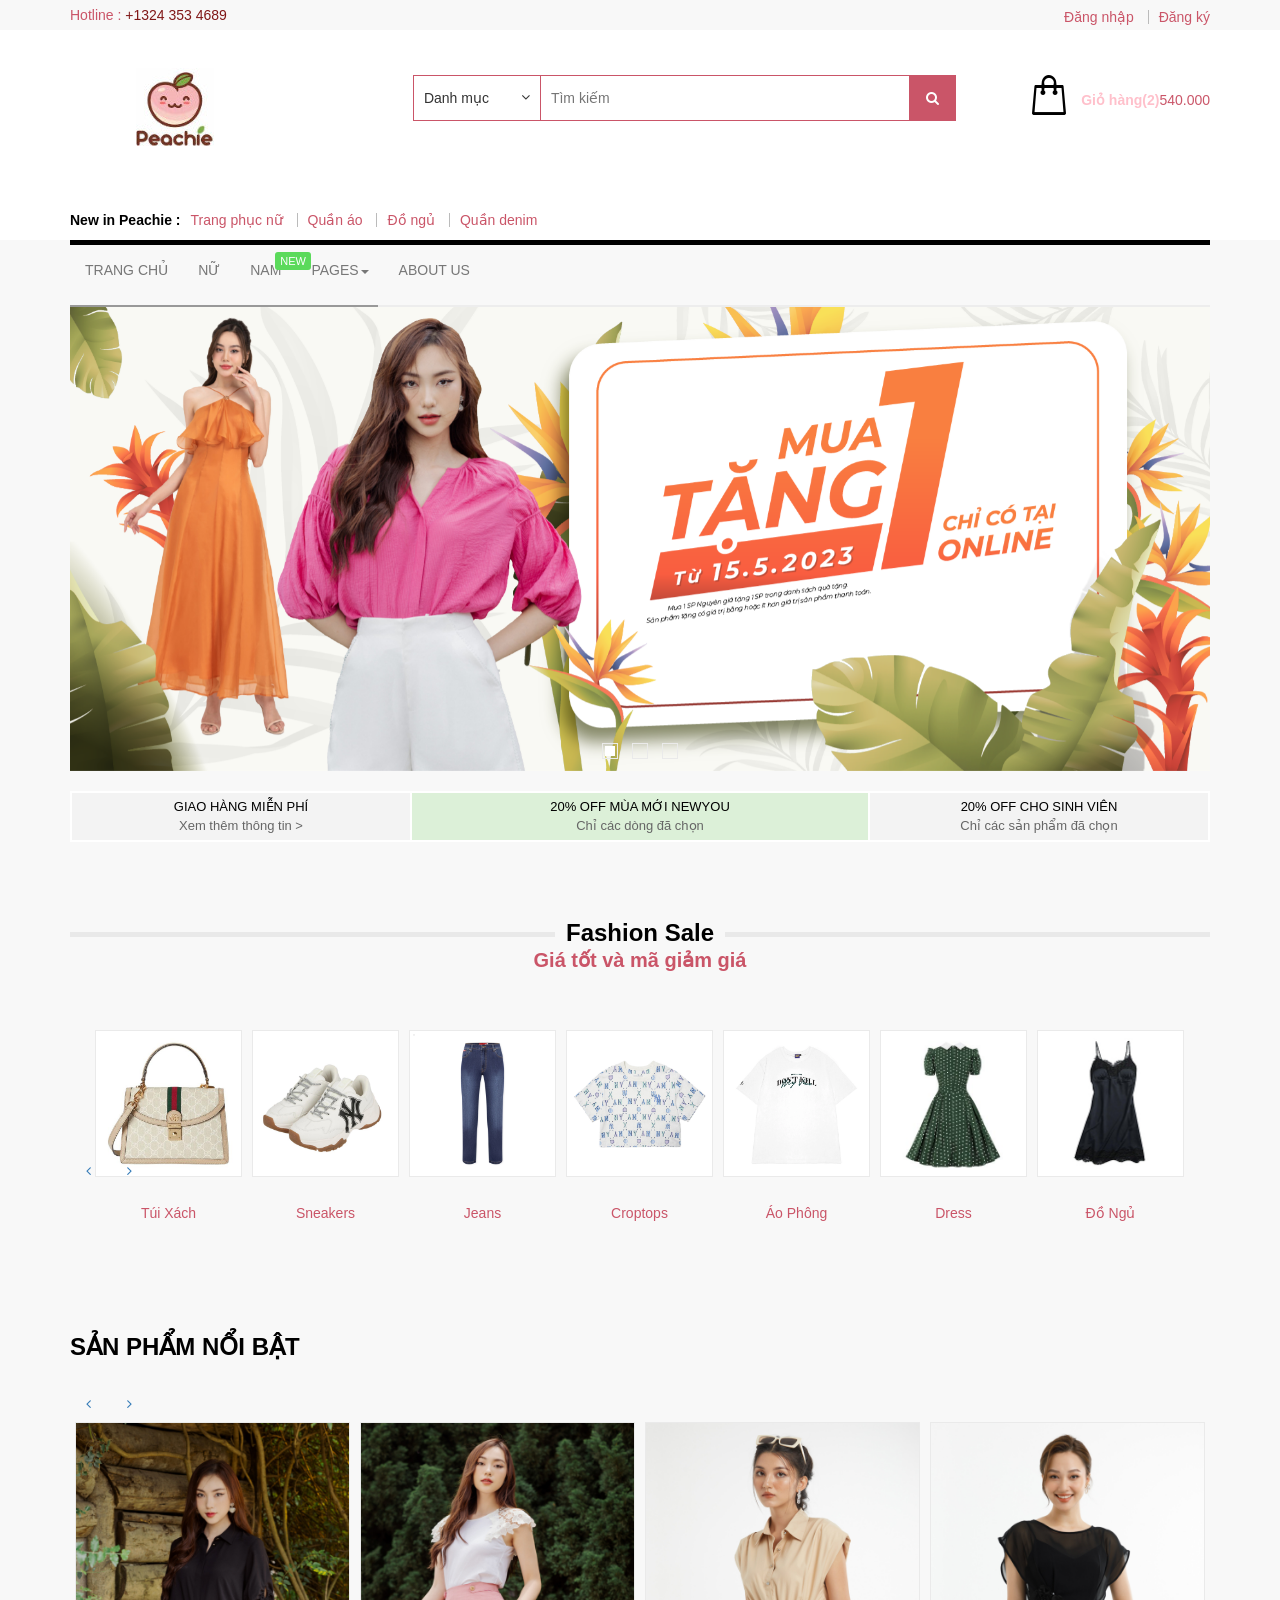
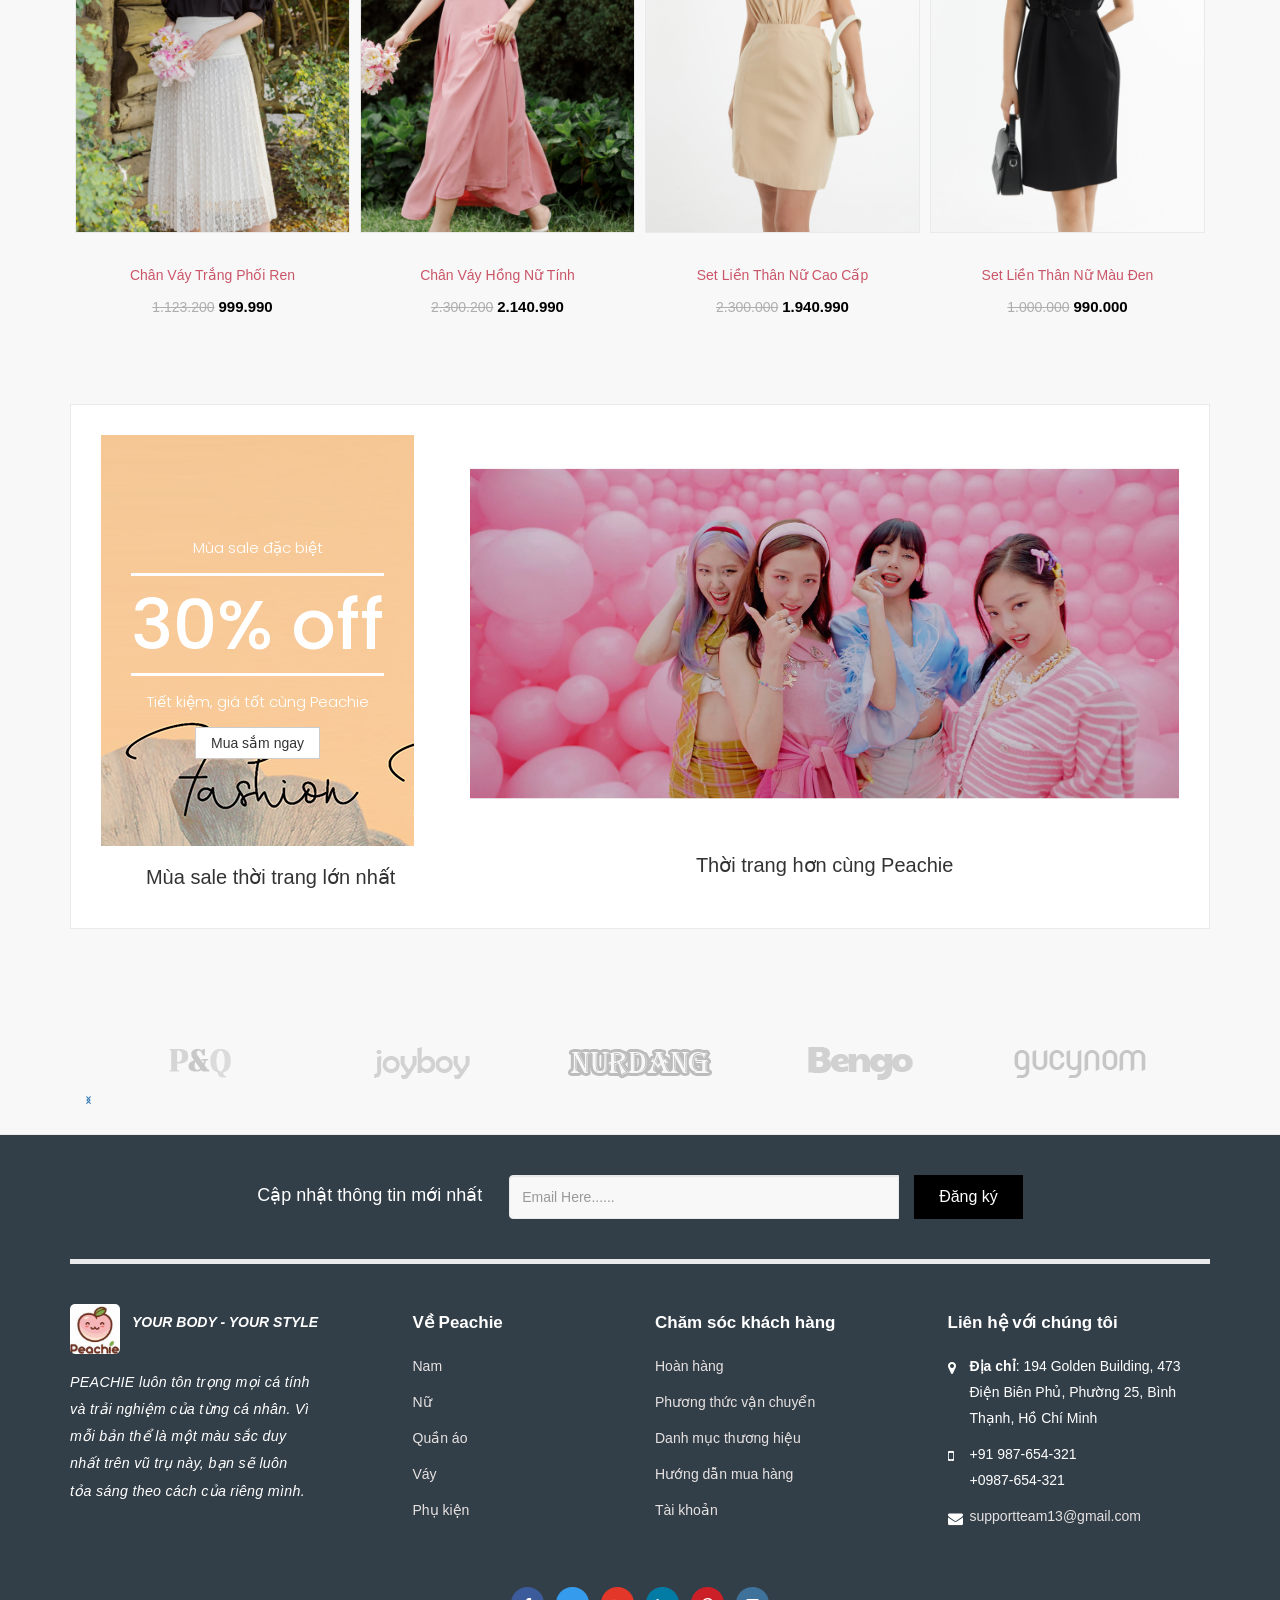
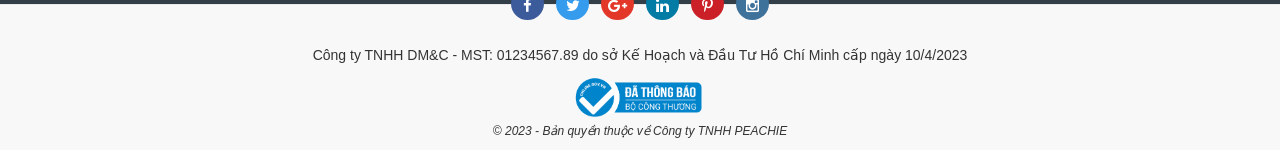
<file: index.html>
﻿<!DOCTYPE html>
<html lang="en">
<head>
<meta charset="utf-8">
<meta http-equiv="X-UA-Compatible" content="IE=edge">
<meta name="viewport" content="width=device-width, initial-scale=1">
<meta name="keywords" content="" />
<meta name="author" content="webtrap">
<meta name="viewport" content="width=device-width, initial-scale=1.0, maximum-scale=1.0" />
<title>Peachie</title>

<!-- Favicone Icon -->
<link rel="shortcut icon" type="image/x-icon" href="images/favicon_logo.ico">
<!-- thay logo -->
<link rel="icon" type="image/png" href="images/logop.jpg">
<link rel="apple-touch-icon" href="images/logop.jpg">
<link href="Bootstrap/css/bootstrap.css" rel="stylesheet">
<link href="css/style.css" rel="stylesheet" type="text/css">
<link href="css/font-awesome.css" rel="stylesheet" type="text/css">
<link href='https://fonts.googleapis.com/css?family=Poppins:300,500,600,700' rel='stylesheet' type='text/css'>
<link href="css/owl.carousel.css" rel="stylesheet" type="text/css">

</head>

<body id="index">
<div class="wrapar"> 
    <!-- Header Start-->
    <div class="header">
        <div class="header-top">
            <div class="container">
                <div class="call pull-left">
                    <p>Hotline : <span>+1324 353 4689</span></p>
                </div>
                <div class="user-info pull-right">
                    <div class="user">
                        <ul>
                            <li><a href="#" data-toggle="modal" data-target="#login" class="user_name">Đăng nhập</a> 
                                <!-- Modal -->
                                <div class="modal fade" id="login" role="dialog">
                                    <div class="modal-dialog"> 
                                        <!-- Modal content-->
                                        <div class="modal-content">
                                            <div class="modal-header">
                                                <div class="panel-heading">
                                                    <div class="panel-title pull-left">Đăng nhập</div>
                                                    <div class="pull-right"><a href="#">Quên mật khẩu?</a>
                                                        <button aria-hidden="true" data-dismiss="modal" class="close btn btn-xs " type="button"> <i class="fa fa-times"></i> </button>
                                                    </div>
                                                </div>
                                            </div>
                                            <div class="modal-body">
                                                <form id="loginform" class="form-horizontal">
                                                    <div class="input-group"> <span class="input-group-addon"><i class="glyphicon glyphicon-user"></i></span>
                                                        <input id="login-username" type="text" class="form-control" name="username" value="" placeholder="username or email">
                                                    </div>
                                                    <div class="input-group"> <span class="input-group-addon"><i class="glyphicon glyphicon-lock"></i></span>
                                                        <input id="login-password" type="password" class="form-control" name="password" placeholder="password">
                                                    </div>
                                                    <div class="input-group">
                                                        <div class="checkbox">
                                                            <label>
                                                                <input id="login-remember" type="checkbox" name="remember" value="1">
                                                                Remember me</label>
                                                        </div>
                                                    </div>
                                                    <div class="form-group"> 
                                                        <!-- Button -->
                                                        <div class="col-sm-12 controls"> <a id="btn-login" href="#" class="btn btn-primary btn-success">Đăng nhập</a> <a id="btn-fblogin" href="#" class="btn btn-primary facebook">Đăng nhập với</a> </div>
                                                    </div>
                                                </form>
                                            </div>
                                            <div class="modal-footer">
                                                <div class="form-group">
                                                    <div class="col-md-12 control">
                                                        <div>Tài khoản chưa được tạo <a href="#">Đăng ký</a></div>
                                                    </div>
                                                </div>
                                            </div>
                                        </div>
                                    </div>
                                </div>
                            </li>
                            <li><a href="#" data-toggle="modal" data-target="#register" class="user_name">Đăng ký</a>
                                <div class="modal fade" id="register" role="dialog">
                                    <div class="modal-dialog"> 
                                        <!-- Modal content-->
                                        <div class="modal-content">
                                            <div class="modal-header">
                                                <div class="panel-heading">
                                                    <div class="panel-title pull-left">Đăng ký</div>
                                                    <div class="pull-right">
                                                        <button aria-hidden="true" data-dismiss="modal" class="close" type="button"><i class="fa fa-times"></i> </button>
                                                    </div>
                                                </div>
                                            </div>
                                            <div class="modal-body">
                                                <div class="control-group"> 
                                                    <!-- Username -->
                                                    <label class="control-label"  for="username">Username</label>
                                                    <div class="controls">
                                                        <input type="text" id="username" name="username" placeholder="" class="input-xlarge">
                                                        <p class="help-block">Username chứa số và ký tự không dấu cách</p>
                                                    </div>
                                                </div>
                                                <div class="control-group"> 
                                                    <!-- E-mail -->
                                                    <label class="control-label" for="email">E-mail</label>
                                                    <div class="controls">
                                                        <input type="text" id="email" name="email" placeholder="" class="input-xlarge">
                                                        <p class="help-block">Nhập địa chỉ Email</p>
                                                    </div>
                                                </div>
                                                <div class="control-group"> 
                                                    <!-- Password-->
                                                    <label class="control-label" for="password">Password</label>
                                                    <div class="controls">
                                                        <input type="password" id="password" name="password" placeholder="" class="input-xlarge">
                                                        <p class="help-block">Mật khẩu chứa 4 ký tự trở lên</p>
                                                    </div>
                                                </div>
                                                <div class="control-group"> 
                                                    <!-- Password -->
                                                    <label class="control-label"  for="password_confirm">Xác nhận lại mật khẩu</label>
                                                    <div class="controls">
                                                        <input type="password" id="password_confirm" name="password_confirm" placeholder="" class="input-xlarge">
                                                        <p class="help-block">Xác nhận mật khẩu</p>
                                                    </div>
                                                </div>
                                                <div class="control-group"> 
                                                    <!-- Button -->
                                                    <div class="controls">
                                                        <button class="btn btn-success">Đăng ký</button>
                                                    </div>
                                                </div>
                                            </div>
                                        </div>
                                    </div>
                                </div>
                            </li>
                        </ul>
                    </div>
                </div>
            </div>
        </div>
        <div class="header-mid">
            <div class="container">
                <div class="row">
                    <div class="col-md-3 header-left">
                        <div class="logo"> <a href="index.html"><img src="images/logop.jpg" alt="#"></a> </div>
                    </div>
                    <div class="col-md-6 search_block">
                        <div class="search">
                            <form action="grid-view.html">
                                <div class="search_cat">
                                    <select class="search-category" name="search-category">
                                        <option class="computer" selected>Danh mục</option>
                                        <option class="computer">Nam</option>
                                        <option class="computer">Nữ</option>
                                        <option class="computer">Quần áo</option>
                                        <option class="computer">Váy</option>
                                        <option class="computer">Phụ kiện</option>
                                    </select>
                                    <span class="fa fa-angle-down"></span> </div>
                                <input type="text" placeholder="Tìm kiếm">
                                <button type="submit" class="btn submit"> <span class="fa fa-search"></span></button>
                            </form>
                        </div>
                    </div>
                    <div class="col-md-3 header-right">
                        <div class="cart">
                            <div class="cart-icon dropdown"></div>
                            <a aria-expanded="false" aria-haspopup="true" role="button" data-toggle="dropdown" class="dropdown-toggle" href="cart.html">Giỏ hàng(2)<span>540.000</span></a>
                            <ul class="dropdown-menu pull-right cart-dropdown-menu">
                                <li>
                                    <table class="table table-striped">
                                        <tbody>
                                            <tr>
                                                <td class="text-center"><a href="product.html"><img class="img-thumbnail" src="images/product/anh11.png" alt="img"></a></td>
                                                <td class="text-left"><a href="#">Váy dài African </a></td>
                                                <td class="text-right quality">X1</td>
                                                <td class="text-right price-new">254.000</td>
                                                <td class="text-center"><button type="button" title="Remove" class="btn btn-xs remove"><i class="fa fa-times"></i></button></td>
                                            </tr>
                                            <tr>
                                                <td class="text-center"><a href="product.html"><img class="img-thumbnail" src="images/product/car3-70x92.jpg" alt="img"></a></td>
                                                <td class="text-left"><a href="#">Váy bút chì Black African </a></td>
                                                <td class="text-right quality">X1</td>
                                                <td class="text-right price-new">254.000</td>
                                                <td class="text-center"><button type="button" title="Remove" class="btn btn-xs remove"><i class="fa fa-times"></i></button></td>
                                            </tr>
                                        </tbody>
                                    </table>
                                </li>
                                <li>
                                    <div class="minitotal">
                                        <table class="table pricetotal">
                                            <tbody>
                                                <tr>
                                                    <td class="text-right"><strong>Tổng tiền</strong></td>
                                                    <td class="text-right price-new">518.000</td>
                                                </tr>
                                                <tr>
                                                    <td class="text-right"><strong>Eco Tax (-2.00)</strong></td>
                                                    <td class="text-right price-new">20.000</td>
                                                </tr>
                                                <tr>
                                                    <td class="text-right"><strong>VAT (20%)</strong></td>
                                                    <td class="text-right price-new">42.000</td>
                                                </tr>
                                                <tr>
                                                    <td class="text-right"><strong>Tổng</strong></td>
                                                    <td class="text-right price-new">540.000VNĐ</td>
                                                </tr>
                                            </tbody>
                                        </table>
                                        <div class="controls"> <a class="btn btn-primary pull-left" href="cart.html" id="view-cart"><i class="fa fa-shopping-cart"></i> View Cart </a> <a class="btn btn-primary pull-right" href="checkout.html" id="checkout"><i class="fa fa-share"></i> Checkout</a> </div>
                                    </div>
                                </li>
                            </ul>
                        </div>
                    </div>
                </div>
            </div>
        </div>
        <div class="header-bottom">
            <div class="container">
                <div class="row">
                    <div class="col-md-12"><div class="new-peachie">
                            <p>New in Peachie  : </p>
                            <ul class="toggle-newinFurther">
                                <li><a href="#">Trang phục nữ</a></li>
                                <li><a href="#">Quần áo</a></li>
                                <li><a href="#">Đồ ngủ</a></li>
                                <li><a href="#">Quần denim</a></li>
                            </ul>
                        </div></div>
                </div>
            </div>
        </div>
    </div>
    <!-- Header End --> 
    
    <!-- Main menu Start -->
    <section id="main-menu">
        <div class="container">
            <nav class="navbar navbar-default">
                <div class="navbar-header">
                    <button aria-controls= "navbar" data-target="#navbar" data-toggle="collapse" class="navbar-toggle collapsed" type="button"> <span class="sr-only">Toggle navigation</span> <span class="icon-bar"></span> <span class="icon-bar"></span> <span class="icon-bar"></span> </button>
                    <a href="#" class="navbar-brand">menu</a> </div>
                <div class="navbar-collapse collapse" id="navbar">
                    <ul class="nav navbar-nav">
                        <li><a href="index.html">TRANG CHỦ</a></li>
                        <li><a href="grid-view.html">NỮ</a></li>
                        <li><a href="man-view.html">NAM</a><span class="new">new</span></li>
                        <li class="dropdown"> <a aria-expanded="false" aria-haspopup="true" role="button" data-toggle="dropdown" class="dropdown-toggle" href="#"> PAGES<span class="caret"></span></a>
                            <ul class="dropdown-menu">
                                <li><a href="checkout.html">Checkout</a></li>
                                <li><a href="cart.html">Giỏ hàng</a></li>
                                <li><a href="checkout-step1.html">Đơn hàng và địa chỉ đặt</a></li>
                                
                            </ul>
                        </li>
                        
                        <li><a href="about-us.html">ABOUT US</a></li>
                    </ul>
                </div>
            </nav>
        </div>
    </section>
    <!-- Main menu End --> 
    
    <!-- Main Banner Start-->
    <section id="banner">
        <div class="container">
            <div class="row">
                <div class="col-md-12">
                    <div id="main-slider" class="owl-carousel">
                        <div class="item"><img src="images/sl1.png" alt="sl1"></div>
                        <div class="item"><img src="images/sl2.jpg" alt="sl2"></div>
                        <div class="item"><img src="images/sl3.gif" alt="sl3"></div>
                    </div>
                </div>
            </div>
        </div>
    </section>
    <!-- Main Banner End --> 
    
    <!-- 3 CMS Block Start -->
    <section id="cms">
        <div class="container">
            <div class="row">
                <div class="col-md-12">
                    <div class= "cms-block1">
                        <div class="stf">GIAO HÀNG MIỄN PHÍ</div>
                        <p>Xem thêm thông tin ></p>
                    </div>
                    <div class= "cms-block2">
                        <div class="stf">20% OFF MÙA MỚI NEWYOU</div>
                        <p>Chỉ các dòng đã chọn</p>
                    </div>
                    <div class= "cms-block3">
                        <div class="stf">20% OFF CHO SINH VIÊN</div>
                        <p>Chỉ các sản phẩm đã chọn</p>
                    </div>
                </div>
            </div>
        </div>
    </section>
    <!-- 3 CMS Block End --> 
    
    <!-- Fashio Sale block Start  -->
    <section id="fashion-sale">
        <div class="container">
            <div class="row">
                <div class="col-md-12 fashion">
                    <div class="fashion-sale-title">
                        <h2 class="tf">Fashion Sale</h2>
                        <span>Giá tốt và mã giảm giá</span> 
                    </div>
                    <div id="fashion-product" class="owl-carousel fashion-product">
                        <div class="item">
                            <div class="product-block ">
                                <div class="image"> <a href="#"><img class="img-responsive" title="pursh" alt="pursh" src="images/product/pr_bag.jpg"></a> </div>
                                <div class="product-details">
                                    <div class="product-name">
                                        <h3><a href="#">Túi xách </a></h3>
                                    </div>
                                    <div class="shopnow">
                                        <h4><a href="#">Ghé shop</a></h4>
                                    </div>
                                </div>
                            </div>
                        </div>
                        <div class="item">
                            <div class="product-block ">
                                <div class="image"> <a href="#"><img class="img-responsive" title="sandle" alt="sandal" src="images/product/pr_sneakers.jpg"></a> </div>
                                <div class="product-details">
                                    <div class="product-name">
                                        <h3><a href="#">Sneakers</a></h3>
                                    </div>
                                    <div class="shopnow">
                                        <h4><a href="#">Ghé shop</a></h4>
                                    </div>
                                </div>
                            </div>
                        </div>
                        <div class="item">
                            <div class="product-block ">
                                <div class="image"> <a href="#"><img class="img-responsive" title="jeans" alt="jeans" src="images/product/pr_quan.jpg"></a> </div>
                                <div class="product-details">
                                    <div class="product-name">
                                        <h3><a href="#">Jeans </a></h3>
                                    </div>
                                    <div class="shopnow">
                                        <h4><a href="#">Ghé shop</a></h4>
                                    </div>
                                </div>
                            </div>
                        </div>
                        <div class="item">
                            <div class="product-block ">
                                <div class="image"> <a href="#"><img class="img-responsive" title="jeans" alt="jeans" src="images/product/pr_crt.jpg"></a> </div>
                                <div class="product-details">
                                    <div class="product-name">
                                        <h3><a href="#">Croptops</a></h3>
                                    </div>
                                    <div class="shopnow">
                                        <h4><a href="#">Ghé shop</a></h4>
                                    </div>
                                </div>
                            </div>
                        </div>
                        <div class="item">
                            <div class="product-block ">
                                <div class="image"> <a href="#"><img class="img-responsive" title="jeans" alt="jeans" src="images/product/pr_aothun.webp"></a> </div>
                                <div class="product-details">
                                    <div class="product-name">
                                        <h3><a href="#">Áo phông</a></h3>
                                    </div>
                                    <div class="shopnow">
                                        <h4><a href="#">Ghé shop</a></h4>
                                    </div>
                                </div>
                            </div>
                        </div>
                        <div class="item">
                            <div class="product-block ">
                                <div class="image"> <a href="#"><img class="img-responsive" title="jeans" alt="jeans" src="images/product/pr_dress.jpg"></a> </div>
                                <div class="product-details">
                                    <div class="product-name">
                                        <h3><a href="#">Dress</a></h3>
                                    </div>
                                    <div class="shopnow">
                                        <h4><a href="#">Ghé shop</a></h4>
                                    </div>
                                </div>
                            </div>
                        </div>
                        <div class="item">
                            <div class="product-block ">
                                <div class="image"> <a href="#"><img class="img-responsive" title="pursh" alt="pursh" src="images/product/pr_dongur.jpg"></a> </div>
                                <div class="product-details">
                                    <div class="product-name">
                                        <h3><a href="#">Đồ ngủ</a></h3>
                                    </div>
                                    <div class="shopnow">
                                        <h4><a href="#">Ghé shop</a></h4>
                                    </div>
                                </div>
                            </div>
                        </div>
                        <div class="item">
                            <div class="product-block ">
                                <div class="image"> <a href="#"><img class="img-responsive" title="sandle" alt="sandal" src="images/product/pr_denim.jpg"></a> </div>
                                <div class="product-details">
                                    <div class="product-name">
                                        <h3><a href="#">Denim</a></h3>
                                    </div>
                                    <div class="shopnow">
                                        <h4><a href="#">Ghé shop</a></h4>
                                    </div>
                                </div>
                            </div>
                        </div>
                        <div class="item">
                            <div class="product-block ">
                                <div class="image"> <a href="#"><img class="img-responsive" title="jeans" alt="jeans" src="images/product/pr_jeans.jpg"></a> </div>
                                <div class="product-details">
                                    <div class="product-name">
                                        <h3><a href="#">Quần</a></h3>
                                    </div>
                                    <div class="shopnow">
                                        <h4><a href="#">Ghé shop </a></h4>
                                    </div>
                                </div>
                            </div>
                        </div>
                    </div>
                    <div class= "customNavigation"> <a class="btn product_prev prev"><i class="fa fa-angle-left"></i></a> <a class="btn product_next next"><i class="fa fa-angle-right"></i></a> </div>
                </div>
            </div>
        </div>
    </section>
    <!-- Fashio Sale block End  --> 
    
    <!-- Featured Products block Start  -->
    <section id="Featured">
        <div class="container">
            <div class="row">
                <div class="col-md-12 featured">
                    <div class="Featured-Products-title">
                        <h2 class="tf">SẢN PHẨM NỔI BẬT</h2>
                    </div>
                    <div class= "customNavigation"> <a class="btn featured_prev prev"><i class="fa fa-angle-left"></i></a> <a class="btn featured_next next"><i class="fa fa-angle-right"></i></a> </div>
                    <div id="featured-products" class="owl-carousel">
                        <div class="item">
                            <div class="product-block ">
                                <div class="image"> <a href="product-detail-view.html"><img class="img-responsive" title="T-shirt" alt="T-shirt" src="images/product/pr1.jpg"></a> </div>
                                <div class="product-details">
                                    <div class="product-name">
                                        <h3><a href="product-detail-view.html">Chân váy trắng phối ren</a></h3>
                                    </div>
                                    <div class="price"> <span class="price-old">1.123.200</span> <span class="price-new">999.990</span> </div>
                                    <div class="product-hov">
                                        <ul>
                                            <li class="wish"><a href="#" ></a></li>
                                            <li class="addtocart"><a href="#" >Thêm vào giỏ hàng</a> </li>
                                            <li class="compare"><a href="#" ></a></li>
                                        </ul>
                                        <div class="review"> <span class="rate"> <i class="fa fa-star rated"></i> <i class="fa fa-star rated"></i> <i class="fa fa-star rated"></i> <i class="fa fa-star rated"></i> <i class="fa fa-star"></i> </span> </div>
                                    </div>
                                </div>
                            </div>
                        </div>
                        <div class="item">
                            <div class="product-block ">
                                <div class="image"> <a href="product-detail-view.html"><img class="img-responsive" title="T-shirt" alt="T-shirt" src="images/product/pr2.jpg"></a> </div>
                                <div class="product-details">
                                    <div class="product-name">
                                        <h3><a href="product-detail-view.html">Chân váy hồng nữ tính</a></h3>
                                    </div>
                                    <div class="price"> <span class="price-old">2.300.200</span> <span class="price-new">2.140.990</span> </div>
                                    <div class="product-hov">
                                        <ul>
                                            <li class="wish"><a href="#" ></a></li>
                                            <li class="addtocart"><a href="#" >Thêm vào giỏ hàng</a> </li>
                                            <li class="compare"><a href="#" ></a></li>
                                        </ul>
                                        <div class="review"> <span class="rate"> <i class="fa fa-star rated"></i> <i class="fa fa-star rated"></i> <i class="fa fa-star rated"></i> <i class="fa fa-star rated"></i> <i class="fa fa-star"></i> </span> </div>
                                    </div>
                                </div>
                            </div>
                        </div>
                        <div class="item">
                            <div class="product-block ">
                                <div class="image"> <a href="product-detail-view.html"><img class="img-responsive" title="T-shirt" alt="T-shirt" src="images/product/pr3.jpg"></a> </div>
                                <div class="product-details">
                                    <div class="product-name">
                                        <h3><a href="product-detail-view.html">Set liền thân nữ cao cấp</a></h3>
                                    </div>
                                    <div class="price"> <span class="price-old">2.300.000</span> <span class="price-new">1.940.990</span> </div>
                                    <div class="product-hov">
                                        <ul>
                                            <li class="wish"><a href="#" ></a></li>
                                            <li class="addtocart"><a href="#" >Thêm vào giỏ hàng</a> </li>
                                            <li class="compare"><a href="#" ></a></li>
                                        </ul>
                                        <div class="review"> <span class="rate"> <i class="fa fa-star rated"></i> <i class="fa fa-star rated"></i> <i class="fa fa-star rated"></i> <i class="fa fa-star rated"></i> <i class="fa fa-star"></i> </span> </div>
                                    </div>
                                </div>
                            </div>
                        </div>
                        <div class="item">
                            <div class="product-block ">
                                <div class="image"> <a href="product-detail-view.html"><img class="img-responsive" title="T-shirt" alt="T-shirt" src="images/product/pr4.jpg"></a> </div>
                                <div class="product-details">
                                    <div class="product-name">
                                        <h3><a href="product-detail-view.html">Set liền thân nữ màu đen</a></h3>
                                    </div>
                                    <div class="price"> <span class="price-old">1.000.000</span> <span class="price-new">990.000</span> </div>
                                    <div class="product-hov">
                                        <ul>
                                            <li class="wish"><a href="#" ></a></li>
                                            <li class="addtocart"><a href="#" >Thêm vào giỏ hàng
                                            
                                            </a> </li>
                                            <li class="compare"><a href="#" ></a></li>
                                        </ul>
                                        <div class="review"> <span class="rate"> <i class="fa fa-star rated"></i> <i class="fa fa-star rated"></i> <i class="fa fa-star rated"></i> <i class="fa fa-star rated"></i> <i class="fa fa-star"></i> </span> </div>
                                    </div>
                                </div>
                            </div>
                        </div>
                        <div class="item">
                            <div class="product-block ">
                                <div class="image"> <a href="product-detail-view.html"><img class="img-responsive" title="T-shirt" alt="T-shirt" src="images/product/pr5.jpg"></a> </div>
                                <div class="product-details">
                                    <div class="product-name">
                                        <h3><a href="product-detail-view.html">Váy bút chì Black African  </a></h3>
                                    </div>
                                    <div class="price"> <span class="price-old">123.200VNĐ</span> <span class="price-new">140.990VNĐ</span> </div>
                                    <div class="product-hov">
                                        <ul>
                                            <li class="wish"><a href="#" ></a></li>
                                            <li class="addtocart"><a href="#" >Thêm vào giỏ hàng</a> </li>
                                            <li class="compare"><a href="#" ></a></li>
                                        </ul>
                                        <div class="review"> <span class="rate"> <i class="fa fa-star rated"></i> <i class="fa fa-star rated"></i> <i class="fa fa-star rated"></i> <i class="fa fa-star rated"></i> <i class="fa fa-star"></i> </span> </div>
                                    </div>
                                </div>
                            </div>
                        </div>
                        <div class="item">
                            <div class="product-block ">
                                <div class="image"> <a href="product-detail-view.html"><img class="img-responsive" title="T-shirt" alt="T-shirt" src="images/product/pr6.jpg"></a> </div>
                                <div class="product-details">
                                    <div class="product-name">
                                        <h3><a href="product-detail-view.html">Black African Print Pencil Skirt </a></h3>
                                    </div>
                                    <div class="price"> <span class="price-old">123.200VNĐ</span> <span class="price-new">140.990VNĐ</span> </div>
                                    <div class="product-hov">
                                        <ul>
                                            <li class="wish"><a href="#" ></a></li>
                                            <li class="addtocart"><a href="#" >Thêm vào giỏ hàng</a> </li>
                                            <li class="compare"><a href="#" ></a></li>
                                        </ul>
                                        <div class="review"> <span class="rate"> <i class="fa fa-star rated"></i> <i class="fa fa-star rated"></i> <i class="fa fa-star rated"></i> <i class="fa fa-star rated"></i> <i class="fa fa-star"></i> </span> </div>
                                    </div>
                                </div>
                            </div>
                        </div>
                    </div>
                </div>
            </div>
        </div>
    </section>
    <!-- Featured Products block End  --> 
    
    <!-- CMS Banner & Video block Start  -->
    <section id="video">
        <div class="container">
            <div class=" cms-video-bg">
                <div class="col-md-4">
                    <div class="cms-banner">
                        <p> Mùa sale đặc biệt</p>
                        <h4>30% off</h4>
                        <p> Tiết kiệm, giá tốt cùng Peachie</p>
                        <button type="button" class="btn btn-default">Mua sắm ngay</button>
                    </div>
                    <h3>Mùa sale thời trang lớn nhất</h3>
                </div>
                <!-- video start -->
                <div class="col-md-8 video">
                    <img src="images/fbp.jpg" alt="fashion">
                    <h3>Thời trang hơn cùng Peachie</h3>
                </div>
                <!-- video end --> 
            </div>
        </div>
    </section>
    <!-- CMS Banner & Video block End  --> 
    
    <!-- Brand logo block Start  -->
    <section id="brand">
        <div class="container">
            <div class="row brand">
                <div class="col-md-12">
                    <div id="brand-logo" class="owl-carousel">
                        <div class="item"><a href="#"><img src="images/brand9.png" alt="#"></a></div>
                        <div class="item"><a href="#"><img src="images/brand8.png" alt="#"></a></div>
                        <div class="item"><a href="#"><img src="images/brand7.png" alt="#"></a></div>
                        <div class="item"><a href="#"><img src="images/brand6.png" alt="#"></a></div>
                        <div class="item"><a href="#"><img src="images/brand5.png" alt="#"></a></div>
                        <div class="item"><a href="#"><img src="images/brand4.png" alt="#"></a></div>
                        <div class="item"><a href="#"><img src="images/brand3.png" alt="#"></a></div>
                        <div class="item"><a href="#"><img src="images/brand2.png" alt="#"></a></div>
                        <div class="item"><a href="#"><img src="images/brand1.png" alt="#"></a></div>
                    </div>
                    <div class= "customNavigation"> <a class="btn brand_prev prev"><i class="fa fa-angle-left"></i></a> <a class="btn brand_next next"><i class="fa fa-angle-right"></i></a> </div>
                </div>
            </div>
        </div>
    </section>
    <!-- Brand logo block End  --> 
    
    <!-- Footer block Start  -->
<footer id="footer">
    <div class="container">
        <div class="row">
            <div class="col-md-12">
                <div class= "newslatter">
                    <form>
                        <h2>Cập nhật thông tin mới nhất</h2>
                        <div class="input-group">
                            <input class=" form-control" type="text" placeholder="Email Here......">
                            <button type="submit" value="Sign up" class="btn btn-large btn-primary">Đăng ký</button>
                        </div>
                    </form>
                </div>
            </div>
        </div>
        <div class="row">
            <div class="col-md-3">
                <div class="about">
                    <div class="footer-logo">
                        <!-- sua logo and tieu chi -->
                        <img src="images/logop.jpg" alt="logo">
                        <div><b><i>YOUR BODY - YOUR STYLE</i></b></div>
            
                    </div>

                    <p><i>PEACHIE luôn tôn trọng mọi cá tính và trải nghiệm của từng cá nhân. 
                        Vì mỗi bản thể là một màu sắc duy nhất trên vũ trụ này, bạn sẽ luôn tỏa sáng theo cách của riêng mình.</i></p>
                </div>
            </div>
            <div class="col-md-3">
                <div class="new-store" style="margin-left: 50px;">
                    <h4>Về Peachie</h4>
                    <ul class="toggle-footer">
                        <li><a href="#">Nam</a></li>
                        <li><a href="#">Nữ</a></li>
                        <li><a href="#">Quần áo</a></li>
                        <li><a href="#">Váy</a></li>
                        <li><a href="#">Phụ kiện</a></li>
                    </ul>
                </div>
            </div>
            <div class="col-md-3">
                <div class="information">
                    <h4>Chăm sóc khách hàng</h4>
                    <ul class="toggle-footer">
                        <li><a href="#">Hoàn hàng</a></li>
                        <li><a href="#">Phương thức vận chuyển</a></li>
                        <li><a href="#">Danh mục thương hiệu</a></li>
                        <li><a href="#">Hướng dẫn mua hàng</a></li>
                        <li><a href="#">Tài khoản</a></li>
                    </ul>
                </div>
            </div>
            <div class="col-md-3">
                <div class="contact">
                    <h4>Liên hệ với chúng tôi</h4>
                    <ul class="toggle-footer">
                        <li> <i class="fa fa-map-marker"></i>
                            <div class="address-info"><b>Địa chỉ</b>: 194 Golden Building, 473 Điện Biên Phủ, Phường 25, Bình Thạnh, Hồ Chí Minh</p></div>
                        </li>
                        <li> <i class="fa fa-mobile"></i>
                            <div class="call-info">+91 987-654-321<br>
                                <span>+0987-654-321</span> </div>
                        </li>
                        <li> <i class="fa fa-envelope"></i>
                            <div class="email-info"> <a href="#">supportteam13@gmail.com</a></div>
                        </li>
                    </ul>
                </div>
            </div>
        </div>
    </div>
    <div class="footer-bottom">
        <div class="container">
            <div class="row">
                <div class="col-md-12">
                    <div class="social-link">
                        <ul>
                            <li><a href="#"><i class="fa fa-facebook"></i></a></li>
                            <li><a href="#"><i class="fa fa-twitter"></i></a></li>
                            <li><a href="#"><i class="fa fa-google-plus"></i></a></li>
                            <li><a href="#"><i class="fa fa-linkedin"></i></a></li>
                            <li><a href="#"><i class="fa fa-pinterest-p"></i></a></li>
                            <li><a href="#"><i class="fa fa-instagram"></i></a></li>
                        </ul>
                    </div>
                </div>
            </div>
            
            <div class="row">
                <div class="col-md-12">
                    <div class="copy-right">
                        <p> Công ty TNHH DM&C - MST: 01234567.89 do sở Kế Hoạch và Đầu Tư Hồ Chí Minh cấp ngày 10/4/2023</p>
                        <img src="images/bocongthuong.png" alt="boconghthuong">
                       
                        <p style="font-size: 12px;"><i>© 2023 - Bản quyền thuộc về Công ty TNHH PEACHIE</i></p>
                    </div>
                </div>
            </div>
        </div>
    </div>
</footer>
    <!-- footer end -->
    
    
</div>
<!-- jQuery (necessary for Bootstrap's JavaScript plugins) --> 
<script src="js/jQuery.js"></script> 
<!-- Include all compiled plugins (below), or include individual files as needed --> 
<script src="Bootstrap/js/bootstrap.js"></script> 
<script src="js/owl.carousel.min.js"></script> 
<script src="js/globle.js"></script>
</body>
</html>
</file>
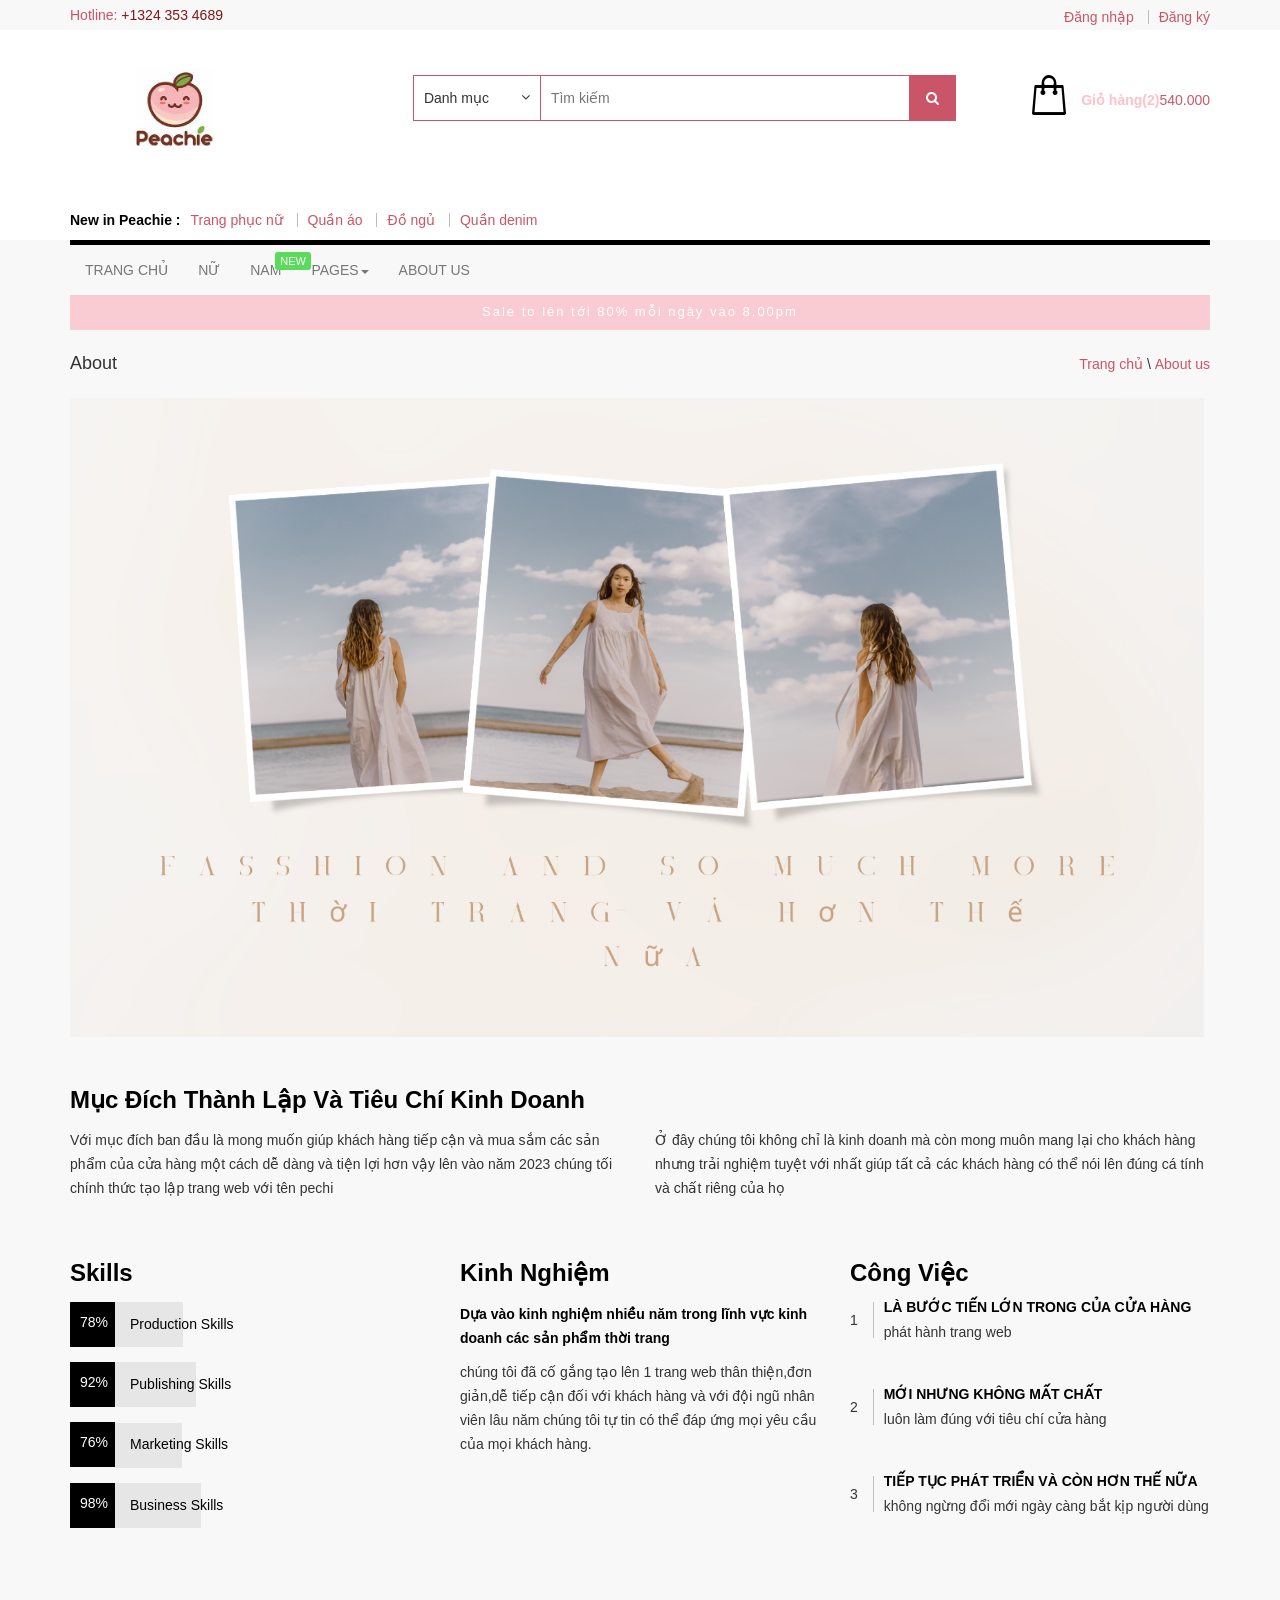
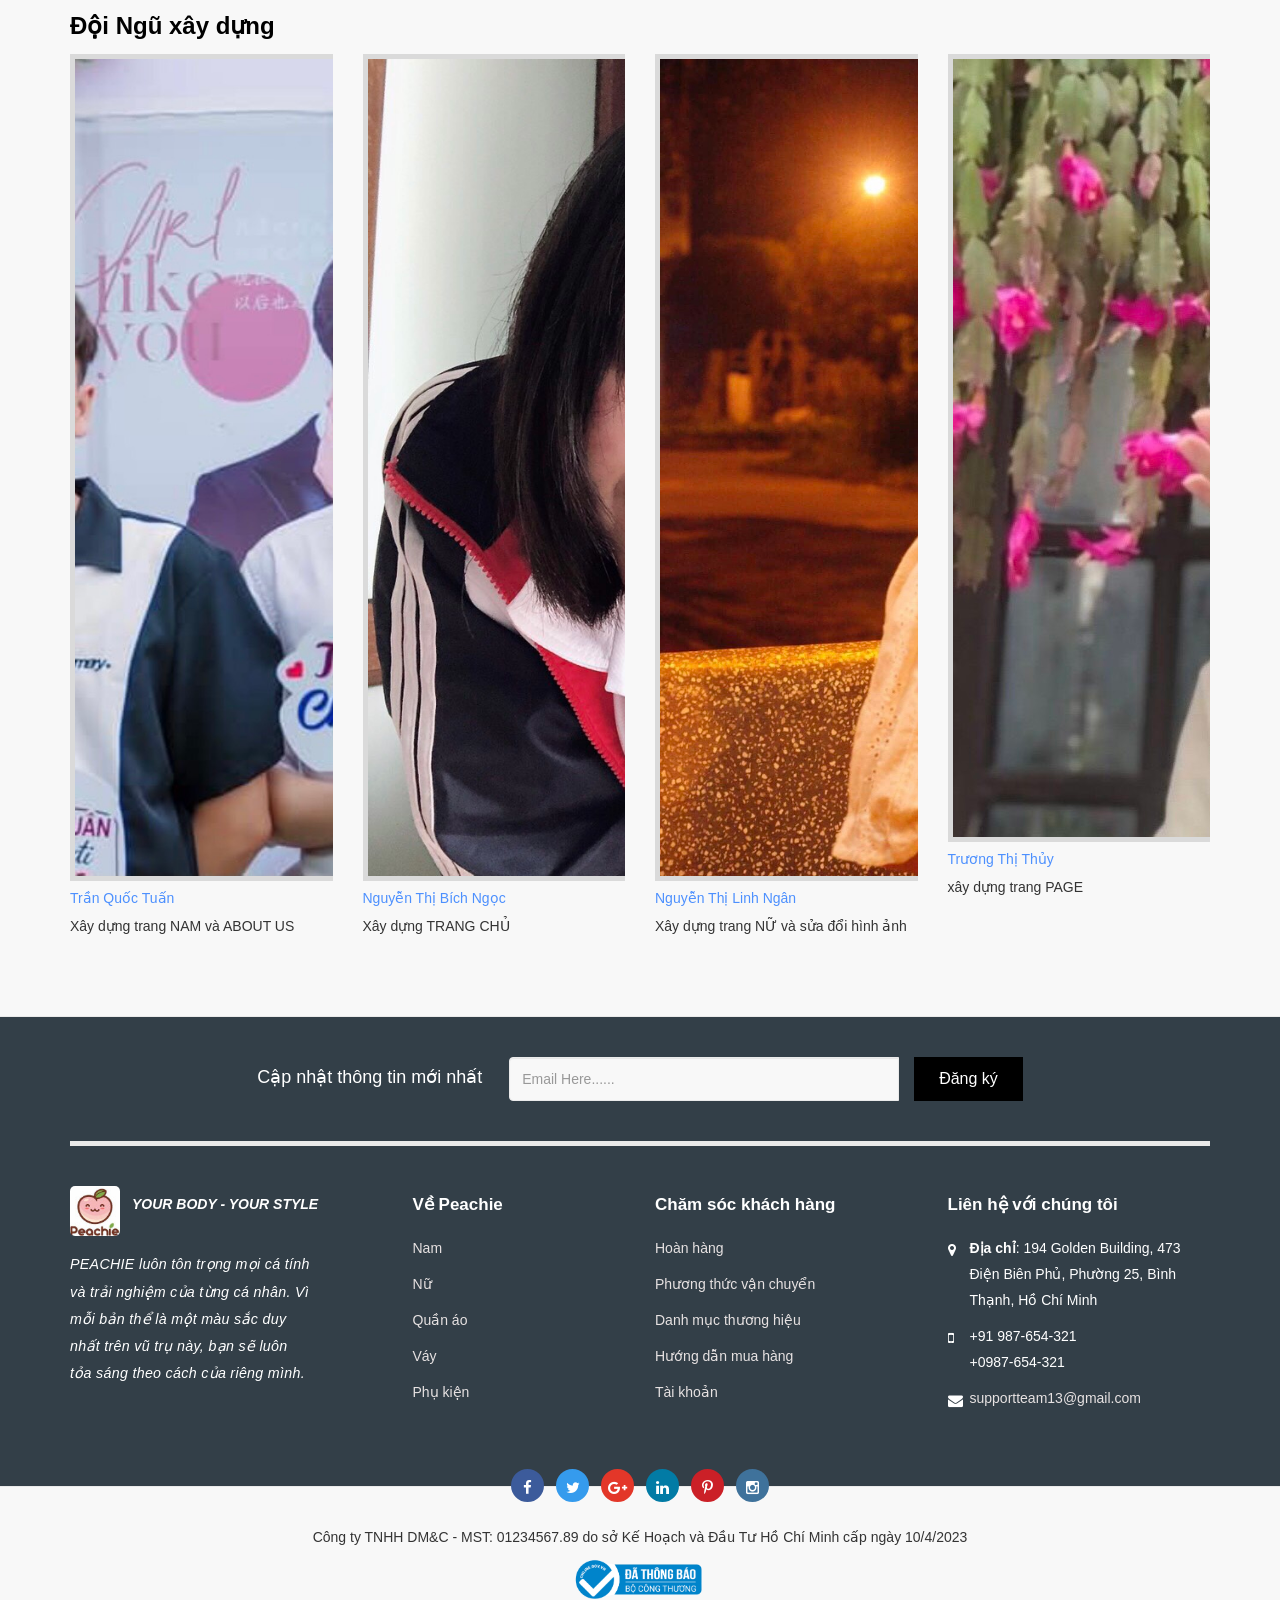
<file: about-us.html>
<!DOCTYPE html>
<html lang="en">
<head>
<meta charset="utf-8">
<meta http-equiv="X-UA-Compatible" content="IE=edge">
<meta name="viewport" content="width=device-width, initial-scale=1">
<meta name="keywords" content="" />
<meta name="author" content="webtrap">
<meta name="viewport" content="width=device-width, initial-scale=1.0, maximum-scale=1.0" />
<title>Peachie</title>
<!-- Favicone Icon -->
<link rel="shortcut icon" type="image/x-icon" href="images/favicon_logo.ico">
<!-- thay logo -->
<link rel="icon" type="image/jpg" href="images/logop.jpg">
<link rel="apple-touch-icon" href="images/logop.jpg">
<link href="Bootstrap/css/bootstrap.css" rel="stylesheet">
<link rel="stylesheet" href="css/DioProgress.css" type="text/css">
<link href="css/style.css" rel="stylesheet" type="text/css">
<link href="css/font-awesome.css" rel="stylesheet" type="text/css">
<link href='https://fonts.googleapis.com/css?family=Poppins:300,500,600,700' rel='stylesheet' type='text/css'>
<script src="http://code.jquery.com/jquery-1.11.1.min.js"></script>
<link href="css/owl.carousel.css" rel="stylesheet" type="text/css">
<script src="js/DioProgress.js"></script>
</head>

<body>
<div class="wrapar"> 
  <!-- Header Start-->
  <div class="header">
    <div class="header-top">
      <div class="container">
        <div class="call pull-left">
          <p>Hotline: <span>+1324 353 4689</span></p>
        </div>
        <div class="user-info pull-right">
          <div class="user">
              <ul>
                  <li><a href="#" data-toggle="modal" data-target="#login" class="user_name">Đăng nhập</a> 
                      <!-- Modal -->
                      <div class="modal fade" id="login" role="dialog">
                          <div class="modal-dialog"> 
                              <!-- Modal content-->
                              <div class="modal-content">
                                  <div class="modal-header">
                                      <div class="panel-heading">
                                          <div class="panel-title pull-left">Đăng nhập</div>
                                          <div class="pull-right"><a href="#">Quên mật khẩu?</a>
                                              <button aria-hidden="true" data-dismiss="modal" class="close btn btn-xs " type="button"> <i class="fa fa-times"></i> </button>
                                          </div>
                                      </div>
                                  </div>
                                  <div class="modal-body">
                                      <form id="loginform" class="form-horizontal">
                                          <div class="input-group"> <span class="input-group-addon"><i class="glyphicon glyphicon-user"></i></span>
                                              <input id="login-username" type="text" class="form-control" name="username" value="" placeholder="username or email">
                                          </div>
                                          <div class="input-group"> <span class="input-group-addon"><i class="glyphicon glyphicon-lock"></i></span>
                                              <input id="login-password" type="password" class="form-control" name="password" placeholder="password">
                                          </div>
                                          <div class="input-group">
                                              <div class="checkbox">
                                                  <label>
                                                      <input id="login-remember" type="checkbox" name="remember" value="1">
                                                      Remember me</label>
                                              </div>
                                          </div>
                                          <div class="form-group"> 
                                              <!-- Button -->
                                              <div class="col-sm-12 controls"> <a id="btn-login" href="#" class="btn btn-primary btn-success">Đăng nhập</a> <a id="btn-fblogin" href="#" class="btn btn-primary facebook">Đăng nhập với</a> </div>
                                          </div>
                                      </form>
                                  </div>
                                  <div class="modal-footer">
                                      <div class="form-group">
                                          <div class="col-md-12 control">
                                              <div>Tài khoản chưa được tạo <a href="#">Đăng ký</a></div>
                                          </div>
                                      </div>
                                  </div>
                              </div>
                          </div>
                      </div>
                  </li>
                  <li><a href="#" data-toggle="modal" data-target="#register" class="user_name">Đăng ký</a>
                      <div class="modal fade" id="register" role="dialog">
                          <div class="modal-dialog"> 
                              <!-- Modal content-->
                              <div class="modal-content">
                                  <div class="modal-header">
                                      <div class="panel-heading">
                                          <div class="panel-title pull-left">Đăng ký</div>
                                          <div class="pull-right">
                                              <button aria-hidden="true" data-dismiss="modal" class="close" type="button"><i class="fa fa-times"></i> </button>
                                          </div>
                                      </div>
                                  </div>
                                  <div class="modal-body">
                                      <div class="control-group"> 
                                          <!-- Username -->
                                          <label class="control-label"  for="username">Username</label>
                                          <div class="controls">
                                              <input type="text" id="username" name="username" placeholder="" class="input-xlarge">
                                              <p class="help-block">Username chứa số và ký tự không dấu cách</p>
                                          </div>
                                      </div>
                                      <div class="control-group"> 
                                          <!-- E-mail -->
                                          <label class="control-label" for="email">E-mail</label>
                                          <div class="controls">
                                              <input type="text" id="email" name="email" placeholder="" class="input-xlarge">
                                              <p class="help-block">Nhập địa chỉ Email</p>
                                          </div>
                                      </div>
                                      <div class="control-group"> 
                                          <!-- Password-->
                                          <label class="control-label" for="password">Password</label>
                                          <div class="controls">
                                              <input type="password" id="password" name="password" placeholder="" class="input-xlarge">
                                              <p class="help-block">Mật khẩu chứa 4 ký tự trở lên</p>
                                          </div>
                                      </div>
                                      <div class="control-group"> 
                                          <!-- Password -->
                                          <label class="control-label"  for="password_confirm">Xác nhận lại mật khẩu</label>
                                          <div class="controls">
                                              <input type="password" id="password_confirm" name="password_confirm" placeholder="" class="input-xlarge">
                                              <p class="help-block">Xác nhận mật khẩu</p>
                                          </div>
                                      </div>
                                      <div class="control-group"> 
                                          <!-- Button -->
                                          <div class="controls">
                                              <button class="btn btn-success">Đăng ký</button>
                                          </div>
                                      </div>
                                  </div>
                              </div>
                          </div>
                      </div>
                  </li>
              </ul>
          </div>
      </div>
  </div>
    </div>
    <div class="header-mid">
      <div class="container">
        <div class="row">
          <div class="col-md-3 header-left">
            <div class="logo"> <a href="index.html"><img src="images/logop.jpg" alt="#"></a> </div>
          </div>
          <div class="col-md-6 search_block">
            <div class="search">
              <form action="grid-view.html">
                <div class="search_cat">
                  <select class="search-category" name="search-category">
                    <option class="computer" selected>Danh mục</option>
                    <option class="computer">Nam</option>
                    <option class="computer">Nữ</option>
                    <option class="computer">Quần áo</option>
                    <option class="computer">Váy</option>
                    <option class="computer">Phụ kiện</option>
                </select>
                  <span class="fa fa-angle-down"></span> </div>
                  <input type="text" placeholder="Tìm kiếm">
                  <button type="submit" class="btn submit"> <span class="fa fa-search"></span></button>
              </form>
            </div>
          </div>
          <div class="col-md-3 header-right">
            <div class="cart">
              <div class="cart-icon dropdown"></div>
              <a aria-expanded="false" aria-haspopup="true" role="button" data-toggle="dropdown" class="dropdown-toggle" href="cart.html">Giỏ hàng(2)<span>540.000</span></a>
              <ul class="dropdown-menu pull-right cart-dropdown-menu">
                  <li>
                      <table class="table table-striped">
                          <tbody>
                              <tr>
                                  <td class="text-center"><a href="product.html"><img class="img-thumbnail" src="images/product/anh11.png" alt="img"></a></td>
                                  <td class="text-left"><a href="#">Váy dài African </a></td>
                                  <td class="text-right quality">X1</td>
                                  <td class="text-right price-new">254.000</td>
                                  <td class="text-center"><button type="button" title="Remove" class="btn btn-xs remove"><i class="fa fa-times"></i></button></td>
                              </tr>
                              <tr>
                                  <td class="text-center"><a href="product.html"><img class="img-thumbnail" src="images/product/car3-70x92.jpg" alt="img"></a></td>
                                  <td class="text-left"><a href="#">Váy bút chì Black African </a></td>
                                  <td class="text-right quality">X1</td>
                                  <td class="text-right price-new">254.000</td>
                                  <td class="text-center"><button type="button" title="Remove" class="btn btn-xs remove"><i class="fa fa-times"></i></button></td>
                              </tr>
                          </tbody>
                      </table>
                  </li>
                  <li>
                      <div class="minitotal">
                          <table class="table pricetotal">
                              <tbody>
                                  <tr>
                                      <td class="text-right"><strong>Tổng tiền</strong></td>
                                      <td class="text-right price-new">518.000</td>
                                  </tr>
                                  <tr>
                                      <td class="text-right"><strong>Eco Tax (-2.00)</strong></td>
                                      <td class="text-right price-new">20.000</td>
                                  </tr>
                                  <tr>
                                      <td class="text-right"><strong>VAT (20%)</strong></td>
                                      <td class="text-right price-new">42.000</td>
                                  </tr>
                                  <tr>
                                      <td class="text-right"><strong>Tổng</strong></td>
                                      <td class="text-right price-new">540.000VNĐ</td>
                                  </tr>
                              </tbody>
                          </table>
                          <div class="controls"> <a class="btn btn-primary pull-left" href="cart.html" id="view-cart"><i class="fa fa-shopping-cart"></i> View Cart </a> <a class="btn btn-primary pull-right" href="checkout.html" id="checkout"><i class="fa fa-share"></i> Checkout</a> </div>
                      </div>
                  </li>
              </ul>
          </div>
        </div>
    </div>
</div>
    </div>
    <div class="header-bottom">
      <div class="container">
          <div class="row">
              <div class="col-md-12"><div class="new-peachie">
                      <p>New in Peachie  : </p>
                      <ul class="toggle-newinFurther">
                          <li><a href="#">Trang phục nữ</a></li>
                          <li><a href="#">Quần áo</a></li>
                          <li><a href="#">Đồ ngủ</a></li>
                          <li><a href="#">Quần denim</a></li>
                      </ul>
                  </div></div>
          </div>
      </div>
  </div>
  </div>
  <!-- Header End --> 
  
  <!-- Main menu Start -->
  <section id="main-menu">
    <div class="container">
      <nav class="navbar navbar-default">
        <div class="navbar-header">
          <button aria-controls= "navbar" data-target="#navbar" data-toggle="collapse" class="navbar-toggle collapsed" type="button"> <span class="sr-only">Toggle navigation</span> <span class="icon-bar"></span> <span class="icon-bar"></span> <span class="icon-bar"></span> </button>
          <a href="#" class="navbar-brand">menu</a> </div>
        <div class="navbar-collapse collapse" id="navbar">
          <ul class="nav navbar-nav">
            <li><a href="index.html">TRANG CHỦ</a></li>
            <li><a href="grid-view.html">NỮ</a></li>
            <li><a href="grid-view.html">NAM</a><span class="new">new</span></li>
            <li class="dropdown"> <a aria-expanded="false" aria-haspopup="true" role="button" data-toggle="dropdown" class="dropdown-toggle" href="#"> PAGES<span class="caret"></span></a>
              <ul class="dropdown-menu">
                <li><a href="checkout.html">Checkout</a></li>
                <li><a href="cart.html">Shoping Cart</a></li>
                <li><a href="checkout-step1.html">Billing & shipping address</a></li>           
              </ul>
            </li>
            <li><a href="about-us.html">ABOUT US</a></li>
          </ul>
        </div>
      </nav>
    </div>
  </section>
  <!-- Main menu End --> 
  
  <!-- offer block Start  -->
  <section id="offer">
    <div class="container">
      <div class="offer">
        <p>Sale to lên tới 80% mỗi ngày vào 8.00pm</p>
      </div>
    </div>
  </section>
  <!-- offer block end  --> 
  
  <!-- bredcrumb and page title block start  -->
  <section id="bread-crumb">
    <div class="container">
      <div class="row">
        <div class="col-md-3">
          <div class="page-title">
            <h4>About</h4>
          </div>
        </div>
        <div class="col-md-9">
          <div class="bread-crumb">
            <ul>
              <li><a href="index.html">Trang chủ</a></li>
              <li>\</li>
              <li><a href="about-us.html">About us</a></li>
            </ul>
          </div>
        </div>
      </div>
    </div>
  </section>
  <!-- bredcrumb and page title block end  -->
  
  <section id="about-page-contain">
    <div class="container">
      <div class="row">
        <div class="col-md-12">
          <div class="row">
            <div class="col-md-4 col-sm-4 photos"> <img class="img-responsive" src="images/product/11.png" alt="#"> </div>
            
          </div>
        </div>
      </div>
      <div class="row">
        <div class="wwd">
          <div class="col-md-12">
            <h2 class="tf">Mục Đích Thành Lập Và Tiêu Chí Kinh Doanh  </h2>
          </div>
          <div class="col-md-6">
            <p>Với mục đích ban đầu là mong muốn giúp khách hàng tiếp cận và mua sắm các sản phẩm của cửa hàng một cách dễ dàng và tiện lợi hơn vậy lên vào năm 2023 chúng tối chính thức tạo lập trang web với tên pechi </p>
          </div>
          <div class="col-md-6">
            <p>Ở đây chúng tôi không chỉ là kinh doanh mà còn mong muôn mang lại cho khách hàng nhưng trải nghiệm tuyệt với nhất giúp tất cả các khách hàng có thể nói lên đúng cá tính và chất riêng của họ  </p>
          </div>
        </div>
      </div>
      <div class="row">
        <div class="skill">
          <div class="col-md-4">
            <h2 class="tf">Skills</h2>
            <ul>
              <li> <span>78%</span>
                <div id="progress1">
                  <h5>Production Skills</h5>
                </div>
              </li>
              <li> <span>92%</span>
                <div id="progress2">
                  <h5>Publishing  Skills</h5>
                </div>
              </li>
              <li> <span>76%</span>
                <div id="progress3">
                  <h5>Marketing  Skills</h5>
                </div>
              </li>
              <li> <span>98%</span>
                <div id="progress4">
                  <h5>Business  Skills</h5>
                </div>
              </li>
            </ul>
          </div>
        </div>
        <div class="Experiences">
          <div class="col-md-4">
            <h2 class="tf">Kinh Nghiệm</h2>
            <div class="exp-detail">
              <h5>Dựa vào kinh nghiệm nhiều năm trong lĩnh vực kinh doanh các sản phẩm thời trang</h5>
              <p>chúng tôi đã cố gắng tạo lên 1 trang web thân thiện,đơn giản,dễ tiếp cận đối với khách hàng và với đội ngũ nhân viên lâu năm chúng tôi tự tin có thể đáp ứng mọi yêu cầu của mọi khách hàng. </p>
            </div>
          </div>
        </div>
        <div class="work">
          <div class="col-md-4">
            <h2 class="tf">Công Việc</h2>
            <ul>
              <li><span>1</span>
                <h5>Là bước tiến lớn trong của cửa hàng</h5>
                <p>phát hành trang web</p>
              </li>
              <li><span>2</span>
                <h5>Mới nhưng không mất chất</h5>
                <p>luôn làm đúng với tiêu chí cửa hàng </p>
              </li>
              <li><span>3</span>
                <h5>Tiếp tục phát triển và còn hơn thế nữa </h5>
                <p>không ngừng đổi mới ngày càng bắt kịp người dùng  </p>
              </li>
            </ul>
          </div>
        </div>
      </div>
      <div class="row">
        <div class="col-md-12 team">
          <h2 class="tf">Đội Ngũ xây dựng </h2>
        </div>
      </div>
      <div class="row team">
        <div class="col-md-3 col-sm-3 team1 ">
          <div class="photo">
            <div class="imageblock"> <img class="img-responsive" src="images/team1.jpg" alt="#">
              <div class="hoverblock"> </div>
              <div class="team-social"> <a href="#"><i class="fa fa-facebook"></i></a> <a href="#"><i class="fa fa-twitter"></i></a> <a href="#"><i class="fa fa-pinterest-p"></i></a> </div>
              <div class="name"> <a href="#">ABRAHAM BAILEY </a> </div>
            </div>
            <h5>Trần Quốc Tuấn</h5>
            <p>Xây dựng trang NAM và ABOUT US</p>
          </div>
        </div>
        <div class="col-md-3 col-sm-3 team1 ">
          <div class="photo">
            <div class="imageblock"> <img class="img-responsive" src="images/team2.jpg" alt="#">
              <div class="hoverblock"> </div>
              <div class="team-social"> <a href="#"><i class="fa fa-facebook"></i></a> <a href="#"><i class="fa fa-twitter"></i></a> <a href="#"><i class="fa fa-pinterest-p"></i></a> </div>
              <div class="name"> <a href="#">ABRAHAM BAILEY </a> </div>
            </div>
            <h5>Nguyễn Thị Bích Ngọc</h5>
            <p>Xây dựng TRANG CHỦ</p>
          </div>
        </div>
        <div class="col-md-3 col-sm-3 team1 ">
          <div class="photo">
            <div class="imageblock"> <img class="img-responsive" src="images/team3.jpg" alt="#">
              <div class="hoverblock"> </div>
              <div class="team-social"> <a href="#"><i class="fa fa-facebook"></i></a> <a href="#"><i class="fa fa-twitter"></i></a> <a href="#"><i class="fa fa-pinterest-p"></i></a> </div>
              <div class="name"> <a href="#">ABRAHAM BAILEY </a> </div>
            </div>
            <h5>Nguyễn Thị Linh Ngân</h5>
            <p>Xây dựng trang NỮ và sửa đổi hình ảnh</p>
          </div>
        </div>
        <div class="col-md-3 col-sm-3 team1 ">
          <div class="photo">
            <div class="imageblock"> <img class="img-responsive" src="images/team4.jpg" alt="#">
              <div class="hoverblock"> </div>
              <div class="team-social"> <a href="#"><i class="fa fa-facebook"></i></a> <a href="#"><i class="fa fa-twitter"></i></a> <a href="#"><i class="fa fa-pinterest-p"></i></a> </div>
              <div class="name"> <a href="#">ABRAHAM BAILEY </a> </div>
            </div>
            <h5>Trương Thị Thủy </h5>
            <p>xây dựng trang PAGE</p>
          </div>
        </div>
      </div>
    </div>
  </section>  
  
     <!-- Footer block Start  -->
<footer id="footer">
  <div class="container">
      <div class="row">
          <div class="col-md-12">
              <div class= "newslatter">
                  <form>
                      <h2>Cập nhật thông tin mới nhất</h2>
                      <div class="input-group">
                          <input class=" form-control" type="text" placeholder="Email Here......">
                          <button type="submit" value="Sign up" class="btn btn-large btn-primary">Đăng ký</button>
                      </div>
                  </form>
              </div>
          </div>
      </div>
      <div class="row">
          <div class="col-md-3">
              <div class="about">
                  <div class="footer-logo">
                      <!-- sua logo and tieu chi -->
                      <img src="images/logop.jpg" alt="logo">
                      <div><b><i>YOUR BODY - YOUR STYLE</i></b></div>
          
                  </div>

                  <p><i>PEACHIE luôn tôn trọng mọi cá tính và trải nghiệm của từng cá nhân. 
                      Vì mỗi bản thể là một màu sắc duy nhất trên vũ trụ này, bạn sẽ luôn tỏa sáng theo cách của riêng mình.</i></p>
              </div>
          </div>
          <div class="col-md-3">
              <div class="new-store" style="margin-left: 50px;">
                  <h4>Về Peachie</h4>
                  <ul class="toggle-footer">
                      <li><a href="#">Nam</a></li>
                      <li><a href="#">Nữ</a></li>
                      <li><a href="#">Quần áo</a></li>
                      <li><a href="#">Váy</a></li>
                      <li><a href="#">Phụ kiện</a></li>
                  </ul>
              </div>
          </div>
          <div class="col-md-3">
              <div class="information">
                  <h4>Chăm sóc khách hàng</h4>
                  <ul class="toggle-footer">
                      <li><a href="#">Hoàn hàng</a></li>
                      <li><a href="#">Phương thức vận chuyển</a></li>
                      <li><a href="#">Danh mục thương hiệu</a></li>
                      <li><a href="#">Hướng dẫn mua hàng</a></li>
                      <li><a href="#">Tài khoản</a></li>
                  </ul>
              </div>
          </div>
          <div class="col-md-3">
              <div class="contact">
                  <h4>Liên hệ với chúng tôi</h4>
                  <ul class="toggle-footer">
                      <li> <i class="fa fa-map-marker"></i>
                          <div class="address-info"><b>Địa chỉ</b>: 194 Golden Building, 473 Điện Biên Phủ, Phường 25, Bình Thạnh, Hồ Chí Minh</p></div>
                      </li>
                      <li> <i class="fa fa-mobile"></i>
                          <div class="call-info">+91 987-654-321<br>
                              <span>+0987-654-321</span> </div>
                      </li>
                      <li> <i class="fa fa-envelope"></i>
                          <div class="email-info"> <a href="#">supportteam13@gmail.com</a></div>
                      </li>
                  </ul>
              </div>
          </div>
      </div>
  </div>
  <div class="footer-bottom">
      <div class="container">
          <div class="row">
              <div class="col-md-12">
                  <div class="social-link">
                      <ul>
                          <li><a href="#"><i class="fa fa-facebook"></i></a></li>
                          <li><a href="#"><i class="fa fa-twitter"></i></a></li>
                          <li><a href="#"><i class="fa fa-google-plus"></i></a></li>
                          <li><a href="#"><i class="fa fa-linkedin"></i></a></li>
                          <li><a href="#"><i class="fa fa-pinterest-p"></i></a></li>
                          <li><a href="#"><i class="fa fa-instagram"></i></a></li>
                      </ul>
                  </div>
              </div>
          </div>
          
          <div class="row">
              <div class="col-md-12">
                  <div class="copy-right">
                      <p> Công ty TNHH DM&C - MST: 01234567.89 do sở Kế Hoạch và Đầu Tư Hồ Chí Minh cấp ngày 10/4/2023</p>
                      <img src="images/bocongthuong.png" alt="boconghthuong">
                     
                      <p style="font-size: 12px;"><i>© 2023 - Bản quyền thuộc về Công ty TNHH PEACHIE</i></p>
                  </div>
              </div>
          </div>
      </div>
  </div>
</footer>
  <!-- footer end -->
  
  
</div>
<script type="text/javascript">
  $( "#progress1" ).appendSimpleProgressBar();
  $( "#progress1" ).slow( { width:"78" } );
  
  $( "#progress2" ).appendSimpleProgressBar();
  $( "#progress2" ).slow( { width:"92" } );
  
  $( "#progress3" ).appendSimpleProgressBar();
  $( "#progress3" ).slow( { width:"76" } );
  
  $( "#progress4" ).appendSimpleProgressBar();
  $( "#progress4" ).slow( { width:"98" } );
</script> 
<!-- jQuery (necessary for Bootstrap's JavaScript plugins) --> 

<!-- jQuery (necessary for Bootstrap's JavaScript plugins) --> 
<script src="js/jQuery.js"></script> 
<!-- Include all compiled plugins (below), or include individual files as needed --> 
<script src="Bootstrap/js/bootstrap.js"></script> 
<script src="js/owl.carousel.min.js"></script> 
<script src="js/globle.js"></script>
</body>
</html>
</file>
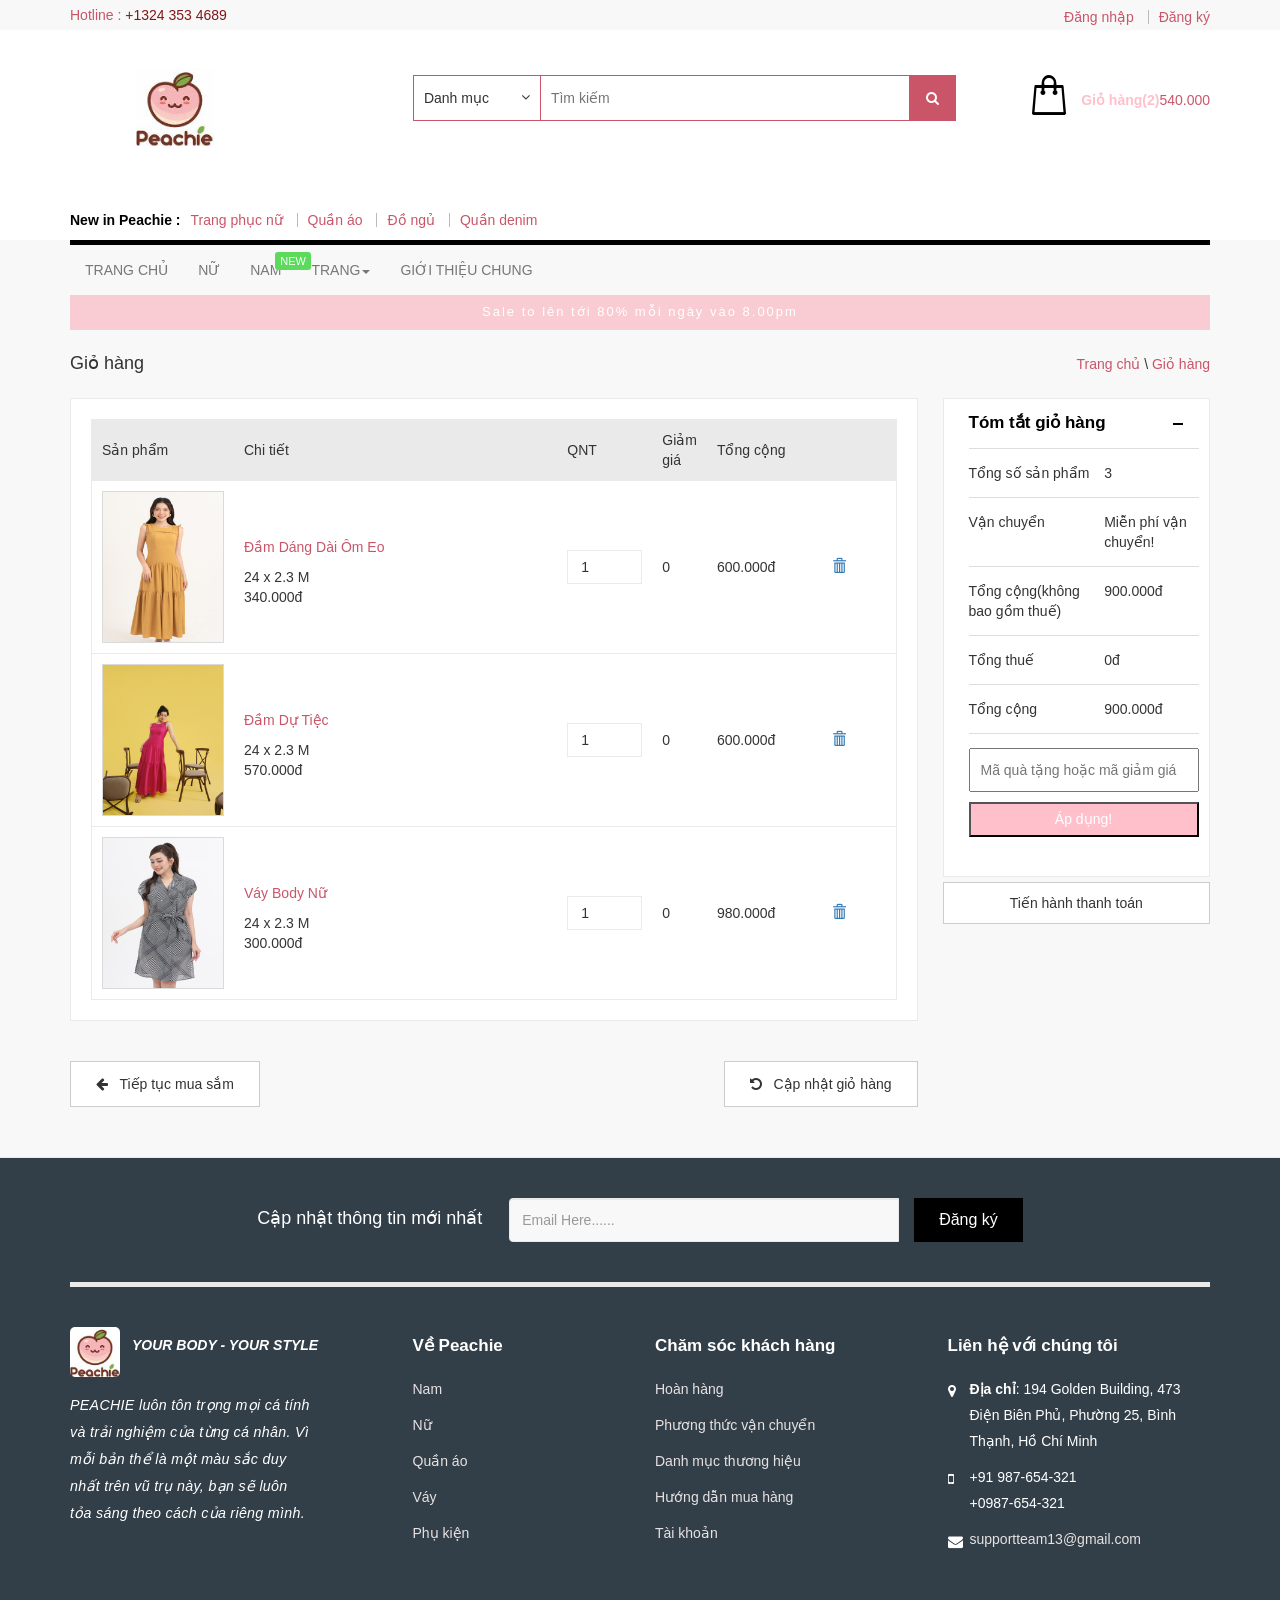
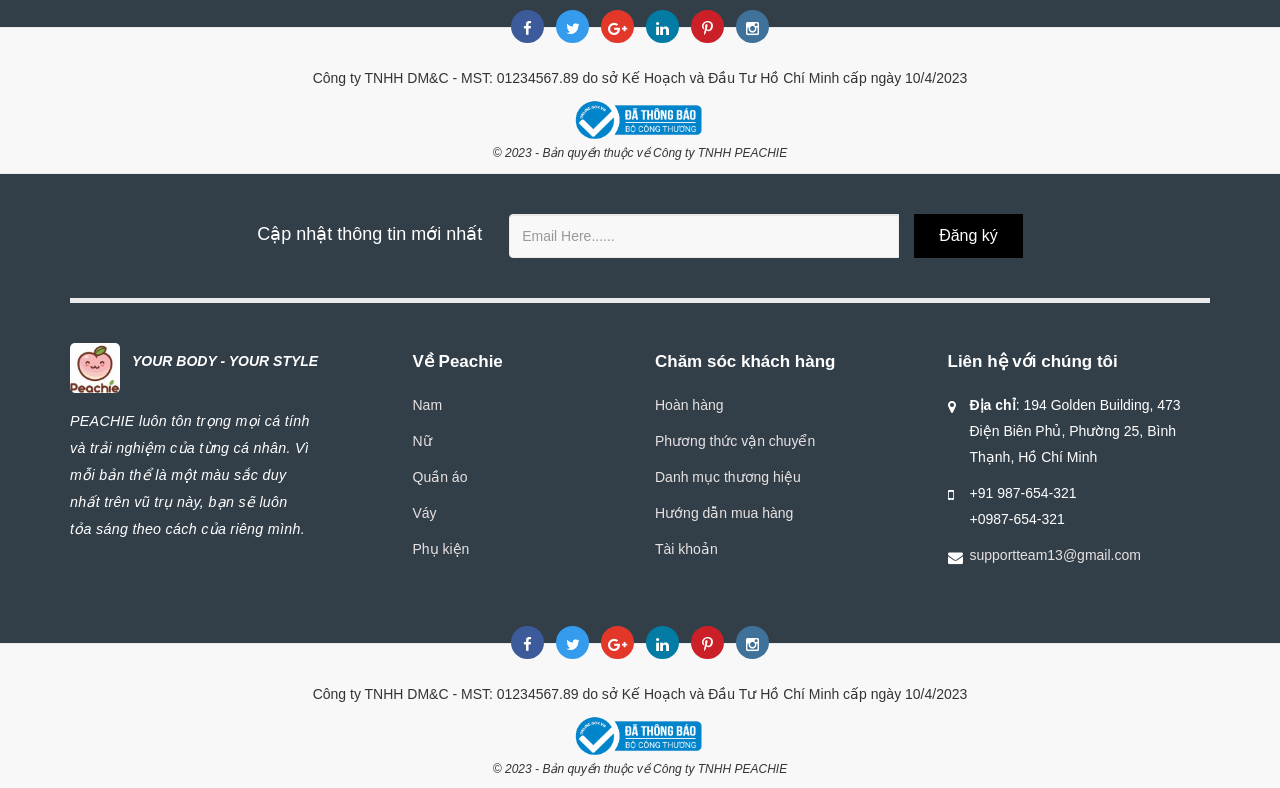
<file: cart.html>
<!DOCTYPE html>
<html lang="en">
<head>
<meta charset="utf-8">
<meta http-equiv="X-UA-Compatible" content="IE=edge">
<meta name="viewport" content="width=device-width, initial-scale=1">
<meta name="keywords" content="" />
<meta name="author" content="webtrap">
<meta name="viewport" content="width=device-width, initial-scale=1.0, maximum-scale=1.0" />
<title>further</title>

<!-- Favicone Icon -->
<link rel="shortcut icon" type="image/x-icon" href="images/favicon.ico">
<link rel="icon" type="image/png" href="images/favicon.png">
<link rel="apple-touch-icon" href="images/favicon.png">
<link href="css/jquery-ui.css" rel="stylesheet">
<link href="Bootstrap/css/bootstrap.css" rel="stylesheet">
<link href="css/style.css" rel="stylesheet" type="text/css">
<link href="css/font-awesome.css" rel="stylesheet" type="text/css">
<link href='https://fonts.googleapis.com/css?family=Poppins:400,500,600,300,700' rel='stylesheet' type='text/css'>

<!-- HTML5 shim and Respond.js for IE8 support of HTML5 elements and media queries -->
<!-- WARNING: Respond.js doesn't work if you view the page via file:// -->
<!--[if lt IE 9]>
      <script src="https://oss.maxcdn.com/html5shiv/3.7.2/html5shiv.min.js"></script>
      <script src="https://oss.maxcdn.com/respond/1.4.2/respond.min.js"></script>
    <![endif]-->
</head>
<body>
<div class="wrapar"> 
<!-- Header Start-->
<div class="header">
    <div class="header-top">
        <div class="container">
            <div class="call pull-left">
                <p>Hotline : <span>+1324 353 4689</span></p>
            </div>
            <div class="user-info pull-right">
                <div class="user">
                    <ul>
                        <li><a href="#" data-toggle="modal" data-target="#login" class="user_name">Đăng nhập</a> 
                            <!-- Modal -->
                            <div class="modal fade" id="login" role="dialog">
                                <div class="modal-dialog"> 
                                    <!-- Modal content-->
                                    <div class="modal-content">
                                        <div class="modal-header">
                                            <div class="panel-heading">
                                                <div class="panel-title pull-left">Đăng nhập</div>
                                                <div class="pull-right"><a href="#">Quên mật khẩu?</a>
                                                    <button aria-hidden="true" data-dismiss="modal" class="close btn btn-xs " type="button"> <i class="fa fa-times"></i> </button>
                                                </div>
                                            </div>
                                        </div>
                                        <div class="modal-body">
                                            <form id="loginform" class="form-horizontal">
                                                <div class="input-group"> <span class="input-group-addon"><i class="glyphicon glyphicon-user"></i></span>
                                                    <input id="login-username" type="text" class="form-control" name="username" value="" placeholder="username or email">
                                                </div>
                                                <div class="input-group"> <span class="input-group-addon"><i class="glyphicon glyphicon-lock"></i></span>
                                                    <input id="login-password" type="password" class="form-control" name="password" placeholder="password">
                                                </div>
                                                <div class="input-group">
                                                    <div class="checkbox">
                                                        <label>
                                                            <input id="login-remember" type="checkbox" name="remember" value="1">
                                                            Remember me</label>
                                                    </div>
                                                </div>
                                                <div class="form-group"> 
                                                    <!-- Button -->
                                                    <div class="col-sm-12 controls"> <a id="btn-login" href="#" class="btn btn-primary btn-success">Đăng nhập</a> <a id="btn-fblogin" href="#" class="btn btn-primary facebook">Đăng nhập với</a> </div>
                                                </div>
                                            </form>
                                        </div>
                                        <div class="modal-footer">
                                            <div class="form-group">
                                                <div class="col-md-12 control">
                                                    <div>Tài khoản chưa được tạo <a href="#">Đăng ký</a></div>
                                                </div>
                                            </div>
                                        </div>
                                    </div>
                                </div>
                            </div>
                        </li>
                        <li><a href="#" data-toggle="modal" data-target="#register" class="user_name">Đăng ký</a>
                            <div class="modal fade" id="register" role="dialog">
                                <div class="modal-dialog"> 
                                    <!-- Modal content-->
                                    <div class="modal-content">
                                        <div class="modal-header">
                                            <div class="panel-heading">
                                                <div class="panel-title pull-left">Đăng ký</div>
                                                <div class="pull-right">
                                                    <button aria-hidden="true" data-dismiss="modal" class="close" type="button"><i class="fa fa-times"></i> </button>
                                                </div>
                                            </div>
                                        </div>
                                        <div class="modal-body">
                                            <div class="control-group"> 
                                                <!-- Username -->
                                                <label class="control-label"  for="username">Username</label>
                                                <div class="controls">
                                                    <input type="text" id="username" name="username" placeholder="" class="input-xlarge">
                                                    <p class="help-block">Username chứa số và ký tự không dấu cách</p>
                                                </div>
                                            </div>
                                            <div class="control-group"> 
                                                <!-- E-mail -->
                                                <label class="control-label" for="email">E-mail</label>
                                                <div class="controls">
                                                    <input type="text" id="email" name="email" placeholder="" class="input-xlarge">
                                                    <p class="help-block">Nhập địa chỉ Email</p>
                                                </div>
                                            </div>
                                            <div class="control-group"> 
                                                <!-- Password-->
                                                <label class="control-label" for="password">Password</label>
                                                <div class="controls">
                                                    <input type="password" id="password" name="password" placeholder="" class="input-xlarge">
                                                    <p class="help-block">Mật khẩu chứa 4 ký tự trở lên</p>
                                                </div>
                                            </div>
                                            <div class="control-group"> 
                                                <!-- Password -->
                                                <label class="control-label"  for="password_confirm">Xác nhận lại mật khẩu</label>
                                                <div class="controls">
                                                    <input type="password" id="password_confirm" name="password_confirm" placeholder="" class="input-xlarge">
                                                    <p class="help-block">Xác nhận mật khẩu</p>
                                                </div>
                                            </div>
                                            <div class="control-group"> 
                                                <!-- Button -->
                                                <div class="controls">
                                                    <button class="btn btn-success">Đăng ký</button>
                                                </div>
                                            </div>
                                        </div>
                                    </div>
                                </div>
                            </div>
                        </li>
                    </ul>
                </div>
            </div>
        </div>
    </div>
    <div class="header-mid">
        <div class="container">
            <div class="row">
                <div class="col-md-3 header-left">
                    <div class="logo"> <a href="index.html"><img src="images/logop.jpg" alt="#"></a> </div>
                </div>
                <div class="col-md-6 search_block">
                    <div class="search">
                        <form action="grid-view.html">
                            <div class="search_cat">
                                <select class="search-category" name="search-category">
                                    <option class="computer" selected>Danh mục</option>
                                    <option class="computer">Nam</option>
                                    <option class="computer">Nữ</option>
                                    <option class="computer">Quần áo</option>
                                    <option class="computer">Váy</option>
                                    <option class="computer">Phụ kiện</option>
                                </select>
                                <span class="fa fa-angle-down"></span> </div>
                            <input type="text" placeholder="Tìm kiếm">
                            <button type="submit" class="btn submit"> <span class="fa fa-search"></span></button>
                        </form>
                    </div>
                </div>
                <div class="col-md-3 header-right">
                    <div class="cart">
                        <div class="cart-icon dropdown"></div>
                        <a aria-expanded="false" aria-haspopup="true" role="button" data-toggle="dropdown" class="dropdown-toggle" href="cart.html">Giỏ hàng(2)<span>540.000</span></a>
                        <ul class="dropdown-menu pull-right cart-dropdown-menu">
                            <li>
                                <table class="table table-striped">
                                    <tbody>
                                        <tr>
                                            <td class="text-center"><a href="product.html"><img class="img-thumbnail" src="images/product/anh11.png" alt="img"></a></td>
                                            <td class="text-left"><a href="#">Váy dài African </a></td>
                                            <td class="text-right quality">X1</td>
                                            <td class="text-right price-new">254.000</td>
                                            <td class="text-center"><button type="button" title="Remove" class="btn btn-xs remove"><i class="fa fa-times"></i></button></td>
                                        </tr>
                                        <tr>
                                            <td class="text-center"><a href="product.html"><img class="img-thumbnail" src="images/product/car3-70x92.jpg" alt="img"></a></td>
                                            <td class="text-left"><a href="#">Váy bút chì Black African </a></td>
                                            <td class="text-right quality">X1</td>
                                            <td class="text-right price-new">254.000</td>
                                            <td class="text-center"><button type="button" title="Remove" class="btn btn-xs remove"><i class="fa fa-times"></i></button></td>
                                        </tr>
                                    </tbody>
                                </table>
                            </li>
                            <li>
                                <div class="minitotal">
                                    <table class="table pricetotal">
                                        <tbody>
                                            <tr>
                                                <td class="text-right"><strong>Tổng tiền</strong></td>
                                                <td class="text-right price-new">518.000</td>
                                            </tr>
                                            <tr>
                                                <td class="text-right"><strong>Eco Tax (-2.00)</strong></td>
                                                <td class="text-right price-new">20.000</td>
                                            </tr>
                                            <tr>
                                                <td class="text-right"><strong>VAT (20%)</strong></td>
                                                <td class="text-right price-new">42.000</td>
                                            </tr>
                                            <tr>
                                                <td class="text-right"><strong>Tổng</strong></td>
                                                <td class="text-right price-new">540.000VNĐ</td>
                                            </tr>
                                        </tbody>
                                    </table>
                                    <div class="controls"> <a class="btn btn-primary pull-left" href="cart.html" id="view-cart"><i class="fa fa-shopping-cart"></i> View Cart </a> <a class="btn btn-primary pull-right" href="checkout.html" id="checkout"><i class="fa fa-share"></i> Checkout</a> </div>
                                </div>
                            </li>
                        </ul>
                    </div>
                </div>
            </div>
        </div>
    </div>
    <div class="header-bottom">
        <div class="container">
            <div class="row">
                <div class="col-md-12"><div class="new-peachie">
                        <p>New in Peachie  : </p>
                        <ul class="toggle-newinFurther">
                            <li><a href="#">Trang phục nữ</a></li>
                            <li><a href="#">Quần áo</a></li>
                            <li><a href="#">Đồ ngủ</a></li>
                            <li><a href="#">Quần denim</a></li>
                        </ul>
                    </div></div>
            </div>
        </div>
    </div>
</div>
<!-- Header End -->
    
    <!-- Main menu Start -->
    <section id="main-menu">
        <div class="container">
            <nav class="navbar navbar-default">
                <div class="navbar-header">
                    <button aria-controls= "navbar" data-target="#navbar" data-toggle="collapse" class="navbar-toggle collapsed" type="button"> <span class="sr-only">Toggle navigation</span> <span class="icon-bar"></span> <span class="icon-bar"></span> <span class="icon-bar"></span> </button>
                    <a href="#" class="navbar-brand">menu</a> </div>
                <div class="navbar-collapse collapse" id="navbar">
                    <ul class="nav navbar-nav">
                        <li><a href="index.html">TRANG CHỦ</a></li>
                        <li><a href="grid-view.html">NỮ</a></li>
                        <li><a href="grid-view.html">NAM</a><span class="new">new</span></li>
                        <li class="dropdown"> <a aria-expanded="false" aria-haspopup="true" role="button" data-toggle="dropdown" class="dropdown-toggle" href="#"> TRANG<span class="caret"></span></a>
                            <ul class="dropdown-menu">
                                <li><a href="checkout.html">Xác nhận</a></li>
                                <li><a href="cart.html">Giỏ hàng</a></li>
                                <li><a href="checkout-step1.html">Địa chỉ thanh toán và mua sắm</a></li>
                            </ul>
                        </li>
                        <li><a href="about-us.html">GIỚI THIỆU CHUNG</a></li>
                    </ul>
                </div>
            </nav>
        </div>
    </section>
    <!-- Main menu End --> 
    
      <!-- offer block Start  -->
      <section id="offer">
        <div class="container">
            <div class="offer">
                <p>Sale to lên tới 80% mỗi ngày vào 8.00pm</p>
            </div>
        </div>
    </section>
    <!-- offer block end  --> 
    
    <!-- bredcrumb and page title block start  -->
    <section id="bread-crumb">
        <div class="container">
            <div class="row">
                <div class="col-md-3 col-sm-3 col-xs-3">
                    <div class="page-title">
                        <h4>Giỏ hàng</h4>
                    </div>
                </div>
                <div class="col-md-9 col-sm-9 col-xs-9">
                    <div class="bread-crumb">
                        <ul>
                            <li><a href="index.html">Trang chủ</a></li>
                            <li>\</li>
                            <li><a href="cart.html">Giỏ hàng</a></li>
                        </ul>
                    </div>
                </div>
            </div>
        </div>
    </section>
    <!-- bredcrumb and page title block end  -->
    
    <section id="cart-page-contain">
        <div class="container">
            <div class="row">
                <div class="col-md-9 col-xs-12"> 
                    <!-- left block Start  -->
                    <div class="cart-content table-responsive">
                        <table class="cart-table table-responsive" style="width:100%">
                            <tbody>
                                <tr class="Cartproduct carttableheader">
                                    <td style="width:15%"> Sản phẩm</td>
                                    <td style="width:45%">Chi tiết</td>
                                    <td style="width:10%">QNT</td>
                                    <td style="width:5%">Giảm giá</td>
                                    <td style="width:15%">Tổng cộng</td>
                                    <td class="delete" style="width:10%">&nbsp;</td>
                                </tr>
                                <tr class="Cartproduct">
                                    <td ><div class="image" ><a href="product-details.html"><img class="thanhthuy1" alt="img" src="./images/product/anh4.png"></a></div></td>
                                    <td><div class="product-name">
                                            <h4><a href="product-detail-view.html">Đầm dáng dài ôm eo</a></h4>
                                        </div>
                                        <span class="size">24 x 2.3 M</span>
                                        <div class="price"><span>340.000đ</span></div></td>
                                    <td class="product-quantity"><div class="quantity">
                                            <input type="number" size="4" class="input-text qty text" title="Qty" value="1" name="cart" min="0" step="1">
                                        </div></td>
                                    <td>0</td>
                                    <td class="price">600.000đ</td>
                                    <td class="delete"><a title="Delete"> <i class="glyphicon glyphicon-trash "></i></a></td>
                                </tr>
                                <tr class="Cartproduct">
                                    <td ><div class="image"><a href="product-details.html"><img class="thanhthuy2" alt="img" src="./images/product/anh6.png"></a></div></td>
                                    <td><div class="product-name">
                                            <h4><a href="product-detail-view.html">Đầm dự tiệc</a></h4>
                                        </div>
                                        <span class="size">24 x 2.3 M</span>
                                        <div class="price"><span>570.000đ</span></div></td>
                                    <td class="product-quantity"><div class="quantity">
                                            <input type="number" size="4" class="input-text qty text" title="Qty" value="1" name="cart" min="0" step="1">
                                        </div></td>
                                    <td>0</td>
                                    <td class="price">600.000đ</td>
                                    <td class="delete"><a title="Delete"> <i class="glyphicon glyphicon-trash"></i></a></td>
                                </tr>
                                <tr class="Cartproduct">
                                    <td ><div class="image"><a href="product-details.html"><img class="thanhthuy3" alt="img" src="images/product/car3-70x92.jpg"></a></div></td>
                                    <td><div class="product-name">
                                            <h4><a href="product-detail-view.html">Váy body nữ </a></h4>
                                        </div>
                                        <span class="size">24 x 2.3 M</span>
                                        <div class="price"><span>300.000đ</span></div></td>
                                    <td class="product-quantity"><div class="quantity">
                                            <input type="number" size="4" class="input-text qty text" title="Qty" value="1" name="cart" min="0" step="1">
                                        </div></td>
                                    <td>0</td>
                                    <td class="price">980.000đ</td>
                                    <td class="delete"><a title="Delete"> <i class="glyphicon glyphicon-trash "></i></a></td>
                                </tr>
                            </tbody>
                        </table>
                    </div>
                    <div class="cart-bottom">
                        <div class="box-footer">
                            <div class="pull-left"><a class="btn btn-default" href="index.html"> <i class="fa fa-arrow-left"></i> &nbsp; Tiếp tục mua sắm </a></div>
                            <div class="pull-right">
                                <button class="btn btn-default" type="submit"><i class="fa fa-undo"></i> &nbsp; Cập nhật giỏ hàng</button>
                            </div>
                        </div>
                    </div>
                    <!-- left block end  --> 
                </div>
                <div class="col-md-3 col-xs-12"> 
                    <!-- right block Start  -->
                    <section id="right">
                        <div class="sidebar-block">
                            <div class="sidebar-widget">
                                <div class="sidebar-title">
                                    <h4>Tóm tắt giỏ hàng</h4>
                                </div>
                                <div id="order-detail-content" class="title-toggle table-block">
                                    <div class="carttable">
                                        <table class="table" id="cart-summary">
                                            <tbody>
                                                <tr>
                                                    <td>Tổng số sản phẩm</td>
                                                    <td class="price">3</td>
                                                </tr>
                                                <tr>
                                                    <td>Vận chuyển</td>
                                                    <td class="price"><span class="success">Miễn phí vận chuyển!</span></td>
                                                </tr>
                                                <tr class="cart-total-price ">
                                                    <td>Tổng cộng(không bao gồm thuế)</td>
                                                    <td class="price">900.000đ</td>
                                                </tr>
                                                <tr>
                                                    <td>Tổng thuế</td>
                                                    <td id="total-tax" class="price">0đ</td>
                                                </tr>
                                                <tr>
                                                    <td> Tổng cộng</td>
                                                    <td id="total-price">900.000đ</td>
                                                </tr>
                                                <tr>
                                                    <td colspan="2"><div class="input-append couponForm">
                                                            <input type="text" placeholder="Mã quà tặng hoặc mã giảm giá" id="appendedInputButton">
                                                            <button type="button"  class="thuy">Áp dụng!</button>
                                                        </div></td>
                                                </tr>
                                            </tbody>
                                        </table>
                                    </div>
                                </div>
                            </div>
                            <div class="checkout"> <a href="checkout.html" title="checkout" class="btn btn-default ">Tiến hành thanh toán</a> </div>
                        </div>
                    </section>
                    <!-- left block end  --> 
                </div>
            </div>
        </div>
    </section>
    
    <!-- Footer block Start  -->
<footer id="footer">
    <div class="container">
        <div class="row">
            <div class="col-md-12">
                <div class= "newslatter">
                    <form>
                        <h2>Cập nhật thông tin mới nhất</h2>
                        <div class="input-group">
                            <input class=" form-control" type="text" placeholder="Email Here......">
                            <button type="submit" value="Sign up" class="btn btn-large btn-primary">Đăng ký</button>
                        </div>
                    </form>
                </div>
            </div>
        </div>
        <div class="row">
            <div class="col-md-3">
                <div class="about">
                    <div class="footer-logo">
                        <!-- sua logo and tieu chi -->
                        <img src="images/logop.jpg" alt="logo">
                        <div><b><i>YOUR BODY - YOUR STYLE</i></b></div>
            
                    </div>

                    <p><i>PEACHIE luôn tôn trọng mọi cá tính và trải nghiệm của từng cá nhân. 
                        Vì mỗi bản thể là một màu sắc duy nhất trên vũ trụ này, bạn sẽ luôn tỏa sáng theo cách của riêng mình.</i></p>
                </div>
            </div>
            <div class="col-md-3">
                <div class="new-store" style="margin-left: 50px;">
                    <h4>Về Peachie</h4>
                    <ul class="toggle-footer">
                        <li><a href="#">Nam</a></li>
                        <li><a href="#">Nữ</a></li>
                        <li><a href="#">Quần áo</a></li>
                        <li><a href="#">Váy</a></li>
                        <li><a href="#">Phụ kiện</a></li>
                    </ul>
                </div>
            </div>
            <div class="col-md-3">
                <div class="information">
                    <h4>Chăm sóc khách hàng</h4>
                    <ul class="toggle-footer">
                        <li><a href="#">Hoàn hàng</a></li>
                        <li><a href="#">Phương thức vận chuyển</a></li>
                        <li><a href="#">Danh mục thương hiệu</a></li>
                        <li><a href="#">Hướng dẫn mua hàng</a></li>
                        <li><a href="#">Tài khoản</a></li>
                    </ul>
                </div>
            </div>
            <div class="col-md-3">
                <div class="contact">
                    <h4>Liên hệ với chúng tôi</h4>
                    <ul class="toggle-footer">
                        <li> <i class="fa fa-map-marker"></i>
                            <div class="address-info"><b>Địa chỉ</b>: 194 Golden Building, 473 Điện Biên Phủ, Phường 25, Bình Thạnh, Hồ Chí Minh</p></div>
                        </li>
                        <li> <i class="fa fa-mobile"></i>
                            <div class="call-info">+91 987-654-321<br>
                                <span>+0987-654-321</span> </div>
                        </li>
                        <li> <i class="fa fa-envelope"></i>
                            <div class="email-info"> <a href="#">supportteam13@gmail.com</a></div>
                        </li>
                    </ul>
                </div>
            </div>
        </div>
    </div>
    <div class="footer-bottom">
        <div class="container">
            <div class="row">
                <div class="col-md-12">
                    <div class="social-link">
                        <ul>
                            <li><a href="#"><i class="fa fa-facebook"></i></a></li>
                            <li><a href="#"><i class="fa fa-twitter"></i></a></li>
                            <li><a href="#"><i class="fa fa-google-plus"></i></a></li>
                            <li><a href="#"><i class="fa fa-linkedin"></i></a></li>
                            <li><a href="#"><i class="fa fa-pinterest-p"></i></a></li>
                            <li><a href="#"><i class="fa fa-instagram"></i></a></li>
                        </ul>
                    </div>
                </div>
            </div>
            
            <div class="row">
                <div class="col-md-12">
                    <div class="copy-right">
                        <p> Công ty TNHH DM&C - MST: 01234567.89 do sở Kế Hoạch và Đầu Tư Hồ Chí Minh cấp ngày 10/4/2023</p>
                        <img src="images/bocongthuong.png" alt="boconghthuong">
                       
                        <p style="font-size: 12px;"><i>© 2023 - Bản quyền thuộc về Công ty TNHH PEACHIE</i></p>
                    </div>
                </div>
            </div>
        </div>
    </div>
</footer>
    <!-- footer end -->
     <!-- Footer block Start  -->
<footer id="footer">
    <div class="container">
        <div class="row">
            <div class="col-md-12">
                <div class= "newslatter">
                    <form>
                        <h2>Cập nhật thông tin mới nhất</h2>
                        <div class="input-group">
                            <input class=" form-control" type="text" placeholder="Email Here......">
                            <button type="submit" value="Sign up" class="btn btn-large btn-primary">Đăng ký</button>
                        </div>
                    </form>
                </div>
            </div>
        </div>
        <div class="row">
            <div class="col-md-3">
                <div class="about">
                    <div class="footer-logo">
                        <!-- sua logo and tieu chi -->
                        <img src="images/logop.jpg" alt="logo">
                        <div><b><i>YOUR BODY - YOUR STYLE</i></b></div>
            
                    </div>

                    <p><i>PEACHIE luôn tôn trọng mọi cá tính và trải nghiệm của từng cá nhân. 
                        Vì mỗi bản thể là một màu sắc duy nhất trên vũ trụ này, bạn sẽ luôn tỏa sáng theo cách của riêng mình.</i></p>
                </div>
            </div>
            <div class="col-md-3">
                <div class="new-store" style="margin-left: 50px;">
                    <h4>Về Peachie</h4>
                    <ul class="toggle-footer">
                        <li><a href="#">Nam</a></li>
                        <li><a href="#">Nữ</a></li>
                        <li><a href="#">Quần áo</a></li>
                        <li><a href="#">Váy</a></li>
                        <li><a href="#">Phụ kiện</a></li>
                    </ul>
                </div>
            </div>
            <div class="col-md-3">
                <div class="information">
                    <h4>Chăm sóc khách hàng</h4>
                    <ul class="toggle-footer">
                        <li><a href="#">Hoàn hàng</a></li>
                        <li><a href="#">Phương thức vận chuyển</a></li>
                        <li><a href="#">Danh mục thương hiệu</a></li>
                        <li><a href="#">Hướng dẫn mua hàng</a></li>
                        <li><a href="#">Tài khoản</a></li>
                    </ul>
                </div>
            </div>
            <div class="col-md-3">
                <div class="contact">
                    <h4>Liên hệ với chúng tôi</h4>
                    <ul class="toggle-footer">
                        <li> <i class="fa fa-map-marker"></i>
                            <div class="address-info"><b>Địa chỉ</b>: 194 Golden Building, 473 Điện Biên Phủ, Phường 25, Bình Thạnh, Hồ Chí Minh</p></div>
                        </li>
                        <li> <i class="fa fa-mobile"></i>
                            <div class="call-info">+91 987-654-321<br>
                                <span>+0987-654-321</span> </div>
                        </li>
                        <li> <i class="fa fa-envelope"></i>
                            <div class="email-info"> <a href="#">supportteam13@gmail.com</a></div>
                        </li>
                    </ul>
                </div>
            </div>
        </div>
    </div>
    <div class="footer-bottom">
        <div class="container">
            <div class="row">
                <div class="col-md-12">
                    <div class="social-link">
                        <ul>
                            <li><a href="#"><i class="fa fa-facebook"></i></a></li>
                            <li><a href="#"><i class="fa fa-twitter"></i></a></li>
                            <li><a href="#"><i class="fa fa-google-plus"></i></a></li>
                            <li><a href="#"><i class="fa fa-linkedin"></i></a></li>
                            <li><a href="#"><i class="fa fa-pinterest-p"></i></a></li>
                            <li><a href="#"><i class="fa fa-instagram"></i></a></li>
                        </ul>
                    </div>
                </div>
            </div>
            
            <div class="row">
                <div class="col-md-12">
                    <div class="copy-right">
                        <p> Công ty TNHH DM&C - MST: 01234567.89 do sở Kế Hoạch và Đầu Tư Hồ Chí Minh cấp ngày 10/4/2023</p>
                        <img src="images/bocongthuong.png" alt="boconghthuong">
                       
                        <p style="font-size: 12px;"><i>© 2023 - Bản quyền thuộc về Công ty TNHH PEACHIE</i></p>
                    </div>
                </div>
            </div>
        </div>
    </div>
</footer>
    <!-- footer end -->
     
    
</div>
<!-- jQuery (necessary for Bootstrap's JavaScript plugins) --> 
<script src="js/jQuery.js"></script> 
<!-- Include all compiled plugins (below), or include individual files as needed --> 
<script src="Bootstrap/js/bootstrap.js"></script> 
<script src="js/globle.js"></script>

</body>
</html>
</file>
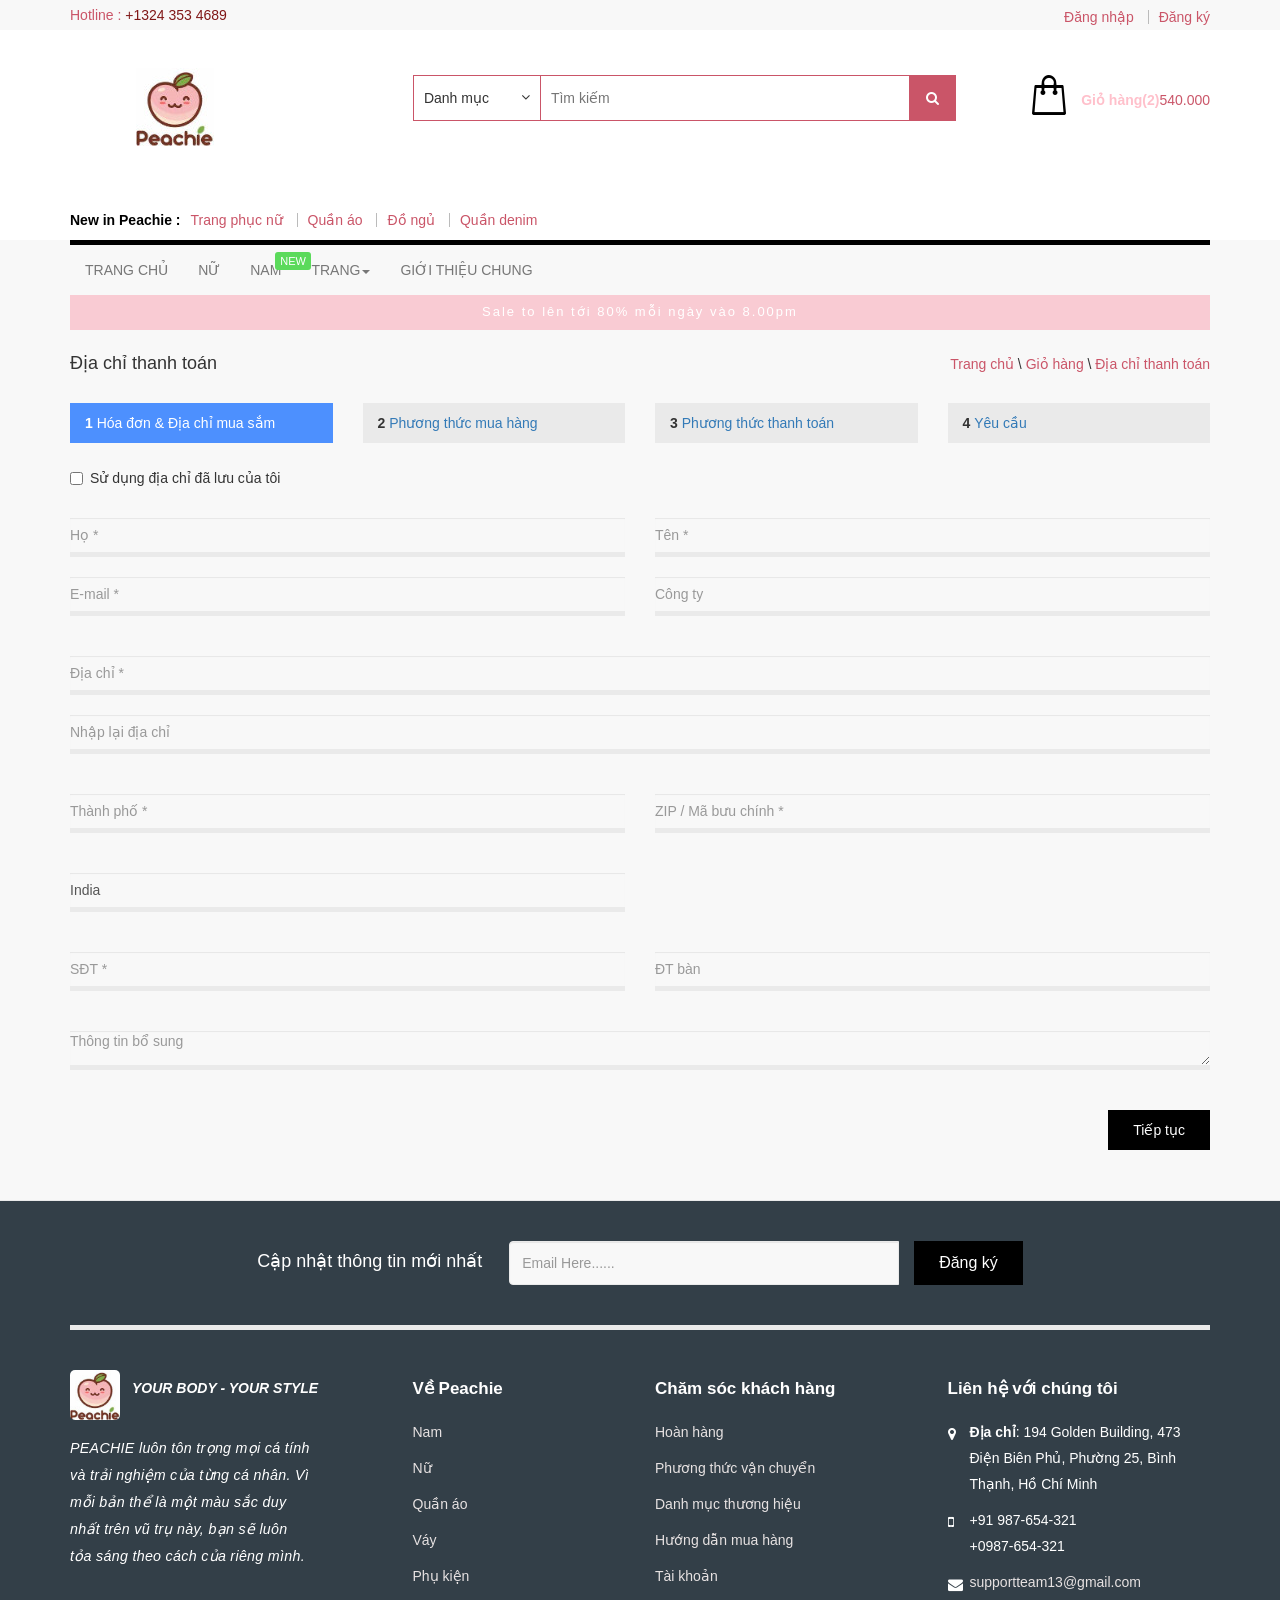
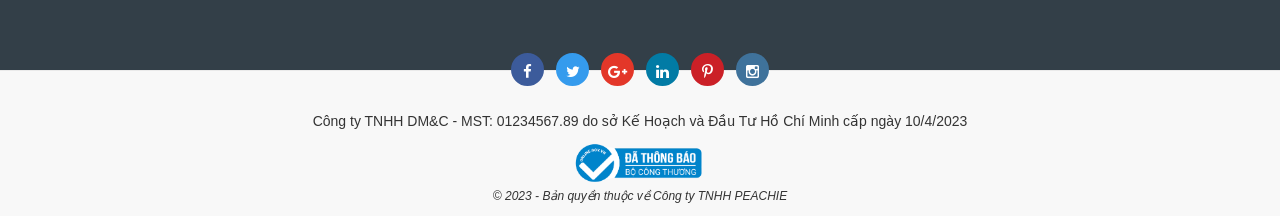
<file: checkout-step1.html>
<!DOCTYPE html>
<html lang="en">
<head>
<meta charset="utf-8">
<meta http-equiv="X-UA-Compatible" content="IE=edge">
<meta name="viewport" content="width=device-width, initial-scale=1">
<meta name="keywords" content="" />
<meta name="author" content="webtrap">
<meta name="viewport" content="width=device-width, initial-scale=1.0, maximum-scale=1.0" />
<title>further</title>

<!-- Favicone Icon -->
<link rel="shortcut icon" type="image/x-icon" href="images/favicon.ico">
<link rel="icon" type="image/png" href="images/favicon.png">
<link rel="apple-touch-icon" href="images/favicon.png">
<link href="css/jquery-ui.css" rel="stylesheet">
<link href="Bootstrap/css/bootstrap.css" rel="stylesheet">
<link href="css/style.css" rel="stylesheet" type="text/css">
<link href="css/font-awesome.css" rel="stylesheet" type="text/css">
<link href='https://fonts.googleapis.com/css?family=Poppins:400,500,600,300,700' rel='stylesheet' type='text/css'>

<!-- HTML5 shim and Respond.js for IE8 support of HTML5 elements and media queries -->
<!-- WARNING: Respond.js doesn't work if you view the page via file:// -->
<!--[if lt IE 9]>
      <script src="https://oss.maxcdn.com/html5shiv/3.7.2/html5shiv.min.js"></script>
      <script src="https://oss.maxcdn.com/respond/1.4.2/respond.min.js"></script>
    <![endif]-->
</head>
<body>
<div class="wrapar"> 
<!-- Header Start-->
<div class="header">
    <div class="header-top">
        <div class="container">
            <div class="call pull-left">
                <p>Hotline : <span>+1324 353 4689</span></p>
            </div>
            <div class="user-info pull-right">
                <div class="user">
                    <ul>
                        <li><a href="#" data-toggle="modal" data-target="#login" class="user_name">Đăng nhập</a> 
                            <!-- Modal -->
                            <div class="modal fade" id="login" role="dialog">
                                <div class="modal-dialog"> 
                                    <!-- Modal content-->
                                    <div class="modal-content">
                                        <div class="modal-header">
                                            <div class="panel-heading">
                                                <div class="panel-title pull-left">Đăng nhập</div>
                                                <div class="pull-right"><a href="#">Quên mật khẩu?</a>
                                                    <button aria-hidden="true" data-dismiss="modal" class="close btn btn-xs " type="button"> <i class="fa fa-times"></i> </button>
                                                </div>
                                            </div>
                                        </div>
                                        <div class="modal-body">
                                            <form id="loginform" class="form-horizontal">
                                                <div class="input-group"> <span class="input-group-addon"><i class="glyphicon glyphicon-user"></i></span>
                                                    <input id="login-username" type="text" class="form-control" name="username" value="" placeholder="username or email">
                                                </div>
                                                <div class="input-group"> <span class="input-group-addon"><i class="glyphicon glyphicon-lock"></i></span>
                                                    <input id="login-password" type="password" class="form-control" name="password" placeholder="password">
                                                </div>
                                                <div class="input-group">
                                                    <div class="checkbox">
                                                        <label>
                                                            <input id="login-remember" type="checkbox" name="remember" value="1">
                                                            Remember me</label>
                                                    </div>
                                                </div>
                                                <div class="form-group"> 
                                                    <!-- Button -->
                                                    <div class="col-sm-12 controls"> <a id="btn-login" href="#" class="btn btn-primary btn-success">Đăng nhập</a> <a id="btn-fblogin" href="#" class="btn btn-primary facebook">Đăng nhập với</a> </div>
                                                </div>
                                            </form>
                                        </div>
                                        <div class="modal-footer">
                                            <div class="form-group">
                                                <div class="col-md-12 control">
                                                    <div>Tài khoản chưa được tạo <a href="#">Đăng ký</a></div>
                                                </div>
                                            </div>
                                        </div>
                                    </div>
                                </div>
                            </div>
                        </li>
                        <li><a href="#" data-toggle="modal" data-target="#register" class="user_name">Đăng ký</a>
                            <div class="modal fade" id="register" role="dialog">
                                <div class="modal-dialog"> 
                                    <!-- Modal content-->
                                    <div class="modal-content">
                                        <div class="modal-header">
                                            <div class="panel-heading">
                                                <div class="panel-title pull-left">Đăng ký</div>
                                                <div class="pull-right">
                                                    <button aria-hidden="true" data-dismiss="modal" class="close" type="button"><i class="fa fa-times"></i> </button>
                                                </div>
                                            </div>
                                        </div>
                                        <div class="modal-body">
                                            <div class="control-group"> 
                                                <!-- Username -->
                                                <label class="control-label"  for="username">Username</label>
                                                <div class="controls">
                                                    <input type="text" id="username" name="username" placeholder="" class="input-xlarge">
                                                    <p class="help-block">Username chứa số và ký tự không dấu cách</p>
                                                </div>
                                            </div>
                                            <div class="control-group"> 
                                                <!-- E-mail -->
                                                <label class="control-label" for="email">E-mail</label>
                                                <div class="controls">
                                                    <input type="text" id="email" name="email" placeholder="" class="input-xlarge">
                                                    <p class="help-block">Nhập địa chỉ Email</p>
                                                </div>
                                            </div>
                                            <div class="control-group"> 
                                                <!-- Password-->
                                                <label class="control-label" for="password">Password</label>
                                                <div class="controls">
                                                    <input type="password" id="password" name="password" placeholder="" class="input-xlarge">
                                                    <p class="help-block">Mật khẩu chứa 4 ký tự trở lên</p>
                                                </div>
                                            </div>
                                            <div class="control-group"> 
                                                <!-- Password -->
                                                <label class="control-label"  for="password_confirm">Xác nhận lại mật khẩu</label>
                                                <div class="controls">
                                                    <input type="password" id="password_confirm" name="password_confirm" placeholder="" class="input-xlarge">
                                                    <p class="help-block">Xác nhận mật khẩu</p>
                                                </div>
                                            </div>
                                            <div class="control-group"> 
                                                <!-- Button -->
                                                <div class="controls">
                                                    <button class="btn btn-success">Đăng ký</button>
                                                </div>
                                            </div>
                                        </div>
                                    </div>
                                </div>
                            </div>
                        </li>
                    </ul>
                </div>
            </div>
        </div>
    </div>
    <div class="header-mid">
        <div class="container">
            <div class="row">
                <div class="col-md-3 header-left">
                    <div class="logo"> <a href="index.html"><img src="images/logop.jpg" alt="#"></a> </div>
                </div>
                <div class="col-md-6 search_block">
                    <div class="search">
                        <form action="grid-view.html">
                            <div class="search_cat">
                                <select class="search-category" name="search-category">
                                    <option class="computer" selected>Danh mục</option>
                                    <option class="computer">Nam</option>
                                    <option class="computer">Nữ</option>
                                    <option class="computer">Quần áo</option>
                                    <option class="computer">Váy</option>
                                    <option class="computer">Phụ kiện</option>
                                </select>
                                <span class="fa fa-angle-down"></span> </div>
                            <input type="text" placeholder="Tìm kiếm">
                            <button type="submit" class="btn submit"> <span class="fa fa-search"></span></button>
                        </form>
                    </div>
                </div>
                <div class="col-md-3 header-right">
                                          <div class="cart">
                            <div class="cart-icon dropdown"></div>
                            <a aria-expanded="false" aria-haspopup="true" role="button" data-toggle="dropdown" class="dropdown-toggle" href="cart.html">Giỏ hàng(2)<span>540.000</span></a>
                            <ul class="dropdown-menu pull-right cart-dropdown-menu">
                                <li>
                                    <table class="table table-striped">
                                        <tbody>
                                            <tr>
                                                <td class="text-center"><a href="product.html"><img class="img-thumbnail" src="images/product/anh11.png" alt="img"></a></td>
                                                <td class="text-left"><a href="#">Váy dài African </a></td>
                                                <td class="text-right quality">X1</td>
                                                <td class="text-right price-new">254.000</td>
                                                <td class="text-center"><button type="button" title="Remove" class="btn btn-xs remove"><i class="fa fa-times"></i></button></td>
                                            </tr>
                                            <tr>
                                                <td class="text-center"><a href="product.html"><img class="img-thumbnail" src="images/product/car3-70x92.jpg" alt="img"></a></td>
                                                <td class="text-left"><a href="#">Váy bút chì Black African </a></td>
                                                <td class="text-right quality">X1</td>
                                                <td class="text-right price-new">254.000</td>
                                                <td class="text-center"><button type="button" title="Remove" class="btn btn-xs remove"><i class="fa fa-times"></i></button></td>
                                            </tr>
                                        </tbody>
                                    </table>
                                </li>
                                <li>
                                    <div class="minitotal">
                                        <table class="table pricetotal">
                                            <tbody>
                                                <tr>
                                                    <td class="text-right"><strong>Tổng tiền</strong></td>
                                                    <td class="text-right price-new">518.000</td>
                                                </tr>
                                                <tr>
                                                    <td class="text-right"><strong>Eco Tax (-2.00)</strong></td>
                                                    <td class="text-right price-new">20.000</td>
                                                </tr>
                                                <tr>
                                                    <td class="text-right"><strong>VAT (20%)</strong></td>
                                                    <td class="text-right price-new">42.000</td>
                                                </tr>
                                                <tr>
                                                    <td class="text-right"><strong>Tổng</strong></td>
                                                    <td class="text-right price-new">540.000VNĐ</td>
                                                </tr>
                                            </tbody>
                                        </table>
                                        <div class="controls"> <a class="btn btn-primary pull-left" href="cart.html" id="view-cart"><i class="fa fa-shopping-cart"></i> View Cart </a> <a class="btn btn-primary pull-right" href="checkout.html" id="checkout"><i class="fa fa-share"></i> Checkout</a> </div>
                                    </div>
                                </li>
                            </ul>
                        </div>
                </div>
            </div>
        </div>
    </div>
    <div class="header-bottom">
        <div class="container">
            <div class="row">
                <div class="col-md-12"><div class="new-peachie">
                        <p>New in Peachie  : </p>
                        <ul class="toggle-newinFurther">
                            <li><a href="#">Trang phục nữ</a></li>
                            <li><a href="#">Quần áo</a></li>
                            <li><a href="#">Đồ ngủ</a></li>
                            <li><a href="#">Quần denim</a></li>
                        </ul>
                    </div></div>
            </div>
        </div>
    </div>
</div>
<!-- Header End -->

		<!-- Main menu Start -->        
        <section id="main-menu">
        	<div class="container">        
            	<nav class="navbar navbar-default">        
                	<div class="navbar-header">
                    <button aria-controls= "navbar" data-target="#navbar" data-toggle="collapse" class="navbar-toggle collapsed" type="button">
                    <span class="sr-only">Toggle navigation</span>
                    <span class="icon-bar"></span>
                    <span class="icon-bar"></span>
                    <span class="icon-bar"></span>
                    </button>
                    <a href="#" class="navbar-brand">menu</a>
                    </div>
                    <div class="navbar-collapse collapse" id="navbar">
                    <ul class="nav navbar-nav">
                    	<li><a href="index.html">TRANG CHỦ</a></li>
                        <li><a href="grid-view.html">NỮ</a></li>
                        <li><a href="grid-view.html">NAM</a><span class="new">new</span></li>
                        <li class="dropdown">
                        	<a aria-expanded="false" aria-haspopup="true" role="button" data-toggle="dropdown" class="dropdown-toggle" href="#"> TRANG<span class="caret"></span></a>
                            <ul class="dropdown-menu">
                      			<li><a href="checkout.html">Kiểm tra</a></li>
                            	<li><a href="cart.html">Giỏ hàng</a></li>
                            	<li><a href="checkout-step1.html">Địa chỉ thanh toán và mua sắm</a></li>
                        </li>
                        </ul>
                    	<li><a href="about-us.html">GIỚI THIỆU CHUNG</a></li>
                    </ul>
                    </div>
        		</nav>
   			</div>
		</section>
		<!-- Main menu End --> 

		  <!-- offer block Start  -->
          <section id="offer">
            <div class="container">
                <div class="offer">
                    <p>Sale to lên tới 80% mỗi ngày vào 8.00pm</p>
                </div>
            </div>
        </section>
        <!-- offer block end  --> 


        <!-- bredcrumb and page title block start  -->
        <section id="bread-crumb">
            <div class="container">
                <div class="row">
                    <div class="col-md-5 col-sm-5 col-xs-5">
                        <div class="page-title">
                            <h4>Địa chỉ thanh toán</h4>
                        </div>
                    </div>
                    <div class="col-md-7 col-sm-7 col-xs-7">
                        <div class="bread-crumb">
                            <ul>
                                <li><a href="index.html">Trang chủ</a></li>
                                <li>\</li>
                                <li><a href="cart.html">Giỏ hàng</a></li>
                                <li>\</li>
                                <li><a href="checkout-step1.html">Địa chỉ thanh toán</a></li>
                            </ul>
                        </div>
                    </div>
                </div>
            </div>
        </section>
        
        <!-- bredcrumb and page title block end  -->


        <section id="checkout-step-contain">
            <div class="container">
                <div class="account-content checkout-staps">
                     <div class="account-content checkout-staps">
                        <div class="staps">
                            <div class="row">
                                    <div class="col-md-3 col-sm-6 col-xs-12">
                                        <div class="checkout-stap active">
                                            <div class="title"> <span class="stap">1 </span><a href="checkout-step1.html">Hóa đơn &amp; Địa chỉ mua sắm</a></div>
                                        </div>
                                    </div>
                                    <div class="col-md-3 col-sm-6 col-xs-12">
                                        <div class="checkout-stap">
                                            <div class="title"><span class="stap">2 </span><a href="checkout-step2.html">Phương thức mua hàng</a></div>
                                        </div>
                                    </div>
                                    <div class="col-md-3 col-sm-6 col-xs-12">
                                        <div class="checkout-stap ">
                                            <div class="title"><span class="stap">3 </span><a href="checkout-step3.html">Phương thức thanh toán</a></div>
                                        </div>
                                    </div>
                                    <div class="col-md-3 col-sm-6 col-xs-12">
                                        <div class="checkout-stap">
                                            <div class="title"><span class="stap">4 </span><a href="checkout-step4.html">Yêu cầu</a></div>
                                        </div>
                                    </div>
                                </div>
                        </div>       
                     </div>           
                     <form class="billing-info">
                        <div class="products-order checkout billing-information">
                                        <div class="checkbox">
                                        <label>
                                            <input class="addresses-toggle" type="checkbox" data-target="#my-billing-addresses" data-toggle="collapse" value="">Sử dụng địa chỉ đã lưu của tôi</label>
                                         </div>
                                        <div class="collapse" id="my-billing-addresses">
                                            <div class="table-responsive">
                                                <table class="table table-bordered">
                                                    <tbody>
                                                        <tr>
                                                            <th>Name</th>
                                                            <th>Address</th>
                                                            <th>Country</th>
                                                            <th>Phone</th>
                                                            <th>Company</th>
                                                            <th></th>
                                                        </tr>
                                                        <tr>
                                                            
                                                            <td>Luther kevin</td>
                                                            <td>Main street 2nd floor 205 city Area</td>
                                                            <td>France</td>
                                                            <td>+421 233 256 256</td>
                                                            <td>webtrap.</td>
                                                            <td><a class="btn btn-primary btn-sm">Select</a></td>
                                                        </tr>
                                                        <tr>
                                                            
                                                            <td>Martine Doe</td>
                                                            <td>58, 2nd floor Miami lorem ipsum  main street</td>
                                                            <td>United States</td>
                                                            <td>+235 568 985 689</td>
                                                            <td>webtrap design</td>
                                                            <td><a class="btn btn-primary btn-sm">Select</a></td>
                                                        </tr>
                                                    </tbody>    
                                                </table>
                                            </div>
                                        </div>
                                        <div class="row">
                                            <div class="col-md-6 col-sm-6">
                                                <div class="input-group">
                                                    <input type="text" required placeholder="Họ *" class="form-control">
                                                </div>
                                                <div class="input-group">
                                                    <input type="email" required placeholder="E-mail *" class="form-control">
                                                </div>
                                            </div>
                                            <div class="col-md-6 col-sm-6">
                                                <div class="input-group">
                                                    <input type="text" required placeholder="Tên *" class="form-control">
                                                </div>
                                                <div class="input-group">
                                                    <input type="text" required placeholder="Công ty" class="form-control">
                                                </div>
                                            </div>
                                            <div class="col-md-12 col-sm-12">
                                                <div class="input-group">
                                                    <input type="text" required placeholder="Địa chỉ *" class="form-control">
                                                </div>
                                                <div class="input-group">
                                                    <input type="text" required placeholder="Nhập lại địa chỉ" class="form-control">
                                                </div>
                                            </div>
                                            <div class="col-md-6 col-sm-6">
                                                <div class="input-group">
                                                    <input type="text" required placeholder="Thành phố *" class="form-control">
                                                </div>
                                            </div>
                                            <div class="col-md-6 col-sm-6">
                                                <div class="input-group">
                                                    <input type="text" required placeholder="ZIP / Mã bưu chính *" class="form-control">
                                                </div>
                                            </div>
                                            <div class="col-md-6 col-sm-6">
                                                <div class="input-group">
                                                    <select class="form-control">
                                                    <option value="AF">Afghanistan</option>
                                                    <option value="AX">Åland Islands</option>
                                                    <option value="AL">Albania</option>
                                                    <option value="DZ">Algeria</option>
                                                    <option value="AS">American Samoa</option>
                                                    <option value="AD">Andorra</option>
                                                    <option value="AO">Angola</option>
                                                    <option value="AI">Anguilla</option>
                                                    <option value="AQ">Antarctica</option>
                                                    <option value="AG">Antigua and Barbuda</option>
                                                    <option value="AR">Argentina</option>
                                                    <option value="AM">Armenia</option>
                                                    <option value="AW">Aruba</option>
                                                    <option value="AU">Australia</option>
                                                    <option value="AT">Austria</option>
                                                    <option value="AZ">Azerbaijan</option>
                                                    <option value="BS">Bahamas</option>
                                                    <option value="BH">Bahrain</option>
                                                    <option value="BD">Bangladesh</option>
                                                    <option value="BB">Barbados</option>
                                                    <option value="BY">Belarus</option>
                                                    <option value="BE">Belgium</option>
                                                    <option value="BZ">Belize</option>
                                                    <option value="BJ">Benin</option>
                                                    <option value="BM">Bermuda</option>
                                                    <option value="BT">Bhutan</option>
                                                    <option value="BO">Bolivia, Plurinational State of</option>
                                                    <option value="BQ">Bonaire, Sint Eustatius and Saba</option>
                                                    <option value="BA">Bosnia and Herzegovina</option>
                                                    <option value="BW">Botswana</option>
                                                    <option value="BV">Bouvet Island</option>
                                                    <option value="BR">Brazil</option>
                                                    <option value="IO">British Indian Ocean Territory</option>
                                                    <option value="BN">Brunei Darussalam</option>
                                                    <option value="BG">Bulgaria</option>
                                                    <option value="BF">Burkina Faso</option>
                                                    <option value="BI">Burundi</option>
                                                    <option value="KH">Cambodia</option>
                                                    <option value="CM">Cameroon</option>
                                                    <option value="CA">Canada</option>
                                                    <option value="CV">Cape Verde</option>
                                                    <option value="KY">Cayman Islands</option>
                                                    <option value="CF">Central African Republic</option>
                                                    <option value="TD">Chad</option>
                                                    <option value="CL">Chile</option>
                                                    <option value="CN">China</option>
                                                    <option value="CX">Christmas Island</option>
                                                    <option value="CC">Cocos (Keeling) Islands</option>
                                                    <option value="CO">Colombia</option>
                                                    <option value="KM">Comoros</option>
                                                    <option value="CG">Congo</option>
                                                    <option value="CD">Congo, the Democratic Republic of the</option>
                                                    <option value="CK">Cook Islands</option>
                                                    <option value="CR">Costa Rica</option>
                                                    <option value="CI">Côte d'Ivoire</option>
                                                    <option value="HR">Croatia</option>
                                                    <option value="CU">Cuba</option>
                                                    <option value="CW">Curaçao</option>
                                                    <option value="CY">Cyprus</option>
                                                    <option value="CZ">Czech Republic</option>
                                                    <option value="DK">Denmark</option>
                                                    <option value="DJ">Djibouti</option>
                                                    <option value="DM">Dominica</option>
                                                    <option value="DO">Dominican Republic</option>
                                                    <option value="EC">Ecuador</option>
                                                    <option value="EG">Egypt</option>
                                                    <option value="SV">El Salvador</option>
                                                    <option value="GQ">Equatorial Guinea</option>
                                                    <option value="ER">Eritrea</option>
                                                    <option value="EE">Estonia</option>
                                                    <option value="ET">Ethiopia</option>
                                                    <option value="FK">Falkland Islands (Malvinas)</option>
                                                    <option value="FO">Faroe Islands</option>
                                                    <option value="FJ">Fiji</option>
                                                    <option value="FI">Finland</option>
                                                    <option value="FR">France</option>
                                                    <option value="GF">French Guiana</option>
                                                    <option value="PF">French Polynesia</option>
                                                    <option value="TF">French Southern Territories</option>
                                                    <option value="GA">Gabon</option>
                                                    <option value="GM">Gambia</option>
                                                    <option value="GE">Georgia</option>
                                                    <option value="DE">Germany</option>
                                                    <option value="GH">Ghana</option>
                                                    <option value="GI">Gibraltar</option>
                                                    <option value="GR">Greece</option>
                                                    <option value="GL">Greenland</option>
                                                    <option value="GD">Grenada</option>
                                                    <option value="GP">Guadeloupe</option>
                                                    <option value="GU">Guam</option>
                                                    <option value="GT">Guatemala</option>
                                                    <option value="GG">Guernsey</option>
                                                    <option value="GN">Guinea</option>
                                                    <option value="GW">Guinea-Bissau</option>
                                                    <option value="GY">Guyana</option>
                                                    <option value="HT">Haiti</option>
                                                    <option value="HM">Heard Island and McDonald Islands</option>
                                                    <option value="VA">Holy See (Vatican City State)</option>
                                                    <option value="HN">Honduras</option>
                                                    <option value="HK">Hong Kong</option>
                                                    <option value="HU">Hungary</option>
                                                    <option value="IS">Iceland</option>
                                                    <option value="IN" selected="selected" >India</option>
                                                    <option value="ID">Indonesia</option>
                                                    <option value="IR">Iran, Islamic Republic of</option>
                                                    <option value="IQ">Iraq</option>
                                                    <option value="IE">Ireland</option>
                                                    <option value="IM">Isle of Man</option>
                                                    <option value="IL">Israel</option>
                                                    <option value="IT">Italy</option>
                                                    <option value="JM">Jamaica</option>
                                                    <option value="JP">Japan</option>
                                                    <option value="JE">Jersey</option>
                                                    <option value="JO">Jordan</option>
                                                    <option value="KZ">Kazakhstan</option>
                                                    <option value="KE">Kenya</option>
                                                    <option value="KI">Kiribati</option>
                                                    <option value="KP">Korea, Democratic People's Republic of</option>
                                                    <option value="KR">Korea, Republic of</option>
                                                    <option value="KW">Kuwait</option>
                                                    <option value="KG">Kyrgyzstan</option>
                                                    <option value="LA">Lao People's Democratic Republic</option>
                                                    <option value="LV">Latvia</option>
                                                    <option value="LB">Lebanon</option>
                                                    <option value="LS">Lesotho</option>
                                                    <option value="LR">Liberia</option>
                                                    <option value="LY">Libya</option>
                                                    <option value="LI">Liechtenstein</option>
                                                    <option value="LT">Lithuania</option>
                                                    <option value="LU">Luxembourg</option>
                                                    <option value="MO">Macao</option>
                                                    <option value="MK">Macedonia, the former Yugoslav Republic of</option>
                                                    <option value="MG">Madagascar</option>
                                                    <option value="MW">Malawi</option>
                                                    <option value="MY">Malaysia</option>
                                                    <option value="MV">Maldives</option>
                                                    <option value="ML">Mali</option>
                                                    <option value="MT">Malta</option>
                                                    <option value="MH">Marshall Islands</option>
                                                    <option value="MQ">Martinique</option>
                                                    <option value="MR">Mauritania</option>
                                                    <option value="MU">Mauritius</option>
                                                    <option value="YT">Mayotte</option>
                                                    <option value="MX">Mexico</option>
                                                    <option value="FM">Micronesia, Federated States of</option>
                                                    <option value="MD">Moldova, Republic of</option>
                                                    <option value="MC">Monaco</option>
                                                    <option value="MN">Mongolia</option>
                                                    <option value="ME">Montenegro</option>
                                                    <option value="MS">Montserrat</option>
                                                    <option value="MA">Morocco</option>
                                                    <option value="MZ">Mozambique</option>
                                                    <option value="MM">Myanmar</option>
                                                    <option value="NA">Namibia</option>
                                                    <option value="NR">Nauru</option>
                                                    <option value="NP">Nepal</option>
                                                    <option value="NL">Netherlands</option>
                                                    <option value="NC">New Caledonia</option>
                                                    <option value="NZ">New Zealand</option>
                                                    <option value="NI">Nicaragua</option>
                                                    <option value="NE">Niger</option>
                                                    <option value="NG">Nigeria</option>
                                                    <option value="NU">Niue</option>
                                                    <option value="NF">Norfolk Island</option>
                                                    <option value="MP">Northern Mariana Islands</option>
                                                    <option value="NO">Norway</option>
                                                    <option value="OM">Oman</option>
                                                    <option value="PK">Pakistan</option>
                                                    <option value="PW">Palau</option>
                                                    <option value="PS">Palestinian Territory, Occupied</option>
                                                    <option value="PA">Panama</option>
                                                    <option value="PG">Papua New Guinea</option>
                                                    <option value="PY">Paraguay</option>
                                                    <option value="PE">Peru</option>
                                                    <option value="PH">Philippines</option>
                                                    <option value="PN">Pitcairn</option>
                                                    <option value="PL">Poland</option>
                                                    <option value="PT">Portugal</option>
                                                    <option value="PR">Puerto Rico</option>
                                                    <option value="QA">Qatar</option>
                                                    <option value="RE">Réunion</option>
                                                    <option value="RO">Romania</option>
                                                    <option value="RU">Russian Federation</option>
                                                    <option value="RW">Rwanda</option>
                                                    <option value="BL">Saint Barthélemy</option>
                                                    <option value="SH">Saint Helena, Ascension and Tristan da Cunha</option>
                                                    <option value="KN">Saint Kitts and Nevis</option>
                                                    <option value="LC">Saint Lucia</option>
                                                    <option value="MF">Saint Martin (French part)</option>
                                                    <option value="PM">Saint Pierre and Miquelon</option>
                                                    <option value="VC">Saint Vincent and the Grenadines</option>
                                                    <option value="WS">Samoa</option>
                                                    <option value="SM">San Marino</option>
                                                    <option value="ST">Sao Tome and Principe</option>
                                                    <option value="SA">Saudi Arabia</option>
                                                    <option value="SN">Senegal</option>
                                                    <option value="RS">Serbia</option>
                                                    <option value="SC">Seychelles</option>
                                                    <option value="SL">Sierra Leone</option>
                                                    <option value="SG">Singapore</option>
                                                    <option value="SX">Sint Maarten (Dutch part)</option>
                                                    <option value="SK">Slovakia</option>
                                                    <option value="SI">Slovenia</option>
                                                    <option value="SB">Solomon Islands</option>
                                                    <option value="SO">Somalia</option>
                                                    <option value="ZA">South Africa</option>
                                                    <option value="GS">South Georgia and the South Sandwich Islands</option>
                                                    <option value="SS">South Sudan</option>
                                                    <option value="ES">Spain</option>
                                                    <option value="LK">Sri Lanka</option>
                                                    <option value="SD">Sudan</option>
                                                    <option value="SR">Suriname</option>
                                                    <option value="SJ">Svalbard and Jan Mayen</option>
                                                    <option value="SZ">Swaziland</option>
                                                    <option value="SE">Sweden</option>
                                                    <option value="CH">Switzerland</option>
                                                    <option value="SY">Syrian Arab Republic</option>
                                                    <option value="TW">Taiwan, Province of China</option>
                                                    <option value="TJ">Tajikistan</option>
                                                    <option value="TZ">Tanzania, United Republic of</option>
                                                    <option value="TH">Thailand</option>
                                                    <option value="TL">Timor-Leste</option>
                                                    <option value="TG">Togo</option>
                                                    <option value="TK">Tokelau</option>
                                                    <option value="TO">Tonga</option>
                                                    <option value="TT">Trinidad and Tobago</option>
                                                    <option value="TN">Tunisia</option>
                                                    <option value="TR">Turkey</option>
                                                    <option value="TM">Turkmenistan</option>
                                                    <option value="TC">Turks and Caicos Islands</option>
                                                    <option value="TV">Tuvalu</option>
                                                    <option value="UG">Uganda</option>
                                                    <option value="UA">Ukraine</option>
                                                    <option value="AE">United Arab Emirates</option>
                                                    <option value="GB">United Kingdom</option>
                                                    <option value="US">United States</option>
                                                    <option value="UM">United States Minor Outlying Islands</option>
                                                    <option value="UY">Uruguay</option>
                                                    <option value="UZ">Uzbekistan</option>
                                                    <option value="VU">Vanuatu</option>
                                                    <option value="VE">Venezuela, Bolivarian Republic of</option>
                                                    <option value="VN">Viet Nam</option>
                                                    <option value="VG">Virgin Islands, British</option>
                                                    <option value="VI">Virgin Islands, U.S.</option>
                                                    <option value="WF">Wallis and Futuna</option>
                                                    <option value="EH">Western Sahara</option>
                                                    <option value="YE">Yemen</option>
                                                    <option value="ZM">Zambia</option>
                                                    <option value="ZW">Zimbabwe</option>
                                                </select>
                                                </div>
                                            </div>
                                        </div>
                                        <div class="row">
                                            <div class="col-md-6 col-sm-6">
                                                <div class="input-group">
                                                    <input type="text" required placeholder="SĐT *" class="form-control">
                                                </div>
                                            </div>
                                            <div class="col-md-6 col-sm-6">
                                                <div class="input-group">
                                                    <input type="text" required placeholder="ĐT bàn" class="form-control">
                                                </div>
                                            </div>
                                            <div class="col-md-12 col-sm-12">
                                                <div class="input-group">
                                                    <textarea placeholder="Thông tin bổ sung" id="textarea_message" name="contact-message" class="form-control"></textarea>
                                                </div>
                                            </div>
                                            <div class="col-md-12 col-sm-12">
                                                <a class="btn btn-primary pull-right btn-pink" href="checkout-step2.html">Tiếp tục</a>
                                            </div>
                                        </div>
                                    </div>
                     </form>           
                </div>
            </div>
        </section>

		 <!-- Footer block Start  -->
<footer id="footer">
    <div class="container">
        <div class="row">
            <div class="col-md-12">
                <div class= "newslatter">
                    <form>
                        <h2>Cập nhật thông tin mới nhất</h2>
                        <div class="input-group">
                            <input class=" form-control" type="text" placeholder="Email Here......">
                            <button type="submit" value="Sign up" class="btn btn-large btn-primary">Đăng ký</button>
                        </div>
                    </form>
                </div>
            </div>
        </div>
        <div class="row">
            <div class="col-md-3">
                <div class="about">
                    <div class="footer-logo">
                        <!-- sua logo and tieu chi -->
                        <img src="images/logop.jpg" alt="logo">
                        <div><b><i>YOUR BODY - YOUR STYLE</i></b></div>
            
                    </div>

                    <p><i>PEACHIE luôn tôn trọng mọi cá tính và trải nghiệm của từng cá nhân. 
                        Vì mỗi bản thể là một màu sắc duy nhất trên vũ trụ này, bạn sẽ luôn tỏa sáng theo cách của riêng mình.</i></p>
                </div>
            </div>
            <div class="col-md-3">
                <div class="new-store" style="margin-left: 50px;">
                    <h4>Về Peachie</h4>
                    <ul class="toggle-footer">
                        <li><a href="#">Nam</a></li>
                        <li><a href="#">Nữ</a></li>
                        <li><a href="#">Quần áo</a></li>
                        <li><a href="#">Váy</a></li>
                        <li><a href="#">Phụ kiện</a></li>
                    </ul>
                </div>
            </div>
            <div class="col-md-3">
                <div class="information">
                    <h4>Chăm sóc khách hàng</h4>
                    <ul class="toggle-footer">
                        <li><a href="#">Hoàn hàng</a></li>
                        <li><a href="#">Phương thức vận chuyển</a></li>
                        <li><a href="#">Danh mục thương hiệu</a></li>
                        <li><a href="#">Hướng dẫn mua hàng</a></li>
                        <li><a href="#">Tài khoản</a></li>
                    </ul>
                </div>
            </div>
            <div class="col-md-3">
                <div class="contact">
                    <h4>Liên hệ với chúng tôi</h4>
                    <ul class="toggle-footer">
                        <li> <i class="fa fa-map-marker"></i>
                            <div class="address-info"><b>Địa chỉ</b>: 194 Golden Building, 473 Điện Biên Phủ, Phường 25, Bình Thạnh, Hồ Chí Minh</p></div>
                        </li>
                        <li> <i class="fa fa-mobile"></i>
                            <div class="call-info">+91 987-654-321<br>
                                <span>+0987-654-321</span> </div>
                        </li>
                        <li> <i class="fa fa-envelope"></i>
                            <div class="email-info"> <a href="#">supportteam13@gmail.com</a></div>
                        </li>
                    </ul>
                </div>
            </div>
        </div>
    </div>
    <div class="footer-bottom">
        <div class="container">
            <div class="row">
                <div class="col-md-12">
                    <div class="social-link">
                        <ul>
                            <li><a href="#"><i class="fa fa-facebook"></i></a></li>
                            <li><a href="#"><i class="fa fa-twitter"></i></a></li>
                            <li><a href="#"><i class="fa fa-google-plus"></i></a></li>
                            <li><a href="#"><i class="fa fa-linkedin"></i></a></li>
                            <li><a href="#"><i class="fa fa-pinterest-p"></i></a></li>
                            <li><a href="#"><i class="fa fa-instagram"></i></a></li>
                        </ul>
                    </div>
                </div>
            </div>
            
            <div class="row">
                <div class="col-md-12">
                    <div class="copy-right">
                        <p> Công ty TNHH DM&C - MST: 01234567.89 do sở Kế Hoạch và Đầu Tư Hồ Chí Minh cấp ngày 10/4/2023</p>
                        <img src="images/bocongthuong.png" alt="boconghthuong">
                       
                        <p style="font-size: 12px;"><i>© 2023 - Bản quyền thuộc về Công ty TNHH PEACHIE</i></p>
                    </div>
                </div>
            </div>
        </div>
    </div>
</footer>
    <!-- footer end -->
    
   
        
    </div>       
    <!-- jQuery (necessary for Bootstrap's JavaScript plugins) -->
    <script src="js/jQuery.js"></script>
    <!-- Include all compiled plugins (below), or include individual files as needed -->    
    <script src="Bootstrap/js/bootstrap.js"></script> 
</body>
</html>
</file>
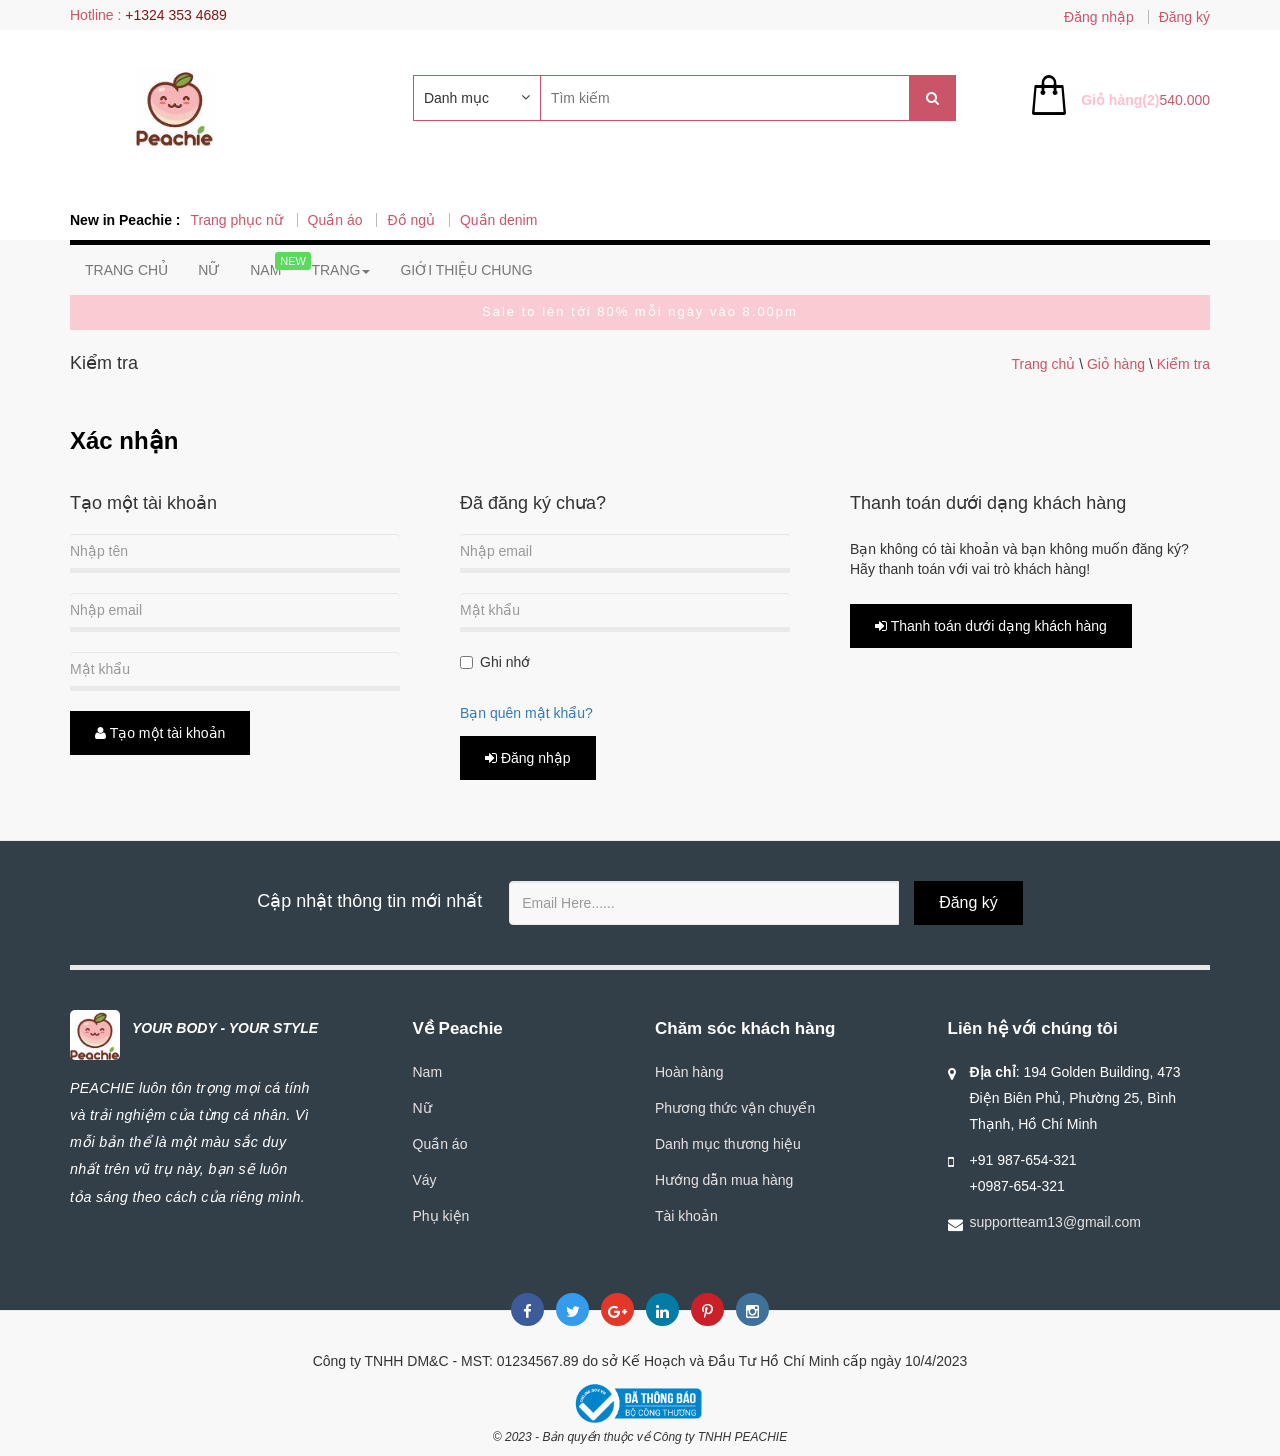
<file: checkout.html>
<!DOCTYPE html>
<html lang="en">
<head>
<meta charset="utf-8">
<meta http-equiv="X-UA-Compatible" content="IE=edge">
<meta name="viewport" content="width=device-width, initial-scale=1">
<meta name="keywords" content="" />
<meta name="author" content="webtrap">
<meta name="viewport" content="width=device-width, initial-scale=1.0, maximum-scale=1.0" />
<title>further</title>

<!-- Favicone Icon -->
<link rel="shortcut icon" type="image/x-icon" href="images/favicon.ico">
<link rel="icon" type="image/png" href="images/favicon.png">
<link rel="apple-touch-icon" href="images/favicon.png">
<link href="css/jquery-ui.css" rel="stylesheet">
<link href="Bootstrap/css/bootstrap.css" rel="stylesheet">
<link href="css/style.css" rel="stylesheet" type="text/css">
<link href="css/font-awesome.css" rel="stylesheet" type="text/css">
<link href='https://fonts.googleapis.com/css?family=Poppins:400,500,600,300,700' rel='stylesheet' type='text/css'>

<!-- HTML5 shim and Respond.js for IE8 support of HTML5 elements and media queries -->
<!-- WARNING: Respond.js doesn't work if you view the page via file:// -->
<!--[if lt IE 9]>
      <script src="https://oss.maxcdn.com/html5shiv/3.7.2/html5shiv.min.js"></script>
      <script src="https://oss.maxcdn.com/respond/1.4.2/respond.min.js"></script>
    <![endif]-->
</head>
<body>
<div class="wrapar"> 
<!-- Header Start-->
<div class="header">
    <div class="header-top">
        <div class="container">
            <div class="call pull-left">
                <p>Hotline : <span>+1324 353 4689</span></p>
            </div>
            <div class="user-info pull-right">
                <div class="user">
                    <ul>
                        <li><a href="#" data-toggle="modal" data-target="#login" class="user_name">Đăng nhập</a> 
                            <!-- Modal -->
                            <div class="modal fade" id="login" role="dialog">
                                <div class="modal-dialog"> 
                                    <!-- Modal content-->
                                    <div class="modal-content">
                                        <div class="modal-header">
                                            <div class="panel-heading">
                                                <div class="panel-title pull-left">Đăng nhập</div>
                                                <div class="pull-right"><a href="#">Quên mật khẩu?</a>
                                                    <button aria-hidden="true" data-dismiss="modal" class="close btn btn-xs " type="button"> <i class="fa fa-times"></i> </button>
                                                </div>
                                            </div>
                                        </div>
                                        <div class="modal-body">
                                            <form id="loginform" class="form-horizontal">
                                                <div class="input-group"> <span class="input-group-addon"><i class="glyphicon glyphicon-user"></i></span>
                                                    <input id="login-username" type="text" class="form-control" name="username" value="" placeholder="username or email">
                                                </div>
                                                <div class="input-group"> <span class="input-group-addon"><i class="glyphicon glyphicon-lock"></i></span>
                                                    <input id="login-password" type="password" class="form-control" name="password" placeholder="password">
                                                </div>
                                                <div class="input-group">
                                                    <div class="checkbox">
                                                        <label>
                                                            <input id="login-remember" type="checkbox" name="remember" value="1">
                                                            Remember me</label>
                                                    </div>
                                                </div>
                                                <div class="form-group"> 
                                                    <!-- Button -->
                                                    <div class="col-sm-12 controls"> <a id="btn-login" href="#" class="btn btn-primary btn-success">Đăng nhập</a> <a id="btn-fblogin" href="#" class="btn btn-primary facebook">Đăng nhập với</a> </div>
                                                </div>
                                            </form>
                                        </div>
                                        <div class="modal-footer">
                                            <div class="form-group">
                                                <div class="col-md-12 control">
                                                    <div>Tài khoản chưa được tạo <a href="#">Đăng ký</a></div>
                                                </div>
                                            </div>
                                        </div>
                                    </div>
                                </div>
                            </div>
                        </li>
                        <li><a href="#" data-toggle="modal" data-target="#register" class="user_name">Đăng ký</a>
                            <div class="modal fade" id="register" role="dialog">
                                <div class="modal-dialog"> 
                                    <!-- Modal content-->
                                    <div class="modal-content">
                                        <div class="modal-header">
                                            <div class="panel-heading">
                                                <div class="panel-title pull-left">Đăng ký</div>
                                                <div class="pull-right">
                                                    <button aria-hidden="true" data-dismiss="modal" class="close" type="button"><i class="fa fa-times"></i> </button>
                                                </div>
                                            </div>
                                        </div>
                                        <div class="modal-body">
                                            <div class="control-group"> 
                                                <!-- Username -->
                                                <label class="control-label"  for="username">Username</label>
                                                <div class="controls">
                                                    <input type="text" id="username" name="username" placeholder="" class="input-xlarge">
                                                    <p class="help-block">Username chứa số và ký tự không dấu cách</p>
                                                </div>
                                            </div>
                                            <div class="control-group"> 
                                                <!-- E-mail -->
                                                <label class="control-label" for="email">E-mail</label>
                                                <div class="controls">
                                                    <input type="text" id="email" name="email" placeholder="" class="input-xlarge">
                                                    <p class="help-block">Nhập địa chỉ Email</p>
                                                </div>
                                            </div>
                                            <div class="control-group"> 
                                                <!-- Password-->
                                                <label class="control-label" for="password">Password</label>
                                                <div class="controls">
                                                    <input type="password" id="password" name="password" placeholder="" class="input-xlarge">
                                                    <p class="help-block">Mật khẩu chứa 4 ký tự trở lên</p>
                                                </div>
                                            </div>
                                            <div class="control-group"> 
                                                <!-- Password -->
                                                <label class="control-label"  for="password_confirm">Xác nhận lại mật khẩu</label>
                                                <div class="controls">
                                                    <input type="password" id="password_confirm" name="password_confirm" placeholder="" class="input-xlarge">
                                                    <p class="help-block">Xác nhận mật khẩu</p>
                                                </div>
                                            </div>
                                            <div class="control-group"> 
                                                <!-- Button -->
                                                <div class="controls">
                                                    <button class="btn btn-success">Đăng ký</button>
                                                </div>
                                            </div>
                                        </div>
                                    </div>
                                </div>
                            </div>
                        </li>
                    </ul>
                </div>
            </div>
        </div>
    </div>
    <div class="header-mid">
        <div class="container">
            <div class="row">
                <div class="col-md-3 header-left">
                    <div class="logo"> <a href="index.html"><img src="images/logop.jpg" alt="#"></a> </div>
                </div>
                <div class="col-md-6 search_block">
                    <div class="search">
                        <form action="grid-view.html">
                            <div class="search_cat">
                                <select class="search-category" name="search-category">
                                    <option class="computer" selected>Danh mục</option>
                                    <option class="computer">Nam</option>
                                    <option class="computer">Nữ</option>
                                    <option class="computer">Quần áo</option>
                                    <option class="computer">Váy</option>
                                    <option class="computer">Phụ kiện</option>
                                </select>
                                <span class="fa fa-angle-down"></span> </div>
                            <input type="text" placeholder="Tìm kiếm">
                            <button type="submit" class="btn submit"> <span class="fa fa-search"></span></button>
                        </form>
                    </div>
                </div>
                <div class="col-md-3 header-right">
                    <div class="cart">
                        <div class="cart-icon dropdown"></div>
                        <a aria-expanded="false" aria-haspopup="true" role="button" data-toggle="dropdown" class="dropdown-toggle" href="cart.html">Giỏ hàng(2)<span>540.000</span></a>
                        <ul class="dropdown-menu pull-right cart-dropdown-menu">
                            <li>
                                <table class="table table-striped">
                                    <tbody>
                                        <tr>
                                            <td class="text-center"><a href="product.html"><img class="img-thumbnail" src="images/product/anh11.png" alt="img"></a></td>
                                            <td class="text-left"><a href="#">Váy dài African </a></td>
                                            <td class="text-right quality">X1</td>
                                            <td class="text-right price-new">254.000</td>
                                            <td class="text-center"><button type="button" title="Remove" class="btn btn-xs remove"><i class="fa fa-times"></i></button></td>
                                        </tr>
                                        <tr>
                                            <td class="text-center"><a href="product.html"><img class="img-thumbnail" src="images/product/car3-70x92.jpg" alt="img"></a></td>
                                            <td class="text-left"><a href="#">Váy bút chì Black African </a></td>
                                            <td class="text-right quality">X1</td>
                                            <td class="text-right price-new">254.000</td>
                                            <td class="text-center"><button type="button" title="Remove" class="btn btn-xs remove"><i class="fa fa-times"></i></button></td>
                                        </tr>
                                    </tbody>
                                </table>
                            </li>
                            <li>
                                <div class="minitotal">
                                    <table class="table pricetotal">
                                        <tbody>
                                            <tr>
                                                <td class="text-right"><strong>Tổng tiền</strong></td>
                                                <td class="text-right price-new">518.000</td>
                                            </tr>
                                            <tr>
                                                <td class="text-right"><strong>Eco Tax (-2.00)</strong></td>
                                                <td class="text-right price-new">20.000</td>
                                            </tr>
                                            <tr>
                                                <td class="text-right"><strong>VAT (20%)</strong></td>
                                                <td class="text-right price-new">42.000</td>
                                            </tr>
                                            <tr>
                                                <td class="text-right"><strong>Tổng</strong></td>
                                                <td class="text-right price-new">540.000VNĐ</td>
                                            </tr>
                                        </tbody>
                                    </table>
                                    <div class="controls"> <a class="btn btn-primary pull-left" href="cart.html" id="view-cart"><i class="fa fa-shopping-cart"></i> View Cart </a> <a class="btn btn-primary pull-right" href="checkout.html" id="checkout"><i class="fa fa-share"></i> Checkout</a> </div>
                                </div>
                            </li>
                        </ul>
                    </div>
                </div>
            </div>
        </div>
    </div>
    <div class="header-bottom">
        <div class="container">
            <div class="row">
                <div class="col-md-12"><div class="new-peachie">
                        <p>New in Peachie  : </p>
                        <ul class="toggle-newinFurther">
                            <li><a href="#">Trang phục nữ</a></li>
                            <li><a href="#">Quần áo</a></li>
                            <li><a href="#">Đồ ngủ</a></li>
                            <li><a href="#">Quần denim</a></li>
                        </ul>
                    </div></div>
            </div>
        </div>
    </div>
</div>
<!-- Header End -->

		<!-- Main menu Start -->        
        <section id="main-menu">
        	<div class="container">        
            	<nav class="navbar navbar-default">        
                	<div class="navbar-header">
                    <button aria-controls= "navbar" data-target="#navbar" data-toggle="collapse" class="navbar-toggle collapsed" type="button">
                    <span class="sr-only">Toggle navigation</span>
                    <span class="icon-bar"></span>
                    <span class="icon-bar"></span>
                    <span class="icon-bar"></span>
                    </button>
                    <a href="#" class="navbar-brand">menu</a>
                    </div>
                    <div class="navbar-collapse collapse" id="navbar">
                    <ul class="nav navbar-nav">
                    	<li><a href="index.html">TRANG CHỦ</a></li>
                        <li><a href="grid-view.html">NỮ</a></li>
                        <li><a href="grid-view.html">NAM</a><span class="new">new</span></li>
                        <li class="dropdown">
                        	<a aria-expanded="false" aria-haspopup="true" role="button" data-toggle="dropdown" class="dropdown-toggle" href="#"> TRANG<span class="caret"></span></a>
                            <ul class="dropdown-menu">
                      			<li><a href="checkout.html">Kiểm tra</a></li>
                            	<li><a href="cart.html">Giỏ hàng</a></li>
                            	<li><a href="checkout-step1.html">Địa chỉ thanh toán và mua sắm</a></li>
                            </ul>
                        </li>
                    	<li><a href="about-us.html">GIỚI THIỆU CHUNG</a></li>
                    </ul>
                    </div>
        		</nav>
   			</div>
		</section>
		<!-- Main menu End --> 
 
		  <!-- offer block Start  -->
          <section id="offer">
            <div class="container">
                <div class="offer">
                    <p>Sale to lên tới 80% mỗi ngày vào 8.00pm</p>
                </div>
            </div>
        </section>
        <!-- offer block end  --> 

        <!-- bredcrumb and page title block start  -->
        <section id="bread-crumb">
            <div class="container">
                <div class="row">
                    <div class="col-md-3">
                        <div class="page-title">
                        <h4>Kiểm tra</h4>
                    </div>
                    </div>
                    <div class="col-md-9">
                        <div class="bread-crumb">
                                        <ul>
                                            <li><a href="index.html">Trang chủ</a></li>
                                            <li>\</li>
                                            <li><a href="cart.html">Giỏ hàng</a></li>
                                            <li>\</li>
                                            <li><a href="checkout.html">Kiểm tra</a></li>
                                        </ul>
                                    </div>
                    </div>
                </div>
            </div>
        </section>
        <!-- bredcrumb and page title block end  -->

        <section id="blog-page-contain">
            <div class="container">
                <div class="row">
                    <div class="col-lg-12 col-md-12  col-sm-12 Authentication">
                        <h2 class="Authentication-title tf"> Xác nhận</h2>
                        <div class="row">
                                <div class="col-xs-12 col-sm-4 ">
                                    <h4 class="block-title-2"> Tạo một tài khoản </h4>
                                    <form role="form" class="account-creat">
                                    <div class="form-group">
                                        
                                        <input type="text" placeholder="Nhập tên" id="exampleInputName" class="form-control">
                                    </div>
                                    <div class="form-group">
                                        
                                        <input type="email" placeholder="Nhập email" id="InputEmail1" class="form-control">
                                    </div>
                                    <div class="form-group">
                                        
                                        <input type="password" placeholder="Mật khẩu" id="InputPassword1" class="form-control">
                                    </div>
                                    <button class="btn btn-primary btn-pink" type="submit"><i class="fa fa-user"></i> Tạo một tài khoản</button>
                                    </form>
                                </div>
                                <div class="col-xs-12 col-sm-4 ">
                                    <h4 class="block-title-2"><span>Đã đăng ký chưa?</span></h4>
                                    <form role="form" class="registered">
                                    <div class="form-group">
                                        
                                        <input type="email" placeholder="Nhập email" id="InputEmail2" class="form-control">
                                    </div>
                                    <div class="form-group">
                                        
                                        <input type="password" placeholder="Mật khẩu" id="InputPassword2" class="form-control">
                                    </div>
                                    <div class="checkbox">
                                        <label class="">
                                        <input type="checkbox" name="vehicle" value="Bike">Ghi nhớ </label>
                                        </div>
                                        <div class="forgot-password">
                                        <p><a href="forgot-password.html" title="Recover your forgotten password">Bạn quên mật khẩu? </a></p>
                                    </div>
                                    <button class="btn btn-primary btn-pink" type="submit"><i class="fa fa-sign-in"></i> Đăng nhập</button>
                                </form>
                                </div>
                                <div class="col-xs-12 col-sm-4 guest">
                                    <h4 class="block-title-2"><span>Thanh toán dưới dạng khách hàng</span></h4>
                                    <p>Bạn không có tài khoản và bạn không muốn đăng ký? Hãy thanh toán với vai trò khách hàng!</p>
                                    <a class="btn btn-primary btn-pink" href="checkout-step1.html"><i class="fa fa-sign-in"></i> Thanh toán dưới dạng khách hàng</a>
                                </div>
                            </div> 
                    </div>
                </div>
            </div>
        </section>

 <!-- Footer block Start  -->
 <footer id="footer">
    <div class="container">
        <div class="row">
            <div class="col-md-12">
                <div class= "newslatter">
                    <form>
                        <h2>Cập nhật thông tin mới nhất</h2>
                        <div class="input-group">
                            <input class=" form-control" type="text" placeholder="Email Here......">
                            <button type="submit" value="Sign up" class="btn btn-large btn-primary">Đăng ký</button>
                        </div>
                    </form>
                </div>
            </div>
        </div>
        <div class="row">
            <div class="col-md-3">
                <div class="about">
                    <div class="footer-logo">
                        <!-- sua logo and tieu chi -->
                        <img src="images/logop.jpg" alt="logo">
                        <div><b><i>YOUR BODY - YOUR STYLE</i></b></div>
            
                    </div>

                    <p><i>PEACHIE luôn tôn trọng mọi cá tính và trải nghiệm của từng cá nhân. 
                        Vì mỗi bản thể là một màu sắc duy nhất trên vũ trụ này, bạn sẽ luôn tỏa sáng theo cách của riêng mình.</i></p>
                </div>
            </div>
            <div class="col-md-3">
                <div class="new-store" style="margin-left: 50px;">
                    <h4>Về Peachie</h4>
                    <ul class="toggle-footer">
                        <li><a href="#">Nam</a></li>
                        <li><a href="#">Nữ</a></li>
                        <li><a href="#">Quần áo</a></li>
                        <li><a href="#">Váy</a></li>
                        <li><a href="#">Phụ kiện</a></li>
                    </ul>
                </div>
            </div>
            <div class="col-md-3">
                <div class="information">
                    <h4>Chăm sóc khách hàng</h4>
                    <ul class="toggle-footer">
                        <li><a href="#">Hoàn hàng</a></li>
                        <li><a href="#">Phương thức vận chuyển</a></li>
                        <li><a href="#">Danh mục thương hiệu</a></li>
                        <li><a href="#">Hướng dẫn mua hàng</a></li>
                        <li><a href="#">Tài khoản</a></li>
                    </ul>
                </div>
            </div>
            <div class="col-md-3">
                <div class="contact">
                    <h4>Liên hệ với chúng tôi</h4>
                    <ul class="toggle-footer">
                        <li> <i class="fa fa-map-marker"></i>
                            <div class="address-info"><b>Địa chỉ</b>: 194 Golden Building, 473 Điện Biên Phủ, Phường 25, Bình Thạnh, Hồ Chí Minh</p></div>
                        </li>
                        <li> <i class="fa fa-mobile"></i>
                            <div class="call-info">+91 987-654-321<br>
                                <span>+0987-654-321</span> </div>
                        </li>
                        <li> <i class="fa fa-envelope"></i>
                            <div class="email-info"> <a href="#">supportteam13@gmail.com</a></div>
                        </li>
                    </ul>
                </div>
            </div>
        </div>
    </div>
    <div class="footer-bottom">
        <div class="container">
            <div class="row">
                <div class="col-md-12">
                    <div class="social-link">
                        <ul>
                            <li><a href="#"><i class="fa fa-facebook"></i></a></li>
                            <li><a href="#"><i class="fa fa-twitter"></i></a></li>
                            <li><a href="#"><i class="fa fa-google-plus"></i></a></li>
                            <li><a href="#"><i class="fa fa-linkedin"></i></a></li>
                            <li><a href="#"><i class="fa fa-pinterest-p"></i></a></li>
                            <li><a href="#"><i class="fa fa-instagram"></i></a></li>
                        </ul>
                    </div>
                </div>
            </div>
            
            <div class="row">
                <div class="col-md-12">
                    <div class="copy-right">
                        <p> Công ty TNHH DM&C - MST: 01234567.89 do sở Kế Hoạch và Đầu Tư Hồ Chí Minh cấp ngày 10/4/2023</p>
                        <img src="images/bocongthuong.png" alt="boconghthuong">
                       
                        <p style="font-size: 12px;"><i>© 2023 - Bản quyền thuộc về Công ty TNHH PEACHIE</i></p>
                    </div>
                </div>
            </div>
        </div>
    </div>
</footer>
    <!-- footer end -->
    
    </div>       
    <!-- jQuery (necessary for Bootstrap's JavaScript plugins) -->
    <script src="js/jQuery.js"></script>
    <!-- Include all compiled plugins (below), or include individual files as needed -->    
    <script src="Bootstrap/js/bootstrap.js"></script> 
</body>
</html>
</file>
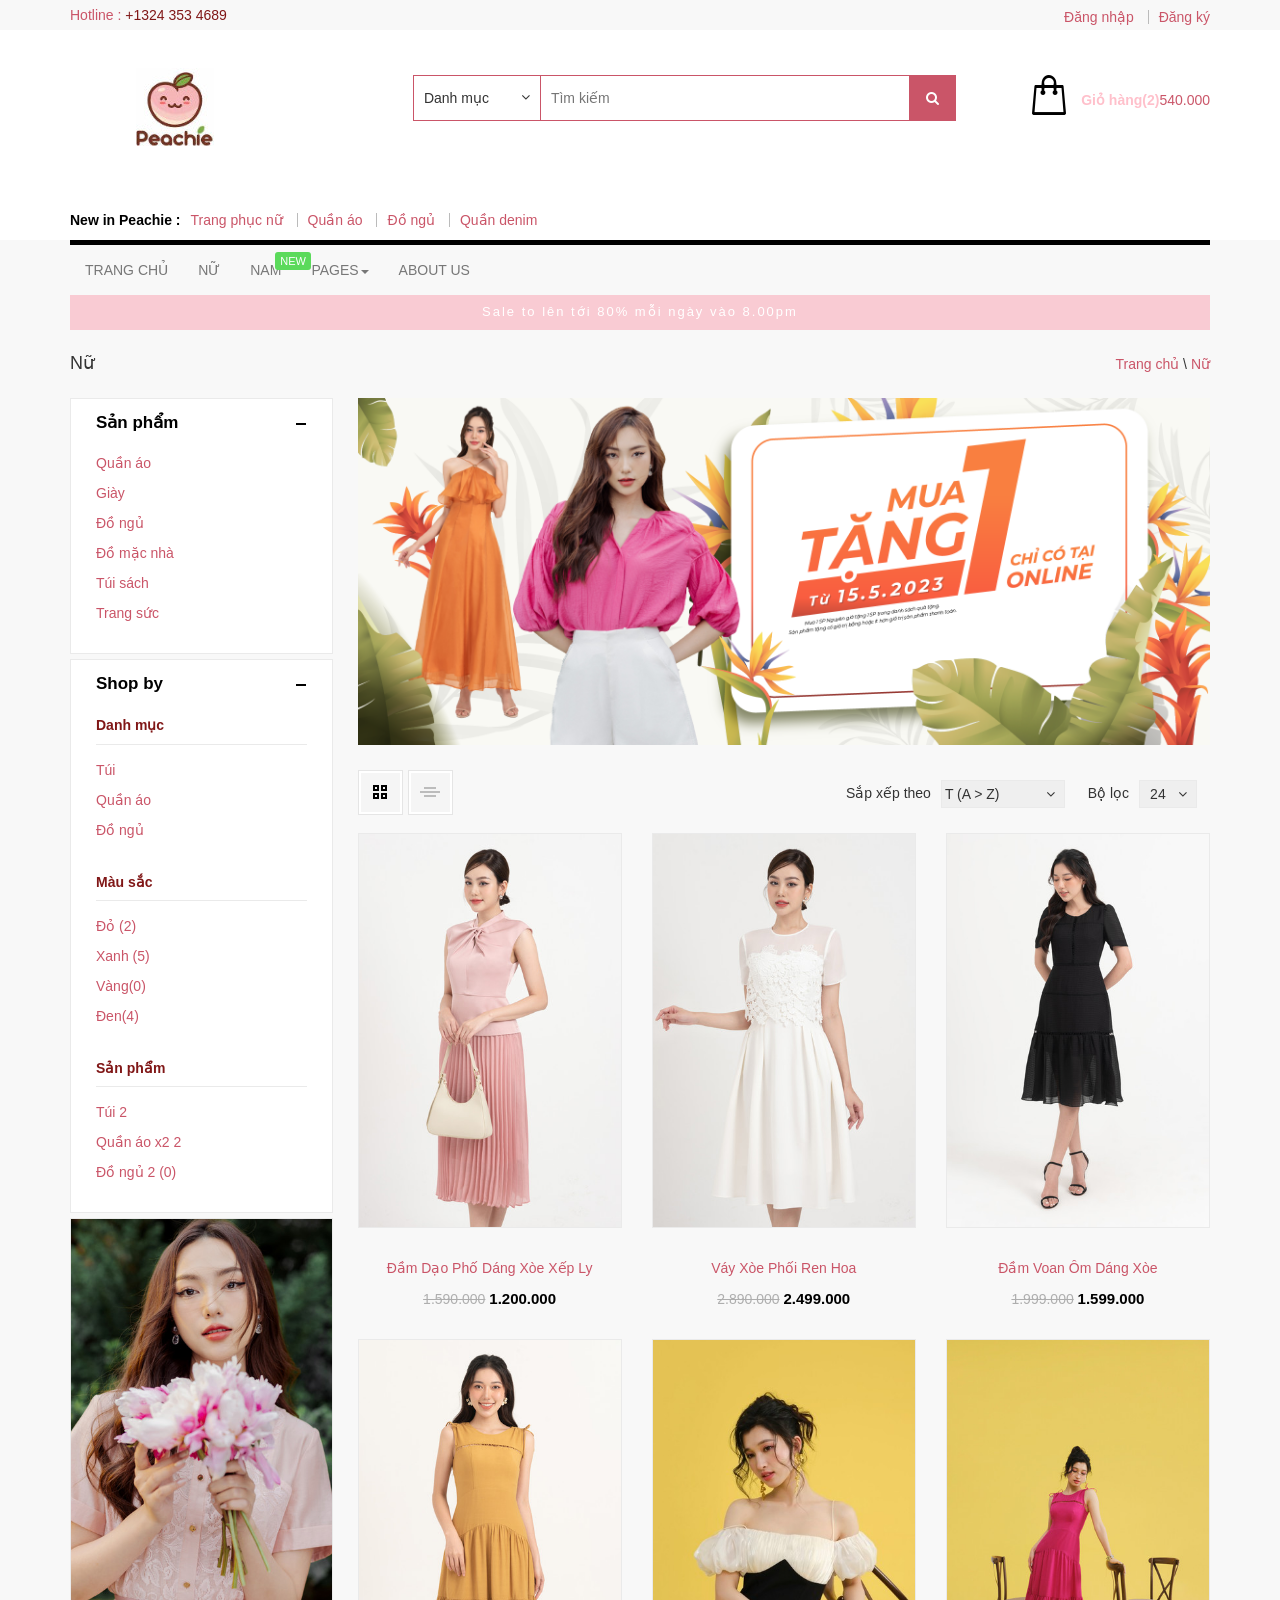
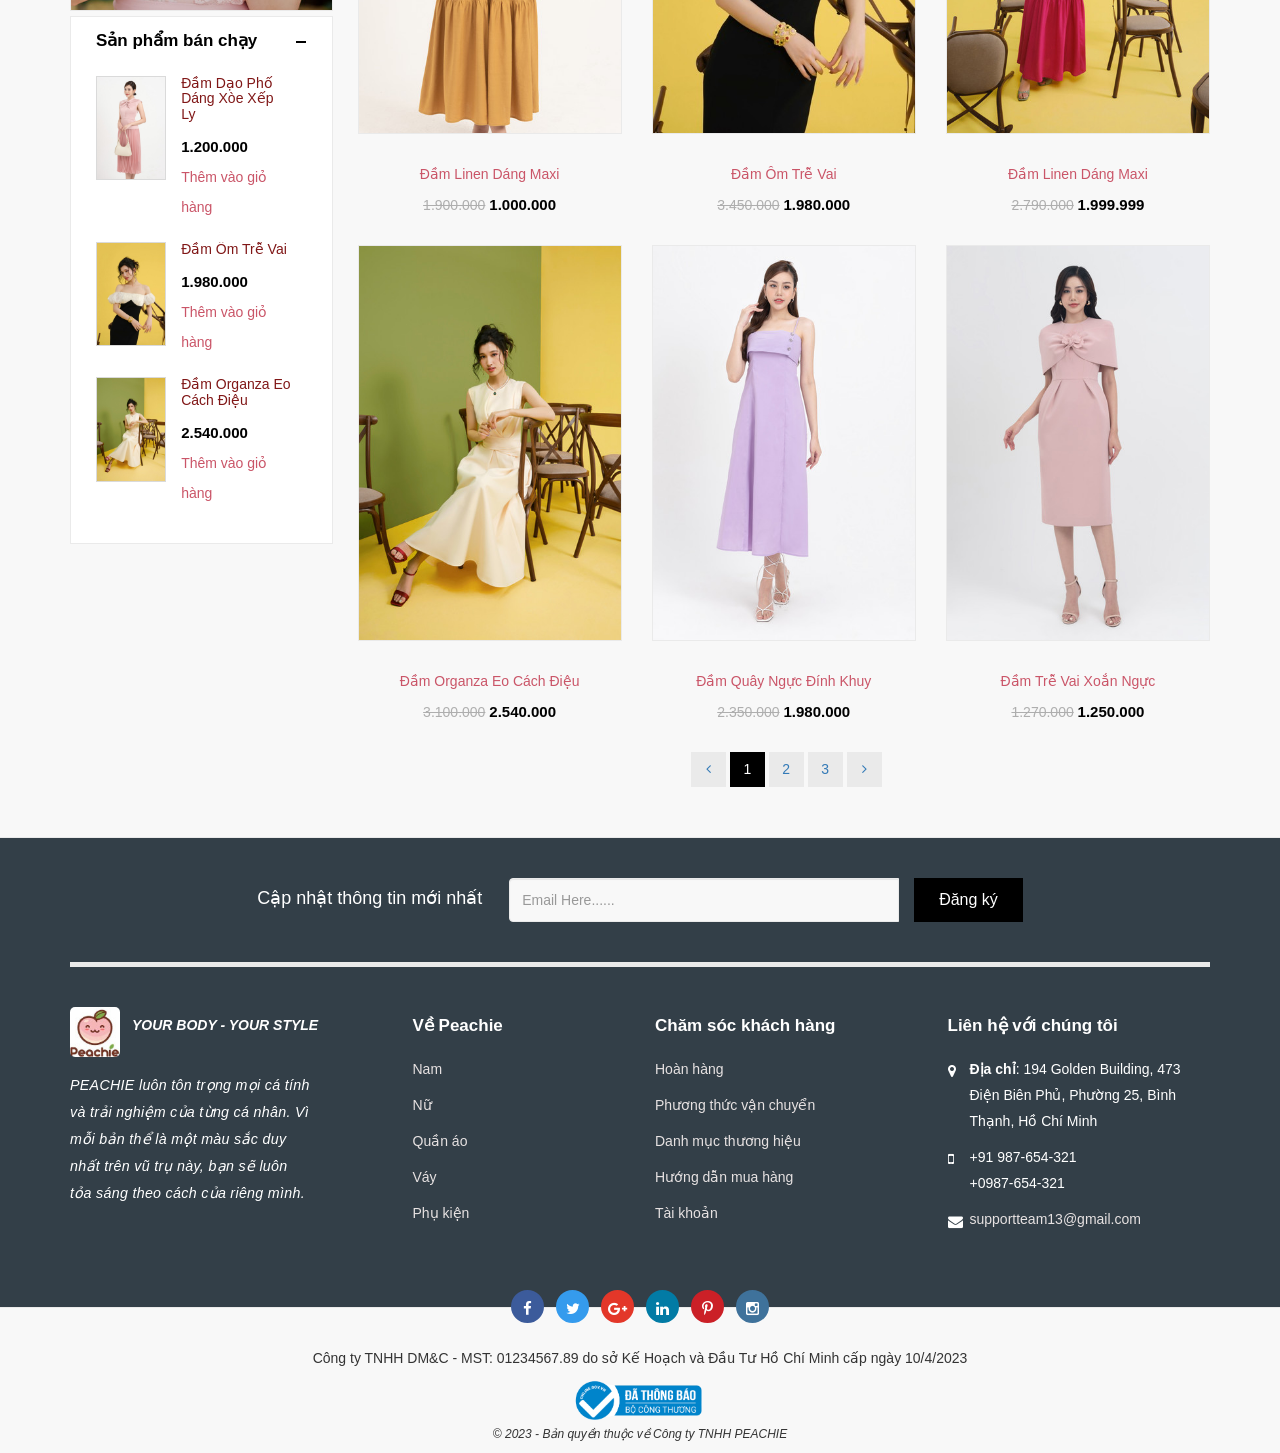
<file: grid-view.html>
<!DOCTYPE html>
<html lang="en">
<head>
<meta charset="utf-8">
<meta http-equiv="X-UA-Compatible" content="IE=edge">
<meta name="viewport" content="width=device-width, initial-scale=1">
<meta name="keywords" content="" />
<meta name="author" content="webtrap">
<meta name="viewport" content="width=device-width, initial-scale=1.0, maximum-scale=1.0" />
<title>further</title>

<!-- Favicone Icon -->
<link rel="shortcut icon" type="image/x-icon" href="images/favicon.ico">
<link rel="icon" type="image/png" href="images/favicon.png">
<link rel="apple-touch-icon" href="images/favicon.png">
<link href="css/jquery-ui.css" rel="stylesheet">
<link href="Bootstrap/css/bootstrap.css" rel="stylesheet">
<link href="css/style.css" rel="stylesheet" type="text/css">
<link href="css/font-awesome.css" rel="stylesheet" type="text/css">
<link href='https://fonts.googleapis.com/css?family=Poppins:400,500,600,300,700' rel='stylesheet' type='text/css'>

<!-- HTML5 shim and Respond.js for IE8 support of HTML5 elements and media queries -->
<!-- WARNING: Respond.js doesn't work if you view the page via file:// -->
<!--[if lt IE 9]>
      <script src="https://oss.maxcdn.com/html5shiv/3.7.2/html5shiv.min.js"></script>
      <script src="https://oss.maxcdn.com/respond/1.4.2/respond.min.js"></script>
    <![endif]-->
</head>
<body>
<div class="wrapar"> 
<!-- Header Start-->
<div class="header">
    <div class="header-top">
        <div class="container">
            <div class="call pull-left">
                <p>Hotline : <span>+1324 353 4689</span></p>
            </div>
            <div class="user-info pull-right">
                <div class="user">
                    <ul>
                        <li><a href="#" data-toggle="modal" data-target="#login" class="user_name">Đăng nhập</a> 
                            <!-- Modal -->
                            <div class="modal fade" id="login" role="dialog">
                                <div class="modal-dialog"> 
                                    <!-- Modal content-->
                                    <div class="modal-content">
                                        <div class="modal-header">
                                            <div class="panel-heading">
                                                <div class="panel-title pull-left">Đăng nhập</div>
                                                <div class="pull-right"><a href="#">Quên mật khẩu?</a>
                                                    <button aria-hidden="true" data-dismiss="modal" class="close btn btn-xs " type="button"> <i class="fa fa-times"></i> </button>
                                                </div>
                                            </div>
                                        </div>
                                        <div class="modal-body">
                                            <form id="loginform" class="form-horizontal">
                                                <div class="input-group"> <span class="input-group-addon"><i class="glyphicon glyphicon-user"></i></span>
                                                    <input id="login-username" type="text" class="form-control" name="username" value="" placeholder="username or email">
                                                </div>
                                                <div class="input-group"> <span class="input-group-addon"><i class="glyphicon glyphicon-lock"></i></span>
                                                    <input id="login-password" type="password" class="form-control" name="password" placeholder="password">
                                                </div>
                                                <div class="input-group">
                                                    <div class="checkbox">
                                                        <label>
                                                            <input id="login-remember" type="checkbox" name="remember" value="1">
                                                            Remember me</label>
                                                    </div>
                                                </div>
                                                <div class="form-group"> 
                                                    <!-- Button -->
                                                    <div class="col-sm-12 controls"> <a id="btn-login" href="#" class="btn btn-primary btn-success">Đăng nhập</a> <a id="btn-fblogin" href="#" class="btn btn-primary facebook">Đăng nhập với</a> </div>
                                                </div>
                                            </form>
                                        </div>
                                        <div class="modal-footer">
                                            <div class="form-group">
                                                <div class="col-md-12 control">
                                                    <div>Tài khoản chưa được tạo <a href="#">Đăng ký</a></div>
                                                </div>
                                            </div>
                                        </div>
                                    </div>
                                </div>
                            </div>
                        </li>
                        <li><a href="#" data-toggle="modal" data-target="#register" class="user_name">Đăng ký</a>
                            <div class="modal fade" id="register" role="dialog">
                                <div class="modal-dialog"> 
                                    <!-- Modal content-->
                                    <div class="modal-content">
                                        <div class="modal-header">
                                            <div class="panel-heading">
                                                <div class="panel-title pull-left">Đăng ký</div>
                                                <div class="pull-right">
                                                    <button aria-hidden="true" data-dismiss="modal" class="close" type="button"><i class="fa fa-times"></i> </button>
                                                </div>
                                            </div>
                                        </div>
                                        <div class="modal-body">
                                            <div class="control-group"> 
                                                <!-- Username -->
                                                <label class="control-label"  for="username">Username</label>
                                                <div class="controls">
                                                    <input type="text" id="username" name="username" placeholder="" class="input-xlarge">
                                                    <p class="help-block">Username chứa số và ký tự không dấu cách</p>
                                                </div>
                                            </div>
                                            <div class="control-group"> 
                                                <!-- E-mail -->
                                                <label class="control-label" for="email">E-mail</label>
                                                <div class="controls">
                                                    <input type="text" id="email" name="email" placeholder="" class="input-xlarge">
                                                    <p class="help-block">Nhập địa chỉ Email</p>
                                                </div>
                                            </div>
                                            <div class="control-group"> 
                                                <!-- Password-->
                                                <label class="control-label" for="password">Password</label>
                                                <div class="controls">
                                                    <input type="password" id="password" name="password" placeholder="" class="input-xlarge">
                                                    <p class="help-block">Mật khẩu chứa 4 ký tự trở lên</p>
                                                </div>
                                            </div>
                                            <div class="control-group"> 
                                                <!-- Password -->
                                                <label class="control-label"  for="password_confirm">Xác nhận lại mật khẩu</label>
                                                <div class="controls">
                                                    <input type="password" id="password_confirm" name="password_confirm" placeholder="" class="input-xlarge">
                                                    <p class="help-block">Xác nhận mật khẩu</p>
                                                </div>
                                            </div>
                                            <div class="control-group"> 
                                                <!-- Button -->
                                                <div class="controls">
                                                    <button class="btn btn-success">Đăng ký</button>
                                                </div>
                                            </div>
                                        </div>
                                    </div>
                                </div>
                            </div>
                        </li>
                    </ul>
                </div>
            </div>
        </div>
    </div>
    <div class="header-mid">
        <div class="container">
            <div class="row">
                <div class="col-md-3 header-left">
                    <div class="logo"> <a href="index.html"><img src="images/logop.jpg" alt="#"></a> </div>
                </div>
                <div class="col-md-6 search_block">
                    <div class="search">
                        <form action="grid-view.html">
                            <div class="search_cat">
                                <select class="search-category" name="search-category">
                                    <option class="computer" selected>Danh mục</option>
                                    <option class="computer">Nam</option>
                                    <option class="computer">Nữ</option>
                                    <option class="computer">Quần áo</option>
                                    <option class="computer">Váy</option>
                                    <option class="computer">Phụ kiện</option>
                                </select>
                                <span class="fa fa-angle-down"></span> </div>
                            <input type="text" placeholder="Tìm kiếm">
                            <button type="submit" class="btn submit"> <span class="fa fa-search"></span></button>
                        </form>
                    </div>
                </div>
                <div class="col-md-3 header-right">
                    <div class="cart">
                        <div class="cart-icon dropdown"></div>
                        <a aria-expanded="false" aria-haspopup="true" role="button" data-toggle="dropdown" class="dropdown-toggle" href="cart.html">Giỏ hàng(2)<span>540.000</span></a>
                        <ul class="dropdown-menu pull-right cart-dropdown-menu">
                            <li>
                                <table class="table table-striped">
                                    <tbody>
                                        <tr>
                                            <td class="text-center"><a href="product.html"><img class="img-thumbnail" src="images/product/anh11.png" alt="img"></a></td>
                                            <td class="text-left"><a href="#">Váy dài African </a></td>
                                            <td class="text-right quality">X1</td>
                                            <td class="text-right price-new">254.000</td>
                                            <td class="text-center"><button type="button" title="Remove" class="btn btn-xs remove"><i class="fa fa-times"></i></button></td>
                                        </tr>
                                        <tr>
                                            <td class="text-center"><a href="product.html"><img class="img-thumbnail" src="images/product/car3-70x92.jpg" alt="img"></a></td>
                                            <td class="text-left"><a href="#">Váy bút chì Black African </a></td>
                                            <td class="text-right quality">X1</td>
                                            <td class="text-right price-new">254.000</td>
                                            <td class="text-center"><button type="button" title="Remove" class="btn btn-xs remove"><i class="fa fa-times"></i></button></td>
                                        </tr>
                                    </tbody>
                                </table>
                            </li>
                            <li>
                                <div class="minitotal">
                                    <table class="table pricetotal">
                                        <tbody>
                                            <tr>
                                                <td class="text-right"><strong>Tổng tiền</strong></td>
                                                <td class="text-right price-new">518.000</td>
                                            </tr>
                                            <tr>
                                                <td class="text-right"><strong>Eco Tax (-2.00)</strong></td>
                                                <td class="text-right price-new">20.000</td>
                                            </tr>
                                            <tr>
                                                <td class="text-right"><strong>VAT (20%)</strong></td>
                                                <td class="text-right price-new">42.000</td>
                                            </tr>
                                            <tr>
                                                <td class="text-right"><strong>Tổng</strong></td>
                                                <td class="text-right price-new">540.000VNĐ</td>
                                            </tr>
                                        </tbody>
                                    </table>
                                    <div class="controls"> <a class="btn btn-primary pull-left" href="cart.html" id="view-cart"><i class="fa fa-shopping-cart"></i> View Cart </a> <a class="btn btn-primary pull-right" href="checkout.html" id="checkout"><i class="fa fa-share"></i> Checkout</a> </div>
                                </div>
                            </li>
                        </ul>
                    </div>
                </div>
            </div>
        </div>
    </div>
    <div class="header-bottom">
        <div class="container">
            <div class="row">
                <div class="col-md-12"><div class="new-peachie">
                        <p>New in Peachie  : </p>
                        <ul class="toggle-newinFurther">
                            <li><a href="#">Trang phục nữ</a></li>
                            <li><a href="#">Quần áo</a></li>
                            <li><a href="#">Đồ ngủ</a></li>
                            <li><a href="#">Quần denim</a></li>
                        </ul>
                    </div></div>
            </div>
        </div>
    </div>
</div>
<!-- Header End --> 
    
    <!-- Main menu Start -->
    <section id="main-menu">
        <div class="container">
            <nav class="navbar navbar-default">
                <div class="navbar-header">
                    <button aria-controls= "navbar" data-target="#navbar" data-toggle="collapse" class="navbar-toggle collapsed" type="button"> <span class="sr-only">Toggle navigation</span> <span class="icon-bar"></span> <span class="icon-bar"></span> <span class="icon-bar"></span> </button>
                    <a href="#" class="navbar-brand">menu</a> </div>
                <div class="navbar-collapse collapse" id="navbar">
                    <ul class="nav navbar-nav">
                        <ul class="nav navbar-nav">
                            <li><a href="index.html">TRANG CHỦ</a></li>
                            <li><a href="grid-view.html">NỮ</a></li>
                            <li><a href="man-view.html">NAM</a><span class="new">new</span></li>
                            <li class="dropdown"> <a aria-expanded="false" aria-haspopup="true" role="button" data-toggle="dropdown" class="dropdown-toggle" href="#"> PAGES<span class="caret"></span></a>
                                <ul class="dropdown-menu">
                                    <li><a href="checkout.html">Checkout</a></li>
                                    <li><a href="cart.html">Giỏ hàng</a></li>
                                    <li><a href="checkout-step1.html">Đơn hàng và địa chỉ đặt</a></li>
                                    
                                </ul>
                            </li>
                            
                            <li><a href="about-us.html">ABOUT US</a></li>
                    </ul>
                </div>
            </nav>
        </div>
    </section>
    <!-- Main menu End --> 
    
    <!-- offer block Start  -->
    <section id="offer">
        <div class="container">
            <div class="offer">
                <p>Sale to lên tới 80% mỗi ngày vào 8.00pm</p>
            </div>
        </div>
    </section>
    <!-- offer block end  --> 
    <!-- bredcrumb and page title block start  -->
    <section id="bread-crumb">
        <div class="container">
            <div class="row">
                <div class="col-md-3 col-sm-3 col-xs-3">
                    <div class="page-title">
                        <h4>Nữ</h4>
                    </div>
                </div>
                <div class="col-md-9 col-sm-9 col-xs-9">
                    <div class="bread-crumb">
                        <ul>
                            <li><a href="index.html">Trang chủ</a></li>
                            <li>\</li>
                            <li><a href="grid-view.html">Nữ</a></li>
                        </ul>
                    </div>
                </div>
            </div>
        </div>
    </section>
    <!-- bredcrumb and page title block end  -->
    
    <section id="product-category">
        <div class="container">
            <div class="row">
                <div class="col-md-3 col-sm-4"> 
                    <!-- left block Start  -->
                    <section id="left">
                        <div class="sidebar-block">
                            <div class="sidebar-widget Category-block">
                                <div class="sidebar-title">
                                    <h4> Sản phẩm</h4>
                                    
                                </div>
                                <ul class="title-toggle">
                                        <li><a href="grid-view.html">Quần áo</a></li>
                                        <li><a href="grid-view.html">Giày</a></li>
                                        <li><a href="grid-view.html">Đồ ngủ</a></li>
                                        <li><a href="grid-view.html">Đồ mặc nhà</a></li>
                                        <li><a href="grid-view.html">Túi sách</a></li>
                                        <li><a href="grid-view.html">Trang sức</a></li>
                                    </ul>
                            </div>
                            <div class="sidebar-widget Shop-by-block">
                                <div class="sidebar-title">
                                    <h4>Shop by</h4>
                                    
                                </div>
                                <ul class="title-toggle">
                                        <li class="category">
                                            <h5><a href="grid-view.html">Danh mục</a></h5>
                                            <ul>
                                                <li><a href="grid-view.html">Túi </a></li>
                                                <li><a href="grid-view.html">Quần áo</a></li>
                                                <li><a href="grid-view.html">Đồ ngủ</a></li>
                                            </ul>
                                        </li>
                                        <li class="color">
                                            <h5><a href="grid-view.html">Màu sắc</a></h5>
                                            <ul>
                                                <li><a href="grid-view.html">Đỏ (2)</a></li>
                                                <li><a href="grid-view.html">Xanh (5)</a></li>
                                                <li><a href="grid-view.html">Vàng(0)</a></li>
                                                <li><a href="grid-vier.html">Đen(4)</a></li>
                                            </ul>
                                        </li>
                                        <li class="manufacture">
                                            <h5><a href="grid-view.html">Sản phẩm</a></h5>
                                            <ul>
                                                <li><a href="grid-view.html">Túi 2</a></li>
                                                <li><a href="grid-view.html">Quần áo x2 2</a></li>
                                                <li><a href="grid-view.html">Đồ ngủ 2 (0) </a></li>
                                            </ul>
                                        </li>
                                    </ul>
                            </div>
                            <div class="sidebar-widget banner-block">
                                <div class="left-banner"> <a href="#"><img src="images/product/left-banner.jpg" alt="#"></a> </div>
                            </div>
                            <div class="sidebar-widget Best-Products-block">
                                <div class="sidebar-title">
                                    <h4>Sản phẩm bán chạy</h4>
                                    
                                </div>
                                <ul class="title-toggle">
                                        <li>
                                            <div class="product-block ">
                                                <div class="item col-md-4 col-sm-4 col-xs-4">
                                                    <div class="image"> <a href="product-detail-view.html"><img class="img-responsive" title="T-shirt" alt="T-shirt" src="images/product/anh1.png"></a> </div>
                                                </div>
                                                <div class="item col-md-8 col-sm-8 col-xs-8">
                                                    <div class="product-details">
                                                        <div class="product-name">
                                                            <h5><a href="product-detail-view.html">Đầm dạo phố dáng xòe xếp ly</a></h5>
                                                        </div>
                                                        <div class="review"></div>
                                                        <div class="price"> <span class="price-new">1.200.000</span> </div>
                                                        <div class="addto-cart"><a href="#">Thêm vào giỏ hàng</a></div>
                                                    </div>
                                                </div>
                                            </div>
                                        </li>
                                        <li>
                                            <div class="product-block ">
                                                <div class="item col-md-4 col-sm-4 col-xs-4">
                                                    <div class="image"> <a href="product-detail-view.html"><img class="img-responsive" title="T-shirt" alt="T-shirt" src="images/product/anh5.png"></a> </div>
                                                </div>
                                                <div class="item col-md-8 col-sm-8 col-xs-8">
                                                    <div class="product-details">
                                                        <div class="product-name">
                                                            <h5><a href="product-detail-view.html">Đầm ôm trễ vai </a></h5>
                                                        </div>
                                                        <div class="review"></div>
                                                        <div class="price"> <span class="price-new">1.980.000</span> </div>
                                                        <div class="addto-cart"><a href="#">Thêm vào giỏ hàng</a></div>
                                                    </div>
                                                </div>
                                            </div>
                                        </li>
                                        <li>
                                            <div class="product-block ">
                                                <div class="item col-md-4 col-sm-4 col-xs-4">
                                                    <div class="image"> <a href="product-detail-view.html"><img class="img-responsive" title="T-shirt" alt="T-shirt" src="images/product/anh7.png"></a> </div>
                                                </div>
                                                <div class="item col-md-8 col-sm-8 col-xs-8">
                                                    <div class="product-details">
                                                        <div class="product-name">
                                                            <h5><a href="product-detail-view.html">Đầm organza eo cách điệu</a></h5>
                                                        </div>
                                                        <div class="review"></div>
                                                        <div class="price"> <span class="price-new">2.540.000</span> </div>
                                                        <div class="addto-cart"><a href="#">Thêm vào giỏ hàng</a></div>
                                                    </div>
                                                </div>
                                            </div>
                                        </li>
                                    </ul>
                            </div>
                        </div>
                    </section>
                    <!-- left block end  --> 
                </div>
                <div class="col-md-9 col-sm-8"> 
                    <!-- right block Start  -->
                    <section id="right">
                        <div class="category-banner"> <a href="#"><img src="images/product/Category-banner.jpg" alt="#"></a> </div>
                        <div class="row">
                            <div class="col-md-6">
                                <div class="view">
                                    <div class="grid active "><a href="grid-view.html">
                                        <div class="grid-icon "></div>
                                        </a> </div>
                                    <div class="list"><a href="list-view.html">
                                        <div class="list-icon "></div>
                                        </a> </div>
                                </div>
                            </div>
                            <div class="col-md-6">
                                <div class="shoring pull-right">
                                    <div class="short-by">
                                        <p>Sắp xếp theo</p>
                                        <div class="select-item">
                                            <select>
                                                <option value="" selected="selected">T (A &gt; Z)</option>
                                                <option value="">Tên(Z &gt; A)</option>
                                                <option value="">giá(thấp&gt;cao)</option>
                                                <option value="">giá(cao &gt; thấp)</option>
                                            </select>
                                            <span class="fa fa-angle-down"></span> </div>
                                    </div>
                                    <div class="show-item">
                                        <p>Bộ lọc</p>
                                        <div class="select-item">
                                            <select>
                                                <option value="" selected="selected">24</option>
                                                <option value="">12</option>
                                                <option value="">6</option>
                                            </select>
                                            <span class="fa fa-angle-down"></span> </div>
                                    </div>
                                </div>
                            </div>
                        </div>
                        <div class="product-grid-view">
                            <ul>
                                <li>
                                    <div class="item col-md-4 col-sm-6 col-xs-6">
                                        <div class="product-block ">
                                            <div class="image"> <a href="product-detail-view.html"><img class="img-responsive" title="T-shirt" alt="T-shirt" src="images/product/anh1.png"></a> </div>
                                            <div class="product-details">
                                                <div class="product-name">
                                                    <h4><a href="product-detail-view.html" style="color: rgb(202, 85, 104);">Đầm dạo phố dáng xòe xếp ly </a></h4>
                                                </div>
                                                <div class="price"> <span class="price-old">1.590.000</span> <span class="price-new">1.200.000</span> </div>
                                                <div class="product-hov">
                                                    <ul>
                                                        <li class="wish"><a href="#"></a></li>
                                                        <li class="addtocart"><a href="#">Thêm vào giỏ hàng</a> </li>
                                                        <li class="compare"><a href="#"></a></li>
                                                    </ul>
                                                    <div class="review"> <span class="rate"> <i class="fa fa-star rated"></i> <i class="fa fa-star rated"></i> <i class="fa fa-star rated"></i> <i class="fa fa-star rated"></i> <i class="fa fa-star"></i> </span> </div>
                                                </div>
                                            </div>
                                        </div>
                                    </div>
                                </li>
                                <li>
                                    <div class="item col-md-4 col-sm-6 col-xs-6">
                                        <div class="product-block ">
                                            <div class="image"> <a href="product-detail-view.html"><img class="img-responsive" title="T-shirt" alt="T-shirt" src="images/product/anh2.png"></a> </div>
                                            <div class="product-details">
                                                <div class="product-name">
                                                    <h4><a href="product-detail-view.html" style="color: rgb(202, 85, 104)";>Váy xòe phối ren hoa </a></h4>
                                                </div>
                                                <div class="price"> <span class="price-old">2.890.000</span> <span class="price-new">2.499.000</span> </div>
                                                <div class="product-hov">
                                                    <ul>
                                                        <li class="wish"><a href="#"></a></li>
                                                        <li class="addtocart"><a href="#">Thêm vào giỏ hàng</a> </li>
                                                        <li class="compare"><a href="#"></a></li>
                                                    </ul>
                                                    <div class="review"> <span class="rate"> <i class="fa fa-star rated"></i> <i class="fa fa-star rated"></i> <i class="fa fa-star rated"></i> <i class="fa fa-star rated"></i> <i class="fa fa-star"></i> </span> </div>
                                                </div>
                                            </div>
                                        </div>
                                    </div>
                                </li>
                                <li>
                                    <div class="item col-md-4 col-sm-6 col-xs-6">
                                        <div class="product-block ">
                                            <div class="image"> <a href="product-detail-view.html"><img class="img-responsive" title="T-shirt" alt="T-shirt" src="images/product/anh3.png"></a> </div>
                                            <div class="product-details">
                                                <div class="product-name">
                                                    <h4><a href="product-detail-view.html" style="color: rgb(202, 85, 104)">Đầm voan ôm dáng xòe</a></h4>
                                                </div>
                                                <div class="price"> <span class="price-old">1.999.000</span> <span class="price-new">1.599.000</span> </div>
                                                <div class="product-hov">
                                                    <ul>
                                                        <li class="wish"><a href="#"></a></li>
                                                        <li class="addtocart"><a href="#">Thêm vào giỏ hàng</a> </li>
                                                        <li class="compare"><a href="#"></a></li>
                                                    </ul>
                                                    <div class="review"> <span class="rate"> <i class="fa fa-star rated"></i> <i class="fa fa-star rated"></i> <i class="fa fa-star rated"></i> <i class="fa fa-star rated"></i> <i class="fa fa-star"></i> </span> </div>
                                                </div>
                                            </div>
                                        </div>
                                    </div>
                                </li>
                                <li>
                                    <div class="item col-md-4 col-sm-6 col-xs-6">
                                        <div class="product-block ">
                                            <div class="image"> <a href="product-detail-view.html"><img class="img-responsive" title="T-shirt" alt="T-shirt" src="images/product/anh4.png"></a> </div>
                                            <div class="product-details">
                                                <div class="product-name">
                                                    <h4><a href="product-detail-view.html" style="color: rgb(202, 85, 104)">Đầm Linen dáng Maxi </a></h4>
                                                </div>
                                                <div class="price"> <span class="price-old">1.900.000</span> <span class="price-new">1.000.000</span> </div>
                                                <div class="product-hov">
                                                    <ul>
                                                        <li class="wish"><a href="#"></a></li>
                                                        <li class="addtocart"><a href="#">Thêm vào giỏ hàng</a> </li>
                                                        <li class="compare"><a href="#"></a></li>
                                                    </ul>
                                                    <div class="review"> <span class="rate"> <i class="fa fa-star rated"></i> <i class="fa fa-star rated"></i> <i class="fa fa-star rated"></i> <i class="fa fa-star rated"></i> <i class="fa fa-star"></i> </span> </div>
                                                </div>
                                            </div>
                                        </div>
                                    </div>
                                </li>
                                <li>
                                    <div class="item col-md-4 col-sm-6 col-xs-6">
                                        <div class="product-block ">
                                            <div class="image"> <a href="product-detail-view.html"><img class="img-responsive" title="T-shirt" alt="T-shirt" src="images/product/anh5.png"></a> </div>
                                            <div class="product-details">
                                                <div class="product-name">
                                                    <h4><a href="product-detail-view.html" style="color: rgb(202, 85, 104)">Đầm ôm trễ vai</a></h4>
                                                </div>
                                                <div class="price"> <span class="price-old">3.450.000</span> <span class="price-new">1.980.000</span> </div>
                                                <div class="product-hov">
                                                    <ul>
                                                        <li class="wish"><a href="#"></a></li>
                                                        <li class="addtocart"><a href="#">Thêm vào giỏ hàng</a> </li>
                                                        <li class="compare"><a href="#"></a></li>
                                                    </ul>
                                                    <div class="review"> <span class="rate"> <i class="fa fa-star rated"></i> <i class="fa fa-star rated"></i> <i class="fa fa-star rated"></i> <i class="fa fa-star rated"></i> <i class="fa fa-star"></i> </span> </div>
                                                </div>
                                            </div>
                                        </div>
                                    </div>
                                </li>
                                <li>
                                    <div class="item col-md-4 col-sm-6 col-xs-6">
                                        <div class="product-block ">
                                            <div class="image"> <a href="product-detail-view.html"><img class="img-responsive" title="T-shirt" alt="T-shirt" src="images/product/anh6.png"></a> </div>
                                            <div class="product-details">
                                                <div class="product-name">
                                                    <h4><a href="product-detail-view.html" style="color: rgb(202, 85, 104)">Đầm Linen dáng Maxi</a></h4>
                                                </div>
                                                <div class="price"> <span class="price-old">2.790.000</span> <span class="price-new">1.999.999</span> </div>
                                                <div class="product-hov">
                                                    <ul>
                                                        <li class="wish"><a href="#"></a></li>
                                                        <li class="addtocart"><a href="#">Thêm vào giỏ hàng</a> </li>
                                                        <li class="compare"><a href="#"></a></li>
                                                    </ul>
                                                    <div class="review"> <span class="rate"> <i class="fa fa-star rated"></i> <i class="fa fa-star rated"></i> <i class="fa fa-star rated"></i> <i class="fa fa-star rated"></i> <i class="fa fa-star"></i> </span> </div>
                                                </div>
                                            </div>
                                        </div>
                                    </div>
                                </li>
                                <li>
                                    <div class="item col-md-4 col-sm-6 col-xs-6">
                                        <div class="product-block ">
                                            <div class="image"> <a href="product-detail-view.html"><img class="img-responsive" title="T-shirt" alt="T-shirt" src="images/product/anh7.png"></a> </div>
                                            <div class="product-details">
                                                <div class="product-name">
                                                    <h4><a href="product-detail-view.html" style="color: rgb(202, 85, 104)">Đầm organza eo cách điệu</a></h4>
                                                </div>
                                                <div class="price"> <span class="price-old">3.100.000</span> <span class="price-new">2.540.000</span> </div>
                                                <div class="product-hov">
                                                    <ul>
                                                        <li class="wish"><a href="#"></a></li>
                                                        <li class="addtocart"><a href="#">Thêm vào giỏ hàng</a> </li>
                                                        <li class="compare"><a href="#"></a></li>
                                                    </ul>
                                                    <div class="review"> <span class="rate"> <i class="fa fa-star rated"></i> <i class="fa fa-star rated"></i> <i class="fa fa-star rated"></i> <i class="fa fa-star rated"></i> <i class="fa fa-star"></i> </span> </div>
                                                </div>
                                            </div>
                                        </div>
                                    </div>
                                </li>
                                <li>
                                    <div class="item col-md-4 col-sm-6 col-xs-6">
                                        <div class="product-block ">
                                            <div class="image"> <a href="product-detail-view.html"><img class="img-responsive" title="T-shirt" alt="T-shirt" src="images/product/anh8.png"></a> </div>
                                            <div class="product-details">
                                                <div class="product-name">
                                                    <h4><a href="product-detail-view.html" style="color: rgb(202, 85, 104)">Đầm quây ngực đính khuy</a></h4>
                                                </div>
                                                <div class="price"> <span class="price-old">2.350.000</span> <span class="price-new">1.980.000</span> </div>
                                                <div class="product-hov">
                                                    <ul>
                                                        <li class="wish"><a href="#"></a></li>
                                                        <li class="addtocart"><a href="#">Thêm vào giỏ hàng</a> </li>
                                                        <li class="compare"><a href="#"></a></li>
                                                    </ul>
                                                    <div class="review"> <span class="rate"> <i class="fa fa-star rated"></i> <i class="fa fa-star rated"></i> <i class="fa fa-star rated"></i> <i class="fa fa-star rated"></i> <i class="fa fa-star"></i> </span> </div>
                                                </div>
                                            </div>
                                        </div>
                                    </div>
                                </li>
                                <li>
                                    <div class="item col-md-4 col-sm-6 col-xs-6">
                                        <div class="product-block ">
                                            <div class="image"> <a href="product-detail-view.html"><img class="img-responsive" title="T-shirt" alt="T-shirt" src="images/product/anh9.png"></a> </div>
                                            <div class="product-details">
                                                <div class="product-name">
                                                    <h4><a href="product-detail-view.html" style="color: rgb(202, 85, 104)">Đầm trễ vai xoắn ngực</a></h4>
                                                </div>
                                                <div class="price"> <span class="price-old">1.270.000</span> <span class="price-new">1.250.000</span> </div>
                                                <div class="product-hov">
                                                    <ul>
                                                        <li class="wish"><a href="#"></a></li>
                                                        <li class="addtocart"><a href="#">Thêm vào giỏ hàng</a> </li>
                                                        <li class="compare"><a href="#"></a></li>
                                                    </ul>
                                                    <div class="review"> <span class="rate"> <i class="fa fa-star rated"></i> <i class="fa fa-star rated"></i> <i class="fa fa-star rated"></i> <i class="fa fa-star rated"></i> <i class="fa fa-star"></i> </span> </div>
                                                </div>
                                            </div>
                                        </div>
                                    </div>
                                </li>
                            </ul>
                        </div>
                    </section>
                    <div class="row">
                        <div class="pagination-bar">
                            <ul>
                                <li><a href="#"><i class="fa fa-angle-left"></i></a></li>
                                <li class="active"><a href="#">1</a></li>
                                <li><a href="#">2</a></li>
                                <li><a href="#">3</a></li>
                                <li><a href="#"><i class="fa fa-angle-right"></i></a></li>
                            </ul>
                        </div>
                    </div>
                    <!-- right block end  --> 
                </div>
            </div>
        </div>
    </section>
        
    <footer id="footer">
        <div class="container">
            <div class="row">
                <div class="col-md-12">
                    <div class= "newslatter">
                        <form>
                            <h2>Cập nhật thông tin mới nhất</h2>
                            <div class="input-group">
                                <input class=" form-control" type="text" placeholder="Email Here......">
                                <button type="submit" value="Sign up" class="btn btn-large btn-primary">Đăng ký</button>
                            </div>
                        </form>
                    </div>
                </div>
            </div>
            <div class="row">
                <div class="col-md-3">
                    <div class="about">
                        <div class="footer-logo">
                            <!-- sua logo and tieu chi -->
                            <img src="images/logop.jpg" alt="logo">
                            <div><b><i>YOUR BODY - YOUR STYLE</i></b></div>
                
                        </div>
    
                        <p><i>PEACHIE luôn tôn trọng mọi cá tính và trải nghiệm của từng cá nhân. 
                            Vì mỗi bản thể là một màu sắc duy nhất trên vũ trụ này, bạn sẽ luôn tỏa sáng theo cách của riêng mình.</i></p>
                    </div>
                </div>
                <div class="col-md-3">
                    <div class="new-store" style="margin-left: 50px;">
                        <h4>Về Peachie</h4>
                        <ul class="toggle-footer">
                            <li><a href="#">Nam</a></li>
                            <li><a href="#">Nữ</a></li>
                            <li><a href="#">Quần áo</a></li>
                            <li><a href="#">Váy</a></li>
                            <li><a href="#">Phụ kiện</a></li>
                        </ul>
                    </div>
                </div>
                <div class="col-md-3">
                    <div class="information">
                        <h4>Chăm sóc khách hàng</h4>
                        <ul class="toggle-footer">
                            <li><a href="#">Hoàn hàng</a></li>
                            <li><a href="#">Phương thức vận chuyển</a></li>
                            <li><a href="#">Danh mục thương hiệu</a></li>
                            <li><a href="#">Hướng dẫn mua hàng</a></li>
                            <li><a href="#">Tài khoản</a></li>
                        </ul>
                    </div>
                </div>
                <div class="col-md-3">
                    <div class="contact">
                        <h4>Liên hệ với chúng tôi</h4>
                        <ul class="toggle-footer">
                            <li> <i class="fa fa-map-marker"></i>
                                <div class="address-info"><b>Địa chỉ</b>: 194 Golden Building, 473 Điện Biên Phủ, Phường 25, Bình Thạnh, Hồ Chí Minh</p></div>
                            </li>
                            <li> <i class="fa fa-mobile"></i>
                                <div class="call-info">+91 987-654-321<br>
                                    <span>+0987-654-321</span> </div>
                            </li>
                            <li> <i class="fa fa-envelope"></i>
                                <div class="email-info"> <a href="#">supportteam13@gmail.com</a></div>
                            </li>
                        </ul>
                    </div>
                </div>
            </div>
        </div>
        <div class="footer-bottom">
            <div class="container">
                <div class="row">
                    <div class="col-md-12">
                        <div class="social-link">
                            <ul>
                                <li><a href="#"><i class="fa fa-facebook"></i></a></li>
                                <li><a href="#"><i class="fa fa-twitter"></i></a></li>
                                <li><a href="#"><i class="fa fa-google-plus"></i></a></li>
                                <li><a href="#"><i class="fa fa-linkedin"></i></a></li>
                                <li><a href="#"><i class="fa fa-pinterest-p"></i></a></li>
                                <li><a href="#"><i class="fa fa-instagram"></i></a></li>
                            </ul>
                        </div>
                    </div>
                </div>
                
                <div class="row">
                    <div class="col-md-12">
                        <div class="copy-right">
                            <p> Công ty TNHH DM&C - MST: 01234567.89 do sở Kế Hoạch và Đầu Tư Hồ Chí Minh cấp ngày 10/4/2023</p>
                            <img src="images/bocongthuong.png" alt="boconghthuong">
                           
                            <p style="font-size: 12px;"><i>© 2023 - Bản quyền thuộc về Công ty TNHH PEACHIE</i></p>
                        </div>
                    </div>
                </div>
            </div>
        </div>
    </footer>
        <!-- footer end -->    

</div>
<!-- jQuery (necessary for Bootstrap's JavaScript plugins) --> 

<script src="js/jQuery.js"></script> 
<!-- Include all compiled plugins (below), or include individual files as needed --> 
<script src="Bootstrap/js/bootstrap.js"></script> 
<script src="js/jquery-ui.js"></script> 
<!-- jQuery (price shorting) --> 
<script>
	$(function() {
    	$( "#slider-range" ).slider({
      	range: true,
      	min: 0,
      	max: 800,
      	values: [ 75, 500 ],
      	slide: function( event, ui ) {
        $( "#amount" ).val( "$" + ui.values[ 0 ] + " - $" + ui.values[ 1 ] );
      	}
    	});
    	$( "#amount" ).val( "$" + $( "#slider-range" ).slider( "values", 0 ) +
      	" - $" + $( "#slider-range" ).slider( "values", 1 ) );
  		});
  	</script>
    <script src="js/globle.js"></script>
</body>
</html>
</file>
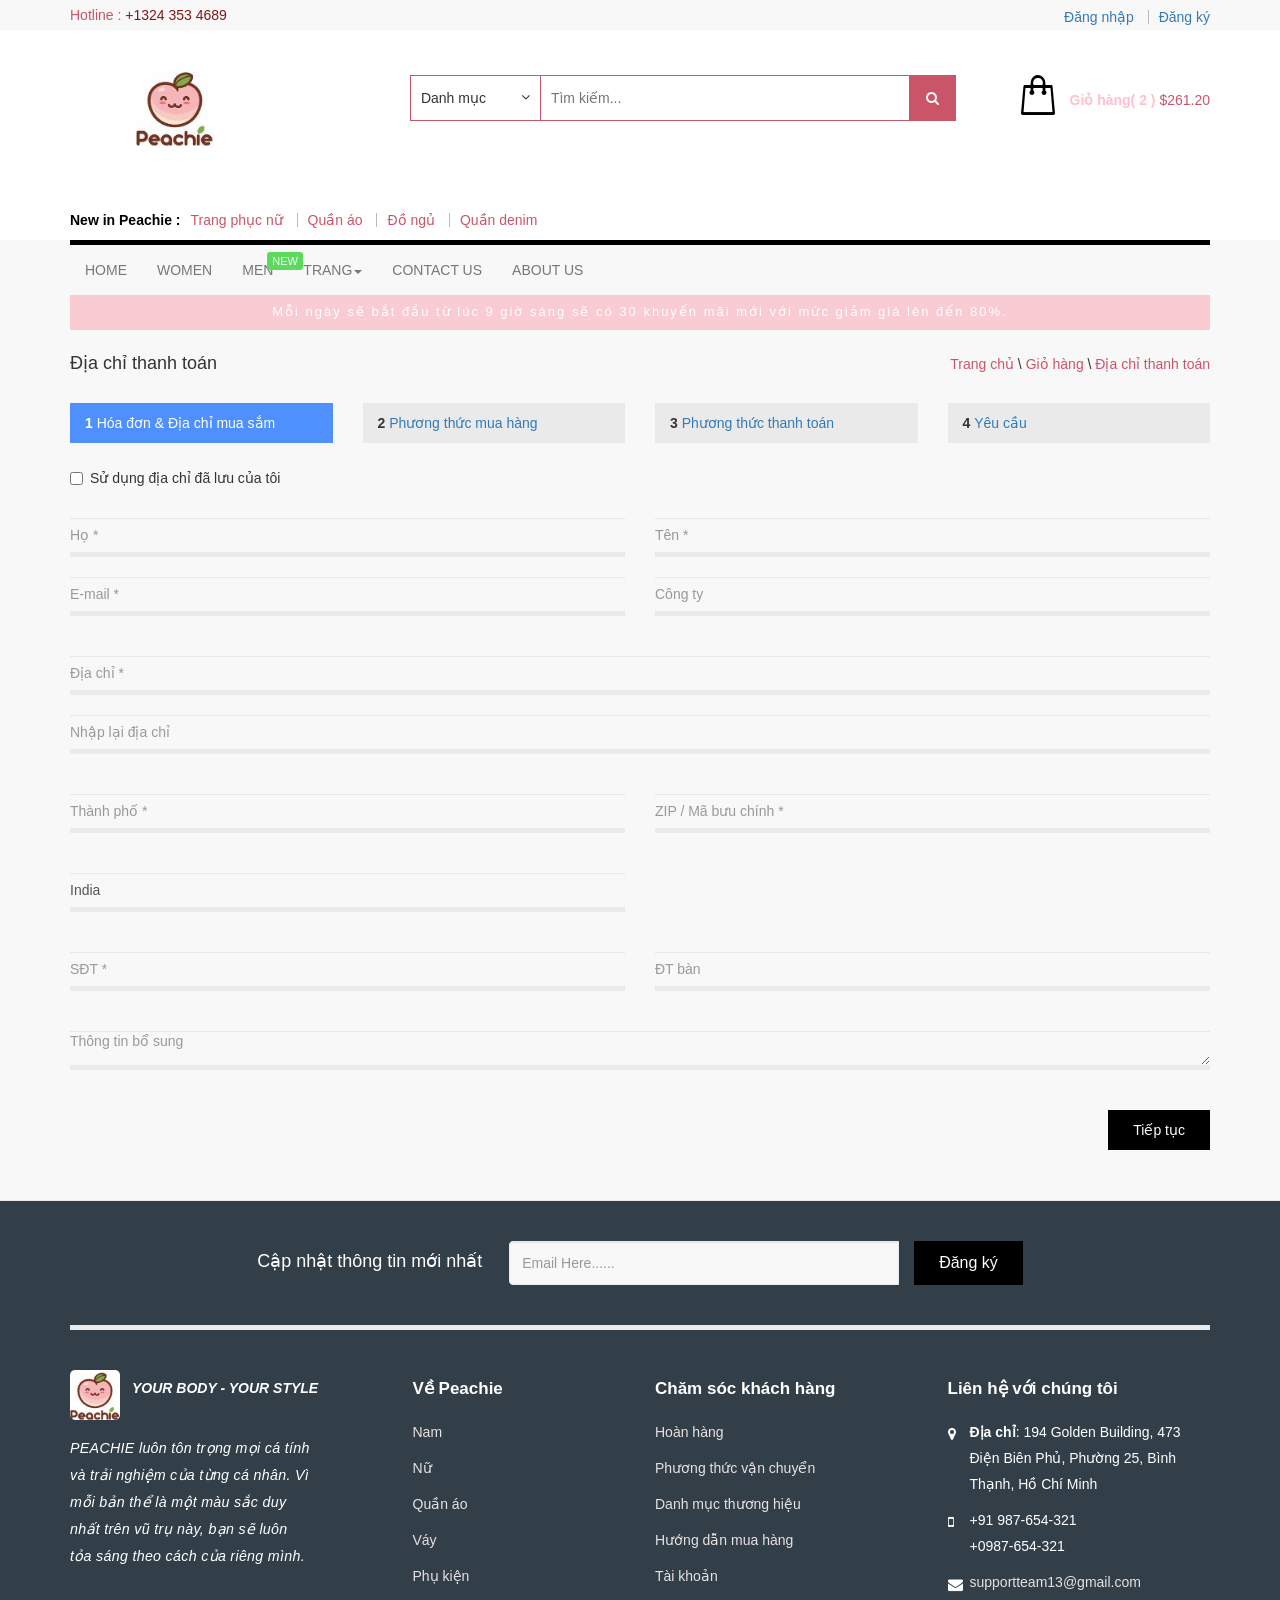
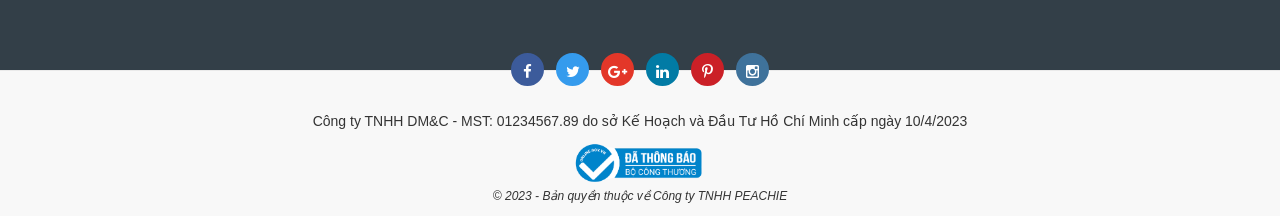
<file: xacnhan2.html>
<!DOCTYPE html>
<html lang="en">
<head>
    <meta charset="utf-8">
    <meta http-equiv="X-UA-Compatible" content="IE=edge">
    <meta name="viewport" content="width=device-width, initial-scale=1">
    <meta name="keywords" content="" />
    <meta name="author" content="webtrap">
    <meta name="viewport" content="width=device-width, initial-scale=1.0, maximum-scale=1.0" />
    <title>further</title>
	<!-- Favicone Icon -->
    <link rel="shortcut icon" type="image/x-icon" href="images/favicon.ico">
    <link rel="icon" type="image/png" href="images/favicon.png">
    <link rel="apple-touch-icon" href="images/favicon.png">
    <link href="Bootstrap/css/bootstrap.css" rel="stylesheet">
<link href="css/style.css" rel="stylesheet" type="text/css">
    <link href="css/font-awesome.css" rel="stylesheet" type="text/css">
    <link href='https://fonts.googleapis.com/css?family=Poppins:400,500,600,300,700' rel='stylesheet' type='text/css'>
</head>
  
<body>
	<div class="wrapar">
    	<!-- Header Start-->
        <div class="header">
        	<div class="header-top">
            	<div class="container">
                	<div class="call pull-left"><p>Hotline : <span>+1324 353 4689</span></p></div>
                    <div class="user-info pull-right">
                    	<div class="user">
                       	<ul>
                        	<li><a href="#" data-toggle="modal" data-target="#login">Đăng nhập</a>
                            	<!-- Modal -->
                                <div class="modal fade" id="login" role="dialog">
                                	<div class="modal-dialog">    
                                    	<!-- Modal content-->
                                    	<div class="modal-content">
                                        	<div class="modal-header">
                                            	<div class="panel-heading">
                                                	<div class="panel-title pull-left">Đăng nhập</div>
                                                   	<div class="pull-right"><a href="#">Quên mật khẩu</a>
                                                        <button aria-hidden="true" data-dismiss="modal" class="close btn btn-xs " type="button">
                                                        	<i class="fa fa-times"></i>
                                                        </button>
                                                    </div> 
                                                </div>
                                            </div>
                                            <div class="modal-body">
                                            	<form id="loginform" class="form-horizontal">
                                                <div class="input-group">
                                                	<span class="input-group-addon"><i class="glyphicon glyphicon-user"></i></span>
                                                    <input id="login-username" type="text" class="form-control" name="username" value="" placeholder="username or email">                             </div>
                                                <div class="input-group">
                                                	<span class="input-group-addon"><i class="glyphicon glyphicon-lock"></i></span>
                                                    <input id="login-password" type="password" class="form-control" name="password" placeholder="password">
                                                </div>
                                                <div class="input-group">
                                                	<div class="checkbox">
                                                    <label><input id="login-remember" type="checkbox" name="remember" value="1"> Remember me</label>
                                                    </div>
                                                </div>
                                                <div class="form-group">
                                                <!-- Button -->
                                                	<div class="col-sm-12 controls">
                                                    	<a id="btn-login" href="#" class="btn btn-primary btn-success">Login</a>
                                                    	<a id="btn-fblogin" href="#" class="btn btn-primary facebook">Login with</a>
                                                	</div>
                                                </div>                        
                                                </form>
                                            </div>        
                                            <div class="modal-footer">
                                            	<div class="form-group">
                                                	<div class="col-md-12 control">
                                                    <div>Don't have an account! <a href="#">Sign Up Here</a></div>
                                                    </div>
                                                </div>
                                            </div>    
                                        </div>
                                    </div>
                                </div>                                  	
                            </li>
                            <li><a href="#" data-toggle="modal" data-target="#register">Đăng ký</a>
                            	<div class="modal fade" id="register" role="dialog">
                                	<div class="modal-dialog">    
                                    <!-- Modal content-->
                                        <div class="modal-content">
                                            <div class="modal-header">
                                                <div class="panel-heading">
                                                    <div class="panel-title pull-left">Đăng ký</div>
                                                    <div class="pull-right"><button aria-hidden="true" data-dismiss="modal" class="close" type="button"><i class="fa fa-times"></i> </button></div>
                                                </div>                                                  
                                            </div>
                                            <div class="modal-body">
                                                <div class="control-group">
                                                <!-- Username -->
                                                    <label class="control-label"  for="username">Username</label>
                                                    <div class="controls">
                                                        <input type="text" id="username" name="username" placeholder="" class="input-xlarge">
                                                        <p class="help-block">Username can contain any letters or numbers, without spaces</p>
                                                    </div>
                                                </div>
                                                <div class="control-group">
                                                    <!-- E-mail -->
                                                    <label class="control-label" for="email">E-mail</label>
                                                    <div class="controls">
                                                        <input type="text" id="email" name="email" placeholder="" class="input-xlarge">
                                                        <p class="help-block">Please provide your E-mail</p>
                                                    </div>
                                                </div>
                                                <div class="control-group">
                                                    <!-- Password-->
                                                    <label class="control-label" for="password">Password</label>
                                                    <div class="controls">
                                                        <input type="password" id="password" name="password" placeholder="" class="input-xlarge">
                                                        <p class="help-block">Password should be at least 4 characters</p>
                                                    </div>
                                                </div>
                                                <div class="control-group">
                                                    <!-- Password -->
                                                    <label class="control-label"  for="password_confirm">Password (Confirm)</label>
                                                    <div class="controls">
                                                        <input type="password" id="password_confirm" name="password_confirm" placeholder="" class="input-xlarge">
                                                        <p class="help-block">Please confirm password</p>
                                                    </div>
                                                </div>
                                                <div class="control-group">
                                                    <!-- Button -->
                                                    <div class="controls"><button class="btn btn-success">Register</button></div>
                                                </div>
                                            </div>        
                                        </div>
                                    </div>
                                </div>
                            </li>
                       </ul>
                        </div>
                    </div>
                </div>
            </div>
            <div class="header-mid">
            	<div class="container">
                	<div class="row">
                    	<div class="col-md-3 header-left">
                        	<div class="logo">
                            	<a href="index.html"><img src="images/logop.jpg" alt="#"></a>
                            </div>
                        </div>
                        <div class="col-md-6 search_block">
                        	<div class="search">
                            	<form action="grid-view.html">
                            	<div class="search_cat">
                                	<select class="search-category" name="search-category">
                                 	<option class="computer" selected>Danh mục</option>
                                    <option class="computer">Men</option>
                                    <option class="computer">Women</option>
                                    <option class="computer">Kids</option>
                                    <option class="computer">Computer</option>
                                    <option class="computer">Electronics</option>
                                    </select>
                                    <span class="fa fa-angle-down"></span>
                                </div>
                            	<input type="text" placeholder="Tìm kiếm...">
                               	<button type="submit" class="btn submit">
                                    <span class="fa fa-search"></span></button>
                                </form>
                           </div>
                        </div>
                        <div class="col-md-3 header-right">
                        	<div class="cart">
                            	<div class="cart-icon dropdown"></div>
                                <a aria-expanded="false" aria-haspopup="true" role="button" data-toggle="dropdown" class="dropdown-toggle" href="cart.html">Giỏ hàng( 2 )<span>  $261.20</span></a>
                            	<ul class="dropdown-menu pull-right cart-dropdown-menu">
                                    <li>
                                    	<table class="table table-striped">
                                        <tbody>
                                        <tr>
                                        	<td class="text-center"><a href="product.html"><img class="img-thumbnail" src="images/product/car3-70x92.jpg" alt="img"></a></td>
                                            <td class="text-left"><a href="#">Black African Print Pencil Skirt</a></td>
                                            <td class="text-right quality">X1</td>
                                            <td class="text-right price-new">$254.00</td>
                                            <td class="text-center"><button type="button" title="Remove" class="btn btn-xs remove"><i class="fa fa-times"></i></button></td>
                                        </tr>
                                        <tr>
                                        	<td class="text-center"><a href="product.html"><img class="img-thumbnail" src="images/product/car3-70x92.jpg" alt="img"></a></td>
                                            <td class="text-left"><a href="#">Black African Print Pencil Skirt</a></td>
                                            <td class="text-right quality">X1</td>
                                            <td class="text-right price-new">$254.00</td>
                                            <td class="text-center"><button type="button" title="Remove" class="btn btn-xs remove"><i class="fa fa-times"></i></button></td>
                                        </tr>
                                        </tbody>
                                        </table>
                                    </li>
                                    <li><div class="minitotal">
                                    	<table class="table pricetotal">
                                        <tbody><tr>
                                       <td class="text-right"><strong>Sub-Total</strong></td>
                                       <td class="text-right price-new">$210.00</td>
                                       </tr>
                                       <tr>
                                       <td class="text-right"><strong>Eco Tax (-2.00)</strong></td>
                                       <td class="text-right price-new">$2.00</td>
                                       </tr>
                                       <tr>
                                        <td class="text-right"><strong>VAT (20%)</strong></td>
                                        <td class="text-right price-new">$42.00</td>
                                      </tr>
                                                <tr>
                                        <td class="text-right"><strong>Total</strong></td>
                                        <td class="text-right price-new">$254.00</td>
                                      </tr>
                                      
                                  </tbody>
                                        </table>
                                        <div class="controls">
                                        	<a class="btn btn-primary pull-left" href="cart.html" id="view-cart"><i class="fa fa-shopping-cart"></i> View Cart </a>
                                            <a class="btn btn-primary pull-right" href="checkout.html" id="checkout"><i class="fa fa-share"></i> Checkout</a>
                                        </div>
                                        </div>
                                    </li>
                                </ul>
                            </div>
                        </div>
                    </div>
                </div>
            </div>
            <div class="header-bottom">
           		<div class="container">
                	<div class="row">
                    	<div class="col-md-12"><div class="new-peachie">
                            <p>New in Peachie  : </p>
                            <ul class="toggle-newinFurther">
                                <li><a href="#">Trang phục nữ</a></li>
                                <li><a href="#">Quần áo</a></li>
                                <li><a href="#">Đồ ngủ</a></li>
                                <li><a href="#">Quần denim</a></li>
                            </ul>
                        </div></div>  
                    </div>
                </div>
            </div>
        </div>    
		<!-- Header End --> 

		<!-- Main menu Start -->        
        <section id="main-menu">
        	<div class="container">        
            	<nav class="navbar navbar-default">        
                	<div class="navbar-header">
                    <button aria-controls= "navbar" data-target="#navbar" data-toggle="collapse" class="navbar-toggle collapsed" type="button">
                    <span class="sr-only">Toggle navigation</span>
                    <span class="icon-bar"></span>
                    <span class="icon-bar"></span>
                    <span class="icon-bar"></span>
                    </button>
                    <a href="#" class="navbar-brand">menu</a>
                    </div>
                    <div class="navbar-collapse collapse" id="navbar">
                    <ul class="nav navbar-nav">
                    	<li><a href="index.html">HOME</a></li>
                        <li><a href="grid-view.html">WOMEN</a></li>
                        <li><a href="grid-view.html">MEN</a><span class="new">new</span></li>
                        <li class="dropdown">
                        	<a aria-expanded="false" aria-haspopup="true" role="button" data-toggle="dropdown" class="dropdown-toggle" href="#"> TRANG<span class="caret"></span></a>
                            <ul class="dropdown-menu">
                      			<li><a href="checkout.html">Kiểm tra</a></li>
                            	<li><a href="cart.html">Giỏ hàng</a></li>
                            	<li><a href="checkout-step1.html">Địa chỉ thanh toán và mua sắm</a></li>
                        </li>
                        </ul>
                    	<li><a href="contact-us.html">CONTACT US</a></li>
                    	<li><a href="about-us.html">ABOUT US</a></li>
                    </ul>
                    </div>
        		</nav>
   			</div>
		</section>
		<!-- Main menu End --> 

		<!-- offer block Start  -->
        <section id="offer">
            <div class="container">
                <div class="offer">
                <p>Mỗi ngày sẽ bắt đầu từ lúc 9 giờ sáng sẽ có 30 khuyến mãi mới với mức giảm giá lên đến 80%.</p>
            </div>
                    
                
        
            </div>
        </section>
		<!-- offer block end  -->


        <!-- bredcrumb and page title block start  -->
        <section id="bread-crumb">
            <div class="container">
                <div class="row">
                    <div class="col-md-5 col-sm-5 col-xs-5">
                        <div class="page-title">
                            <h4>Địa chỉ thanh toán</h4>
                        </div>
                    </div>
                    <div class="col-md-7 col-sm-7 col-xs-7">
                        <div class="bread-crumb">
                            <ul>
                                <li><a href="index.html">Trang chủ</a></li>
                                <li>\</li>
                                <li><a href="cart.html">Giỏ hàng</a></li>
                                <li>\</li>
                                <li><a href="checkout-step1.html">Địa chỉ thanh toán</a></li>
                            </ul>
                        </div>
                    </div>
                </div>
            </div>
        </section>
        
        <!-- bredcrumb and page title block end  -->


        <section id="checkout-step-contain">
            <div class="container">
                <div class="account-content checkout-staps">
                     <div class="account-content checkout-staps">
                        <div class="staps">
                            <div class="row">
                                    <div class="col-md-3 col-sm-6 col-xs-12">
                                        <div class="checkout-stap active">
                                            <div class="title"> <span class="stap">1 </span><a href="checkout-step1.html">Hóa đơn &amp; Địa chỉ mua sắm</a></div>
                                        </div>
                                    </div>
                                    <div class="col-md-3 col-sm-6 col-xs-12">
                                        <div class="checkout-stap">
                                            <div class="title"><span class="stap">2 </span><a href="checkout-step2.html">Phương thức mua hàng</a></div>
                                        </div>
                                    </div>
                                    <div class="col-md-3 col-sm-6 col-xs-12">
                                        <div class="checkout-stap ">
                                            <div class="title"><span class="stap">3 </span><a href="checkout-step3.html">Phương thức thanh toán</a></div>
                                        </div>
                                    </div>
                                    <div class="col-md-3 col-sm-6 col-xs-12">
                                        <div class="checkout-stap">
                                            <div class="title"><span class="stap">4 </span><a href="checkout-step4.html">Yêu cầu</a></div>
                                        </div>
                                    </div>
                                </div>
                        </div>       
                     </div>           
                     <form class="billing-info">
                        <div class="products-order checkout billing-information">
                                        <div class="checkbox">
                                        <label>
                                            <input class="addresses-toggle" type="checkbox" data-target="#my-billing-addresses" data-toggle="collapse" value="">Sử dụng địa chỉ đã lưu của tôi</label>
                                         </div>
                                        <div class="collapse" id="my-billing-addresses">
                                            <div class="table-responsive">
                                                <table class="table table-bordered">
                                                    <tbody>
                                                        <tr>
                                                            <th>Name</th>
                                                            <th>Address</th>
                                                            <th>Country</th>
                                                            <th>Phone</th>
                                                            <th>Company</th>
                                                            <th></th>
                                                        </tr>
                                                        <tr>
                                                            
                                                            <td>Luther kevin</td>
                                                            <td>Main street 2nd floor 205 city Area</td>
                                                            <td>France</td>
                                                            <td>+421 233 256 256</td>
                                                            <td>webtrap.</td>
                                                            <td><a class="btn btn-primary btn-sm">Select</a></td>
                                                        </tr>
                                                        <tr>
                                                            
                                                            <td>Martine Doe</td>
                                                            <td>58, 2nd floor Miami lorem ipsum  main street</td>
                                                            <td>United States</td>
                                                            <td>+235 568 985 689</td>
                                                            <td>webtrap design</td>
                                                            <td><a class="btn btn-primary btn-sm">Select</a></td>
                                                        </tr>
                                                    </tbody>    
                                                </table>
                                            </div>
                                        </div>
                                        <div class="row">
                                            <div class="col-md-6 col-sm-6">
                                                <div class="input-group">
                                                    <input type="text" required placeholder="Họ *" class="form-control">
                                                </div>
                                                <div class="input-group">
                                                    <input type="email" required placeholder="E-mail *" class="form-control">
                                                </div>
                                            </div>
                                            <div class="col-md-6 col-sm-6">
                                                <div class="input-group">
                                                    <input type="text" required placeholder="Tên *" class="form-control">
                                                </div>
                                                <div class="input-group">
                                                    <input type="text" required placeholder="Công ty" class="form-control">
                                                </div>
                                            </div>
                                            <div class="col-md-12 col-sm-12">
                                                <div class="input-group">
                                                    <input type="text" required placeholder="Địa chỉ *" class="form-control">
                                                </div>
                                                <div class="input-group">
                                                    <input type="text" required placeholder="Nhập lại địa chỉ" class="form-control">
                                                </div>
                                            </div>
                                            <div class="col-md-6 col-sm-6">
                                                <div class="input-group">
                                                    <input type="text" required placeholder="Thành phố *" class="form-control">
                                                </div>
                                            </div>
                                            <div class="col-md-6 col-sm-6">
                                                <div class="input-group">
                                                    <input type="text" required placeholder="ZIP / Mã bưu chính *" class="form-control">
                                                </div>
                                            </div>
                                            <div class="col-md-6 col-sm-6">
                                                <div class="input-group">
                                                    <select class="form-control">
                                                    <option value="AF">Afghanistan</option>
                                                    <option value="AX">Åland Islands</option>
                                                    <option value="AL">Albania</option>
                                                    <option value="DZ">Algeria</option>
                                                    <option value="AS">American Samoa</option>
                                                    <option value="AD">Andorra</option>
                                                    <option value="AO">Angola</option>
                                                    <option value="AI">Anguilla</option>
                                                    <option value="AQ">Antarctica</option>
                                                    <option value="AG">Antigua and Barbuda</option>
                                                    <option value="AR">Argentina</option>
                                                    <option value="AM">Armenia</option>
                                                    <option value="AW">Aruba</option>
                                                    <option value="AU">Australia</option>
                                                    <option value="AT">Austria</option>
                                                    <option value="AZ">Azerbaijan</option>
                                                    <option value="BS">Bahamas</option>
                                                    <option value="BH">Bahrain</option>
                                                    <option value="BD">Bangladesh</option>
                                                    <option value="BB">Barbados</option>
                                                    <option value="BY">Belarus</option>
                                                    <option value="BE">Belgium</option>
                                                    <option value="BZ">Belize</option>
                                                    <option value="BJ">Benin</option>
                                                    <option value="BM">Bermuda</option>
                                                    <option value="BT">Bhutan</option>
                                                    <option value="BO">Bolivia, Plurinational State of</option>
                                                    <option value="BQ">Bonaire, Sint Eustatius and Saba</option>
                                                    <option value="BA">Bosnia and Herzegovina</option>
                                                    <option value="BW">Botswana</option>
                                                    <option value="BV">Bouvet Island</option>
                                                    <option value="BR">Brazil</option>
                                                    <option value="IO">British Indian Ocean Territory</option>
                                                    <option value="BN">Brunei Darussalam</option>
                                                    <option value="BG">Bulgaria</option>
                                                    <option value="BF">Burkina Faso</option>
                                                    <option value="BI">Burundi</option>
                                                    <option value="KH">Cambodia</option>
                                                    <option value="CM">Cameroon</option>
                                                    <option value="CA">Canada</option>
                                                    <option value="CV">Cape Verde</option>
                                                    <option value="KY">Cayman Islands</option>
                                                    <option value="CF">Central African Republic</option>
                                                    <option value="TD">Chad</option>
                                                    <option value="CL">Chile</option>
                                                    <option value="CN">China</option>
                                                    <option value="CX">Christmas Island</option>
                                                    <option value="CC">Cocos (Keeling) Islands</option>
                                                    <option value="CO">Colombia</option>
                                                    <option value="KM">Comoros</option>
                                                    <option value="CG">Congo</option>
                                                    <option value="CD">Congo, the Democratic Republic of the</option>
                                                    <option value="CK">Cook Islands</option>
                                                    <option value="CR">Costa Rica</option>
                                                    <option value="CI">Côte d'Ivoire</option>
                                                    <option value="HR">Croatia</option>
                                                    <option value="CU">Cuba</option>
                                                    <option value="CW">Curaçao</option>
                                                    <option value="CY">Cyprus</option>
                                                    <option value="CZ">Czech Republic</option>
                                                    <option value="DK">Denmark</option>
                                                    <option value="DJ">Djibouti</option>
                                                    <option value="DM">Dominica</option>
                                                    <option value="DO">Dominican Republic</option>
                                                    <option value="EC">Ecuador</option>
                                                    <option value="EG">Egypt</option>
                                                    <option value="SV">El Salvador</option>
                                                    <option value="GQ">Equatorial Guinea</option>
                                                    <option value="ER">Eritrea</option>
                                                    <option value="EE">Estonia</option>
                                                    <option value="ET">Ethiopia</option>
                                                    <option value="FK">Falkland Islands (Malvinas)</option>
                                                    <option value="FO">Faroe Islands</option>
                                                    <option value="FJ">Fiji</option>
                                                    <option value="FI">Finland</option>
                                                    <option value="FR">France</option>
                                                    <option value="GF">French Guiana</option>
                                                    <option value="PF">French Polynesia</option>
                                                    <option value="TF">French Southern Territories</option>
                                                    <option value="GA">Gabon</option>
                                                    <option value="GM">Gambia</option>
                                                    <option value="GE">Georgia</option>
                                                    <option value="DE">Germany</option>
                                                    <option value="GH">Ghana</option>
                                                    <option value="GI">Gibraltar</option>
                                                    <option value="GR">Greece</option>
                                                    <option value="GL">Greenland</option>
                                                    <option value="GD">Grenada</option>
                                                    <option value="GP">Guadeloupe</option>
                                                    <option value="GU">Guam</option>
                                                    <option value="GT">Guatemala</option>
                                                    <option value="GG">Guernsey</option>
                                                    <option value="GN">Guinea</option>
                                                    <option value="GW">Guinea-Bissau</option>
                                                    <option value="GY">Guyana</option>
                                                    <option value="HT">Haiti</option>
                                                    <option value="HM">Heard Island and McDonald Islands</option>
                                                    <option value="VA">Holy See (Vatican City State)</option>
                                                    <option value="HN">Honduras</option>
                                                    <option value="HK">Hong Kong</option>
                                                    <option value="HU">Hungary</option>
                                                    <option value="IS">Iceland</option>
                                                    <option value="IN" selected="selected" >India</option>
                                                    <option value="ID">Indonesia</option>
                                                    <option value="IR">Iran, Islamic Republic of</option>
                                                    <option value="IQ">Iraq</option>
                                                    <option value="IE">Ireland</option>
                                                    <option value="IM">Isle of Man</option>
                                                    <option value="IL">Israel</option>
                                                    <option value="IT">Italy</option>
                                                    <option value="JM">Jamaica</option>
                                                    <option value="JP">Japan</option>
                                                    <option value="JE">Jersey</option>
                                                    <option value="JO">Jordan</option>
                                                    <option value="KZ">Kazakhstan</option>
                                                    <option value="KE">Kenya</option>
                                                    <option value="KI">Kiribati</option>
                                                    <option value="KP">Korea, Democratic People's Republic of</option>
                                                    <option value="KR">Korea, Republic of</option>
                                                    <option value="KW">Kuwait</option>
                                                    <option value="KG">Kyrgyzstan</option>
                                                    <option value="LA">Lao People's Democratic Republic</option>
                                                    <option value="LV">Latvia</option>
                                                    <option value="LB">Lebanon</option>
                                                    <option value="LS">Lesotho</option>
                                                    <option value="LR">Liberia</option>
                                                    <option value="LY">Libya</option>
                                                    <option value="LI">Liechtenstein</option>
                                                    <option value="LT">Lithuania</option>
                                                    <option value="LU">Luxembourg</option>
                                                    <option value="MO">Macao</option>
                                                    <option value="MK">Macedonia, the former Yugoslav Republic of</option>
                                                    <option value="MG">Madagascar</option>
                                                    <option value="MW">Malawi</option>
                                                    <option value="MY">Malaysia</option>
                                                    <option value="MV">Maldives</option>
                                                    <option value="ML">Mali</option>
                                                    <option value="MT">Malta</option>
                                                    <option value="MH">Marshall Islands</option>
                                                    <option value="MQ">Martinique</option>
                                                    <option value="MR">Mauritania</option>
                                                    <option value="MU">Mauritius</option>
                                                    <option value="YT">Mayotte</option>
                                                    <option value="MX">Mexico</option>
                                                    <option value="FM">Micronesia, Federated States of</option>
                                                    <option value="MD">Moldova, Republic of</option>
                                                    <option value="MC">Monaco</option>
                                                    <option value="MN">Mongolia</option>
                                                    <option value="ME">Montenegro</option>
                                                    <option value="MS">Montserrat</option>
                                                    <option value="MA">Morocco</option>
                                                    <option value="MZ">Mozambique</option>
                                                    <option value="MM">Myanmar</option>
                                                    <option value="NA">Namibia</option>
                                                    <option value="NR">Nauru</option>
                                                    <option value="NP">Nepal</option>
                                                    <option value="NL">Netherlands</option>
                                                    <option value="NC">New Caledonia</option>
                                                    <option value="NZ">New Zealand</option>
                                                    <option value="NI">Nicaragua</option>
                                                    <option value="NE">Niger</option>
                                                    <option value="NG">Nigeria</option>
                                                    <option value="NU">Niue</option>
                                                    <option value="NF">Norfolk Island</option>
                                                    <option value="MP">Northern Mariana Islands</option>
                                                    <option value="NO">Norway</option>
                                                    <option value="OM">Oman</option>
                                                    <option value="PK">Pakistan</option>
                                                    <option value="PW">Palau</option>
                                                    <option value="PS">Palestinian Territory, Occupied</option>
                                                    <option value="PA">Panama</option>
                                                    <option value="PG">Papua New Guinea</option>
                                                    <option value="PY">Paraguay</option>
                                                    <option value="PE">Peru</option>
                                                    <option value="PH">Philippines</option>
                                                    <option value="PN">Pitcairn</option>
                                                    <option value="PL">Poland</option>
                                                    <option value="PT">Portugal</option>
                                                    <option value="PR">Puerto Rico</option>
                                                    <option value="QA">Qatar</option>
                                                    <option value="RE">Réunion</option>
                                                    <option value="RO">Romania</option>
                                                    <option value="RU">Russian Federation</option>
                                                    <option value="RW">Rwanda</option>
                                                    <option value="BL">Saint Barthélemy</option>
                                                    <option value="SH">Saint Helena, Ascension and Tristan da Cunha</option>
                                                    <option value="KN">Saint Kitts and Nevis</option>
                                                    <option value="LC">Saint Lucia</option>
                                                    <option value="MF">Saint Martin (French part)</option>
                                                    <option value="PM">Saint Pierre and Miquelon</option>
                                                    <option value="VC">Saint Vincent and the Grenadines</option>
                                                    <option value="WS">Samoa</option>
                                                    <option value="SM">San Marino</option>
                                                    <option value="ST">Sao Tome and Principe</option>
                                                    <option value="SA">Saudi Arabia</option>
                                                    <option value="SN">Senegal</option>
                                                    <option value="RS">Serbia</option>
                                                    <option value="SC">Seychelles</option>
                                                    <option value="SL">Sierra Leone</option>
                                                    <option value="SG">Singapore</option>
                                                    <option value="SX">Sint Maarten (Dutch part)</option>
                                                    <option value="SK">Slovakia</option>
                                                    <option value="SI">Slovenia</option>
                                                    <option value="SB">Solomon Islands</option>
                                                    <option value="SO">Somalia</option>
                                                    <option value="ZA">South Africa</option>
                                                    <option value="GS">South Georgia and the South Sandwich Islands</option>
                                                    <option value="SS">South Sudan</option>
                                                    <option value="ES">Spain</option>
                                                    <option value="LK">Sri Lanka</option>
                                                    <option value="SD">Sudan</option>
                                                    <option value="SR">Suriname</option>
                                                    <option value="SJ">Svalbard and Jan Mayen</option>
                                                    <option value="SZ">Swaziland</option>
                                                    <option value="SE">Sweden</option>
                                                    <option value="CH">Switzerland</option>
                                                    <option value="SY">Syrian Arab Republic</option>
                                                    <option value="TW">Taiwan, Province of China</option>
                                                    <option value="TJ">Tajikistan</option>
                                                    <option value="TZ">Tanzania, United Republic of</option>
                                                    <option value="TH">Thailand</option>
                                                    <option value="TL">Timor-Leste</option>
                                                    <option value="TG">Togo</option>
                                                    <option value="TK">Tokelau</option>
                                                    <option value="TO">Tonga</option>
                                                    <option value="TT">Trinidad and Tobago</option>
                                                    <option value="TN">Tunisia</option>
                                                    <option value="TR">Turkey</option>
                                                    <option value="TM">Turkmenistan</option>
                                                    <option value="TC">Turks and Caicos Islands</option>
                                                    <option value="TV">Tuvalu</option>
                                                    <option value="UG">Uganda</option>
                                                    <option value="UA">Ukraine</option>
                                                    <option value="AE">United Arab Emirates</option>
                                                    <option value="GB">United Kingdom</option>
                                                    <option value="US">United States</option>
                                                    <option value="UM">United States Minor Outlying Islands</option>
                                                    <option value="UY">Uruguay</option>
                                                    <option value="UZ">Uzbekistan</option>
                                                    <option value="VU">Vanuatu</option>
                                                    <option value="VE">Venezuela, Bolivarian Republic of</option>
                                                    <option value="VN">Viet Nam</option>
                                                    <option value="VG">Virgin Islands, British</option>
                                                    <option value="VI">Virgin Islands, U.S.</option>
                                                    <option value="WF">Wallis and Futuna</option>
                                                    <option value="EH">Western Sahara</option>
                                                    <option value="YE">Yemen</option>
                                                    <option value="ZM">Zambia</option>
                                                    <option value="ZW">Zimbabwe</option>
                                                </select>
                                                </div>
                                            </div>
                                        </div>
                                        <div class="row">
                                            <div class="col-md-6 col-sm-6">
                                                <div class="input-group">
                                                    <input type="text" required placeholder="SĐT *" class="form-control">
                                                </div>
                                            </div>
                                            <div class="col-md-6 col-sm-6">
                                                <div class="input-group">
                                                    <input type="text" required placeholder="ĐT bàn" class="form-control">
                                                </div>
                                            </div>
                                            <div class="col-md-12 col-sm-12">
                                                <div class="input-group">
                                                    <textarea placeholder="Thông tin bổ sung" id="textarea_message" name="contact-message" class="form-control"></textarea>
                                                </div>
                                            </div>
                                            <div class="col-md-12 col-sm-12">
                                                <a class="btn btn-primary pull-right " href="checkout-step2.html">Tiếp tục</a>
                                            </div>
                                        </div>
                                    </div>
                     </form>           
                </div>
            </div>
        </section>

		 <!-- Footer block Start  -->
<footer id="footer">
    <div class="container">
        <div class="row">
            <div class="col-md-12">
                <div class= "newslatter">
                    <form>
                        <h2>Cập nhật thông tin mới nhất</h2>
                        <div class="input-group">
                            <input class=" form-control" type="text" placeholder="Email Here......">
                            <button type="submit" value="Sign up" class="btn btn-large btn-primary">Đăng ký</button>
                        </div>
                    </form>
                </div>
            </div>
        </div>
        <div class="row">
            <div class="col-md-3">
                <div class="about">
                    <div class="footer-logo">
                        <!-- sua logo and tieu chi -->
                        <img src="images/logop.jpg" alt="logo">
                        <div><b><i>YOUR BODY - YOUR STYLE</i></b></div>
            
                    </div>

                    <p><i>PEACHIE luôn tôn trọng mọi cá tính và trải nghiệm của từng cá nhân. 
                        Vì mỗi bản thể là một màu sắc duy nhất trên vũ trụ này, bạn sẽ luôn tỏa sáng theo cách của riêng mình.</i></p>
                </div>
            </div>
            <div class="col-md-3">
                <div class="new-store" style="margin-left: 50px;">
                    <h4>Về Peachie</h4>
                    <ul class="toggle-footer">
                        <li><a href="#">Nam</a></li>
                        <li><a href="#">Nữ</a></li>
                        <li><a href="#">Quần áo</a></li>
                        <li><a href="#">Váy</a></li>
                        <li><a href="#">Phụ kiện</a></li>
                    </ul>
                </div>
            </div>
            <div class="col-md-3">
                <div class="information">
                    <h4>Chăm sóc khách hàng</h4>
                    <ul class="toggle-footer">
                        <li><a href="#">Hoàn hàng</a></li>
                        <li><a href="#">Phương thức vận chuyển</a></li>
                        <li><a href="#">Danh mục thương hiệu</a></li>
                        <li><a href="#">Hướng dẫn mua hàng</a></li>
                        <li><a href="#">Tài khoản</a></li>
                    </ul>
                </div>
            </div>
            <div class="col-md-3">
                <div class="contact">
                    <h4>Liên hệ với chúng tôi</h4>
                    <ul class="toggle-footer">
                        <li> <i class="fa fa-map-marker"></i>
                            <div class="address-info"><b>Địa chỉ</b>: 194 Golden Building, 473 Điện Biên Phủ, Phường 25, Bình Thạnh, Hồ Chí Minh</p></div>
                        </li>
                        <li> <i class="fa fa-mobile"></i>
                            <div class="call-info">+91 987-654-321<br>
                                <span>+0987-654-321</span> </div>
                        </li>
                        <li> <i class="fa fa-envelope"></i>
                            <div class="email-info"> <a href="#">supportteam13@gmail.com</a></div>
                        </li>
                    </ul>
                </div>
            </div>
        </div>
    </div>
    <div class="footer-bottom">
        <div class="container">
            <div class="row">
                <div class="col-md-12">
                    <div class="social-link">
                        <ul>
                            <li><a href="#"><i class="fa fa-facebook"></i></a></li>
                            <li><a href="#"><i class="fa fa-twitter"></i></a></li>
                            <li><a href="#"><i class="fa fa-google-plus"></i></a></li>
                            <li><a href="#"><i class="fa fa-linkedin"></i></a></li>
                            <li><a href="#"><i class="fa fa-pinterest-p"></i></a></li>
                            <li><a href="#"><i class="fa fa-instagram"></i></a></li>
                        </ul>
                    </div>
                </div>
            </div>
            
            <div class="row">
                <div class="col-md-12">
                    <div class="copy-right">
                        <p> Công ty TNHH DM&C - MST: 01234567.89 do sở Kế Hoạch và Đầu Tư Hồ Chí Minh cấp ngày 10/4/2023</p>
                        <img src="images/bocongthuong.png" alt="boconghthuong">
                       
                        <p style="font-size: 12px;"><i>© 2023 - Bản quyền thuộc về Công ty TNHH PEACHIE</i></p>
                    </div>
                </div>
            </div>
        </div>
    </div>
</footer>
    <!-- footer end -->
    
   
        
    </div>       
    <!-- jQuery (necessary for Bootstrap's JavaScript plugins) -->
    <script src="js/jQuery.js"></script>
    <!-- Include all compiled plugins (below), or include individual files as needed -->    
    <script src="Bootstrap/js/bootstrap.js"></script> 
</body>
</html>
</file>
<file: css/style.css>
body {
  background-color: #f8f8f8;
}
ul {
  padding: 0;
  margin: 0;
}
* li {
  list-style: none;
}
.stf {
  font: poppins;
  font-size: 13px;
  font-weight: 500;
  color: #000;
  margin: 0px;
}
.tf {
  font: "open Sans";
  font-size: 24px;
  font-weight: 700;
  color: #000;
  margin: 0px;
}
/*header part css  start*/
.header-mid,
.header-bottom {
  background-color: #fff;
}
.dropdown-menu.pull-right.cart-dropdown-menu {
  position: absolute;
}
button.thuy {
  background-color: pink;
  width: 230px;
  height: 35px;
  color: white;
}
button.thuy:hover {
  background-color: rgb(192, 201, 255);
}
.Cartproduct .thanhthuy1 {
  width: 120px;
  height: 150px;
}
.Cartproduct .thanhthuy2 {
  width: 120px;
  height: 150px;
}
.Cartproduct .thanhthuy3 {
  width: 120px;
  height: 150px;
}

.col-md-12 col-sm-12:hover {
  background-color: pink;
}
.call > p {
  /* sưa mau */
  color: rgb(202, 85, 104);
  margin: 5px 0;
}
.call > p > span {
  /* sưa mau */
  color: #801717;
}
.user-info {
  float: right;
}
.user {
  display: inline-block;
  padding-top: 7px;
}
.user li {
  display: inline-block;
  list-style: none;
  border-left: 1px solid #bbb;
  padding: 0 0 0 10px;
  line-height: 14px;
}

.user li:first-child {
  border: none;
  padding-right: 10px;
}
.user_name {
  color: rgb(202, 85, 104);
}
/* account */
.modal-header {
  background: #eaeaea;
  border-radius: 5px 5px 0 0;
  padding: 10px 25px;
  overflow: hidden;
}
.fa.fa-times {
  font-size: 14px;
  overflow: hidden;
  text-shadow: initial;
}
.modal-body .controls {
  line-height: 18px;
}
.modal-footer .control a {
  color: #4d90fe;
}
.panel-heading {
  display: inline;
}
.modal-body {
  padding: 30px;
}
.modal-header .close {
  background: #000 none repeat scroll 0 0;
  color: #fff;
  height: 20px;
  margin: -4px 0 0 10px;
  opacity: 0.4;
  padding: 0;
  width: 20px;
  line-height: 0px;
  font-weight: normal;
}
.modal-header .close:hover {
  opacity: 0.8;
}
.btn.btn-primary.facebook {
  background: #3b5998;
  border-color: #3b5998;
}
#loginform .checkbox input {
  margin-top: 0;
}
.modal-body .input-group {
  margin: 10px 0;
}
.modal-body .control-group {
  text-align: left;
}
.control-group {
  margin: 5px 0px 20px 5px;
}
.modal-body .input-xlarge {
  margin: 5px 0;
  padding: 8px;
}
.panel-collapse.collapse.in {
  float: left;
  width: 100%;
}
/* header mid */
.header-mid {
  padding: 38px 0;
}
.col-md-3.header-right {
  width: auto;
  float: right;
}
.logo {
  margin-left: 25%;
  margin-bottom: 10%;
}
.col-md-6.search_block {
  padding: 0;
  width: 52%;
}
.search {
  margin-top: 7px;
  float: right;
  position: relative;
}
.search input {
  /* sưa mau */
  border: 1px solid rgb(202, 85, 104);
  float: left;
  height: 46px;
  width: 370px;
  padding: 10px;
  border-radius: 0;
}
.search_cat {
  float: left;
  position: relative;
}
.search_cat .fa.fa-angle-down {
  cursor: pointer;
  position: absolute;
  right: 10px;
  top: 15px;
}
.search .submit {
  /* sưa mau */
  background: rgb(202, 85, 104);
  border-left: none;
  /* sưa mau */
  border-color: rgb(202, 85, 104);
  color: #fff;
  padding: 15px 16px;
}
.search-category {
  height: 46px;
}
.search-category {
  border-right: none;
  padding: 11px 50px 11px 10px;
  background: #fff;
  /* sưa mau */
  border-color: rgb(202, 85, 104);
  float: left;
  position: relative;
  border-radius: 0 !important;
}
.computer::hover {
  /* sưa mau va them thuoc tinh*/
  background-color: rgb(202, 85, 104);
}
.search-category span {
  padding-left: 10px;
}
.btn {
  padding: 10px 15px;
  line-height: 10px;
  border-radius: 0;
}
/* cart */
.cart .dropdown-menu {
  width: 360px;
  padding: 10px;
}
.table.pricetotal {
  border-top: 1px solid #e5e5e5;
}
.btn.btn-danger.btn-xs.remove {
  padding: 1px 4px 0;
  border-radius: 0;
}
.img-thumbnail,
.dropdown-menu {
  border-radius: 0;
}
.dropdown-menu .fa.fa-share {
  /* sưa mau */
  color: rgb(202, 85, 104);
}
.dropdown-menu .table-striped > tbody > tr:nth-of-type(2n + 1) {
  background: none;
}
.dropdown-menu .table > thead > tr > th,
.dropdown-menu .table > tbody > tr > th,
.dropdown-menu .table > tfoot > tr > th,
.dropdown-menu .table > thead > tr > td,
.dropdown-menu .table > tbody > tr > td,
.dropdown-menu .table > tfoot > tr > td {
  border: none !important;
}
.productthumb {
  border: 1px solid #e5e5e5;
}
.cart {
  text-align: right;
  padding: 7px 0;
  float: right;
}
.cart > a {
  margin-top: 15px;
  float: right;
  font-weight: 700;
  color: pink;
}
.cart-box.cart-box > a {
  float: left;
  margin: 0;
}
.cart span {
  font-weight: 500;
  /* sưa mau */
  color: rgb(202, 85, 104);
}
.remove .fa.fa-times {
  color: #e54242;
}
.btn.btn-xs.remove {
  padding: 3px 5px;
}
.cart-icon {
  background: url(../images/cart.png) no-repeat scroll 0 0;
  display: inline-block;
  height: 40px;
  width: 34px;
  margin-right: 15px;
}
.controls .btn.btn-primary.pull-left,
.controls .btn.btn-primary.pull-right {
  padding: 10px 15px;
}
.dropdown-menu.pull-right.cart-dropdown-menu .minitotal {
  padding: 10px;
  overflow: hidden;
}
.cart .table.table-striped {
  margin-bottom: 0;
}
.text-left > a {
  /* sưa mau */
  color: rgb(180, 69, 88);
}
.cart .table.pricetotal {
  margin: 0;
}
#view-cart {
  /* sưa mau */
  background-color: rgb(202, 85, 104);
  border: none;
}
/* sưa mau */
#checkout {
  background-color: rgb(202, 85, 104);
  border: none;
}
.glyphicon-user::before,
.glyphicon-lock::before {
  color: #999999;
}
#loginform .btn.btn-primary.btn-success:hover,
.btn.btn-primary.facebook:hover {
  background-color: #4d90fe;
  border-color: #4d90fe;
}
#loginform .btn.btn-primary.btn-success {
  background-color: pink;
  border: medium none;
  padding: 11px 20px;
}
#loginform .btn.btn-primary {
  padding: 10px 20px;
}
#register .btn.btn-success {
  background-color: pink;
  border: medium none;
  padding: 10px 20px;
}
/* sua ten class sang new-peachie*/
.new-peachie > p {
  color: #000;
  font-weight: 700;
  margin: 0 0 10px !important;
  float: left;
}
.new-peachie li {
  display: inline-block;
  list-style: none;
  padding: 0px 10px;
  border-left: 1px solid #bbb;
  line-height: 14px;
}
/* sua mau */
.new-peachie li a {
  color: rgb(202, 85, 104);
}
.new-peachie li:first-child {
  border-left: 0px;
}
/* menu */
#navbar {
  margin-left: -15px !important;
  margin-right: -15px !important;
}
.navbar {
  margin-bottom: 0;
  border-radius: 0;
  border-top: 5px solid #000;
  border-bottom: 0;
  border-left: 0;
  border-right: 0;
}

.dropdown-menu > li > a {
  padding: 8px 22px;
}
.dropdown-menu {
  padding: 10px 0;
}
.navbar-header {
  display: none;
}
.new {
  /* sua chu new */
  background: rgb(91, 218, 91) none repeat scroll 0 0;
  border-radius: 3px;
  padding: 0 5px;
  position: absolute;
  left: 40px;
  top: 7px;
  font-size: 11px;
  text-transform: uppercase;
  color: #fff;
  line-height: 18px;
}
/* sua phan offer */
#offer > .container > .offer {
  background-color: rgb(249, 203, 211);
}
.offer p {
  font-size: 13px;
  margin: 8px 0px;
  letter-spacing: 2px;
}
/* kt sua offer */
/*header part css  end*/
/* page title css start */
.bread-crumb li a {
  color: rgb(202, 85, 104);
}
/* page title css end */
/* block css start */
.title-toggle li a {
  color: rgb(202, 85, 104);
}
.title-toggle li h5 a {
  color: #801717;
}
/* block css end */
/* owl main banner start */
#banner {
  margin-top: 10px;
}
#main-slider .item img {
  display: block;
  width: 100%;
  height: auto;
}
#bar {
  width: 0%;
  max-width: 100%;
  height: 2px;
  background: #999;
}
#progressBar {
  width: 100%;
  background: #ededed;
}
.owl-page > span {
  border: 1px solid #eaeaea;
  display: inline-block;
  float: left;
  height: 11px;
  margin: -3px;
  padding: 7px;
  width: 11px;
}
.owl-page.active,
.owl-page:hover {
  background-color: #fff;
  border-color: #fff;
}
/* owl main banner End*/
/* CMS Block Start*/
.cms-block1,
.cms-block2,
.cms-block3 {
  border: solid #fff;
  float: left;
  padding: 5px 10px;
  text-align: center;
  border-width: 2px 0;
}
.cms-block1,
.cms-block3 {
  background: #f3f3f3 none repeat scroll 0 0;
  width: 30%;
  border-width: 2px;
}
.cms-block2 {
  background: #dcf0d8;
  width: 40%;
}
#cms {
  padding: 0 0 90px;
}
#cms p {
  font-size: 13px;
  font-weight: normal;
  color: #666;
  margin: 0px;
}
/* CMS Block End */

/* Fashion Sale Block Start */
.fashion-sale-title {
  text-align: center;
}
.fashion-sale-title .tf {
  margin: -17px auto 0;
  width: 170px;
  background-color: #f8f8f8;
}
.fashion-sale-title {
  border-top: 5px solid #e9e9e9;
  padding-bottom: 55px;
}
.fashion-sale-title > span {
  color: rgb(202, 85, 104);
  font-size: 20px;
  font-weight: 600;
}
#index .fashion .customNavigation {
  position: relative;
  top: -85px;
}
#index .fashion .customNavigation a.next {
  right: 0;
  left: auto;
}
#index .fashion .customNavigation a.prev {
  left: 0;
  right: auto;
}
.product-name a {
  font-size: 14px;
  text-transform: capitalize;
  color: rgb(202, 85, 104);
}
.image {
  border: 1px solid #dadada;
}

.fashion-product {
  padding: 0 20px;
}
.owl-item {
  text-align: center;
}
/* Fashion Sale Block End */

/* featured Block Start*/
.featured {
  padding: 60px 15px;
}
.Featured-Products-title {
  padding: 0 0 25px;
}
.fashion-product .price-old {
  display: none;
}
#fashion-product .product-details {
  margin: 15px 0;
}
.product-list-view .product-details {
  margin: 0;
}
.product-details {
  margin: 26px 0;
}

.product-hov .review {
  margin: 8px 0 15px;
}
.product-hov > ul {
  background: rgba(255, 255, 255, 0.8) none repeat scroll 0 0;
  margin: 0 6px;
  padding: 15px 0 10px;
}
.product-hov {
  position: absolute;
  bottom: 68px;
  margin: 0 auto;
  left: 0;
  right: 0;
  display: none;
  width: 93%;
}
.product-list-view .product-hov {
  bottom: 68px;
  width: 100%;
  left: 0;
}
.product-list-view .product-hov > ul {
  background: none;
}
.addtocart:hover,
.wish:hover,
.compare:hover {
  background: rgb(202, 85, 104) none repeat scroll 0 0;
  border-color: rgb(202, 85, 104);
}
.wish:hover {
  background: rgb(202, 85, 104) url("../images/widh-comp.png") no-repeat scroll
    8px 11px;
  border-color: rgb(202, 85, 104);
}
.compare:hover {
  background: rgb(202, 85, 104) url("../images/widh-comp.png") no-repeat scroll
    8px -26px;
  border-color: rgb(202, 85, 104);
}
.product-block:hover .product-hov {
  display: block;
}
.product-hov li {
  display: inline-block;
}
.wish,
.compare {
  height: 34px;
  width: 35px;
  border: 1px solid #2b282f;
}
.wish {
  background: #2b282f url("../images/widh-comp.png") no-repeat scroll 8px 11px;
}
.compare {
  background: #2b282f url("../images/widh-comp.png") no-repeat scroll 8px -26px;
}
.addtocart {
  background: #2b282f;
  overflow: hidden;
  padding: 6px 15px;
  border: 1px solid #2b282f;
  color: #fff;
}
.addtocart a {
  color: #fff;
}
.price-old {
  color: #aeaeae;
}
.price-new {
  font-size: 15px;
  font-weight: 700;
  color: #000;
}
.price-old {
  text-decoration: line-through;
}
#fashion-product .owl-item:hover .img-responsive {
  box-shadow: inset 0px 0px 0px 3px rgb(202, 85, 104);
  -webkit-box-shadow: inset 0px 0px 0px 3px rgb(202, 85, 104);
  -moz-box-shadow: inset 0px 0px 0px 3px rgb(202, 85, 104);
}
.fashion .product-block .image .img-responsive {
  padding: 3px;
  background: #fff;
  position: relative;
}
#fashion-product .owl-item:hover .shopnow {
  opacity: 1;
  transition-duration: 0.5s;
}
.shopnow {
  background: rgba(255, 255, 255, 0.8) none repeat scroll 0 0;
  left: 0;
  margin: 0 auto;
  opacity: 0;
  padding: 0;
  position: absolute;
  right: 0;
  top: 30%;
  width: 100px;
}
.shopnow > h4 {
  margin: 8px;
}
.shopnow a {
  font-size: 14px;
  line-height: 25px;
  color: #000;
}
/* featured Block end*/

/* cms and video Block start*/
video {
  background: #000;
  width: 100%;
}
.cms-video-bg {
  border: 1px solid #eaeaea;
  background: #fff;
  display: inline-block;
  padding: 30px 15px;
  width: 100%;
  margin: 0 0px 60px;
}
.cms-video-bg h3 {
  text-align: center;
}
.cms-video-bg .col-md-4 > h3,
.cms-video-bg .col-md-8 > h3 {
  font-size: 20px;
}
.cms-banner {
  background: url("../images/cms1.jpg") repeat scroll 0 0;
  display: table-cell;
  height: 411px;
  padding: 30px;
  text-align: center;
  vertical-align: middle;
}
.cms-banner h4 {
  border-bottom: 3px solid #ffffff;
  border-top: 3px solid #ffffff;
  color: #ffffff;
  font-family: Poppins;
  font-size: 70px;
  padding: 10px 0;
  margin: 0;
}
.cms-banner > p {
  color: #ffffff;
  font-family: Poppins;
  font-size: 15px;
  font-weight: 300;
  padding: 15px 0;
  margin: 0;
}
.btn-default:hover {
  border-color: #e6e6e6;
}
.col-md-8 img {
  width: 100%;
  height: auto;
}
/* cms and video Block end*/

/* brand logo Block start*/
#brand-logo:hover {
  filter: grayscale(0%);
  opacity: 1 !important;
}
#brand-logo {
  padding: 20px;
  margin: 20px 0;
  filter: grayscale(100%);
  opacity: 0.3 !important;
}
#brand-logo:hover .item:not(:hover) {
  opacity: 0.5;
  filter: grayscale(100%);
}
#index .brand .customNavigation a {
  position: absolute;
  top: -52;
}
#index .brand .customNavigation a.prev {
  left: 0;
  right: auto;
}
#index .brand .customNavigation {
  position: relative;
  top: -52px;
}
/* brand logo Block end*/

/* footer Block start*/
footer {
  /* sua mau */
  background: #333f48;
  border-top: 1px solid #eaeaea;
}
#newslatter {
  text-align: center;
}
#newslatter h2 {
  color: #fff;
  font-size: 20px;
  font-weight: 400px;
  margin: 0;
}
.newslatter .input-group {
  display: inline-block;
}
.newslatter {
  border-bottom: 5px solid #eaeaea;
  margin: 40px auto 40px;
  width: 100%;
  text-align: center;
  padding-bottom: 40px;
}
.newslatter form {
  display: inline-block;
  text-align: center;
}
#footer .newslatter h2 {
  display: inline-block;
  font-size: 18px;
  margin: 10px 8px 0 0;
  color: #fff;
  line-height: 1.2;
}
.newslatter .input-group .form-control {
  height: 44px;
  width: 390px;
  margin: 0 15px;
  border-color: #eaeaea;
  background-color: #f8f8f8;
}
.newslatter .btn {
  padding: 17px 25px;
  background-color: #000;
  border: none;
  font-size: 16px;
}
.newslatter .btn:hover {
  background-color: rgb(202, 85, 104);
}
.footer-logo {
  display: flex;
}
.footer-logo > img {
  width: 50px;
  height: 50px;
  margin-bottom: 15px;
  margin-left: 0px;
  border-radius: 10%;
  margin-right: 12px;
}
.footer-logo > div {
  color: #fff;
  margin-top: 8px;
}

.about > p {
  margin: 0 20px 0 0;
  line-height: 20px;
  color: #fff;
  font-size: 14.25px;
  letter-spacing: 0.3px;
  line-height: 1.9;
}
.new-store li,
.information li,
.contact li {
  list-style: outside none none;
  line-height: 26px;
}
#footer h4 {
  color: #fff;
  font-size: 17px;
  font-weight: 700;
  margin-top: 10px;
  padding-bottom: 0px;
  cursor: pointer;
}
.toggle-footer {
  margin-top: 20px;
}
.toggle-footer li a {
  color: #e7e2e2;
  font-size: 14px;
}
.toggle-footer li {
  margin-bottom: 10px;
}
#footer .col-md-3 {
  margin-bottom: 15px;
}
.contact .address-info,
.contact .call-info,
.contact .email-info {
  padding: 0 0 0 22px;
  color: #fff;
}
.contact .fa.fa-map-marker,
.contact .fa.fa-mobile,
.contact .fa.fa-envelope {
  float: left;
  margin: 8px 0;
  color: #fff;
}
.contact .fa.fa-envelope {
  font-size: 15px;
}
.footer-bottom {
  background: #f8f8f8 none repeat scroll 0 0;
  border-top: 1px solid #eaeaea;
  text-align: center;
  margin-top: 50px;
}
.social-link {
  margin: -18px 0 25px;
}
.social-link li {
  list-style: none;
  padding: 0px 4px;
  line-height: 14px;
  display: inline-block;
}
.fa.fa-facebook,
.fa.fa-twitter,
.fa.fa-google-plus,
.fa.fa-linkedin,
.fa.fa-pinterest-p,
.fa.fa-instagram {
  border-radius: 50%;
  color: #fff;
  display: inline-block;
  font-size: 15px;
  height: 33px;
  line-height: 33px;
  padding: 0;
  text-align: center;
  width: 33px;
}
.fa-facebook {
  background: #3c5b9b none repeat scroll 0 0;
  border: 2px solid #3c5b9b;
}
.fa-facebook:hover {
  background: #fff none repeat scroll 0 0;
  color: #3c5b9b;
}
.fa-twitter {
  background: #359bed none repeat scroll 0 0;
  border: 2px solid #359bed;
}
.fa-twitter:hover {
  background: #fff none repeat scroll 0 0;
  color: #359bed;
}
.fa-google-plus {
  background: #e33729 none repeat scroll 0 0;
  border: 2px solid #e33729;
}
.fa-google-plus:hover {
  background: #fff none repeat scroll 0 0;
  color: #e33729;
}
.fa-linkedin {
  background: #027ba5 none repeat scroll 0 0;
  border: 2px solid #027ba5;
}
.fa-linkedin:hover {
  background: #fff none repeat scroll 0 0;
  color: #027ba5;
}
.fa-pinterest-p {
  background: #cb2027 none repeat scroll 0 0;
  border: 2px solid #cb2027;
}
.fa-pinterest-p:hover {
  background: #fff none repeat scroll 0 0;
  color: #cb2027;
}
.fa-instagram {
  background: #3f729b none repeat scroll 0 0;
  border: 2px solid #3f729b;
}
.fa-instagram:hover {
  background: #fff none repeat scroll 0 0;
  color: #3f729b;
}
.copy-right img {
  width: 160px;
  height: auto;
}

/* footer Block end*/

/*Category page start*/
.offer {
  background-color: #4d90fe;
  display: block;
  overflow: hidden;
  text-align: center;
}
.offer > p {
  color: #fff;
  display: inline-block;
}
.page-title {
  margin: 24px 0;
}
.bread-crumb {
  text-align: right;
  line-height: 14px;
  margin: 27px 0;
}
.bread-crumb li {
  display: inline-block;
  line-height: 14px;
  list-style: outside none none;
}
#blog-page-contain #left {
  margin-right: -5px;
}
#right {
  margin-left: -5px;
}
.shoring {
  margin: 10px 0;
  display: inline-block;
}
.category-banner {
  margin: 0 0 25px;
}
.category-banner img {
  max-width: 100%;
}
.select-item select {
  padding: 3px 24px 3px 3px;
}
.short-by,
.select-item {
  float: left;
}
.short-by > p,
.show-item > p {
  float: left;
  margin: 3px 10px;
}
.short-by .fa.fa-angle-down,
.show-item .fa.fa-angle-down {
  position: relative;
  right: 23px;
  top: 0px;
}
.show-item {
  float: left;
}
.show-item select {
  padding: 3px 30px 3px 10px;
}
.grid,
.list {
  width: 45px;
  border: 1px solid #e5e5e5;
  float: left;
}
.list {
  margin: 0 0 0 5px;
}
.active .grid-icon {
  background: #f5f5f5 url(../images/list-grid.png) scroll 12px -24px no-repeat;
  border: 2px solid #fff;
  height: 43px;
  width: 43px;
}
.grid-icon {
  background: #f5f5f5 url(../images/list-grid.png) scroll 12px 12px no-repeat;
  border: 2px solid #fff;
  height: 43px;
  width: 43px;
}
.grid-icon:hover {
  background: #f5f5f5 url(../images/list-grid.png) scroll 12px -24px no-repeat;
  border: 2px solid #fff;
}
.active .grid-icon:hover {
  background: #f5f5f5 url(../images/list-grid.png) scroll 12px -24px no-repeat;
  border: 2px solid #fff;
}
.active .list-icon {
  background: #f5f5f5 url(../images/list-grid.png) scroll -21px -24px no-repeat;
  border: 2px solid #fff;
  height: 43px;
  width: 43px;
}
.list-icon {
  background: #f5f5f5 url(../images/list-grid.png) scroll -21px 12px no-repeat;
  border: 2px solid #fff;
  height: 43px;
  width: 43px;
}
.list-icon:hover {
  background: #f5f5f5 url(../images/list-grid.png) scroll -21px -24px no-repeat;
}
.active .list-icon:hover {
  background: #f5f5f5 url(../images/list-grid.png) scroll -21px -24px no-repeat;
}
/*grid View start*/
#left .product-details {
  margin: 0;
}
.product-name > h5 {
  margin: 0 0 10px;
}
.title-toggle .product-block {
  margin: 10px 0;
  overflow: hidden;
}
.product-grid-view li,
.product-list-view li {
  margin: 15px -15px;
}
.product-grid-view li,
.product-list-view li {
  list-style: outside none none;
}
.product-grid-view .image,
.product-list-view .image {
  margin: 0;
}
.product-grid-view .product-details {
  text-align: center;
  margin: 30px 0;
}
.product-details .product-hov li {
  margin: 0;
}
.product-grid-view .product-hov {
  bottom: 69px;
}
/*Grid View end*/

/*List View start*/
.btn.prev:hover {
  background: #000 none repeat scroll 0 0 !important;
  border-color: #000;
  color: #fff;
}
.btn.next:hover {
  background: #000 none repeat scroll 0 0 !important;
  border-color: #000;
  color: #fff;
}
.product-list-view .product-hov {
  display: block;
  margin: 10px auto 0;
  position: static;
}
.fa.fa-star.rated {
  color: #ffcc00;
}
.product-list-view .product-name a {
  font-size: 14px;
  font-weight: bold;
  color: #000;
}
.product-list-view .product-name > h4 {
  margin: -5px 0 15px 0;
  border-bottom: 5px solid #dfdfdf;
  padding: 0 0 15px;
}
.product-list-view li {
  display: inline-block;
}
.product-discription p {
  line-height: 26px;
}
.product-list-view .price {
  margin: 15px 0;
}
/*List View end*/

/*left side View start*/
.sidebar-title h4 {
  font-size: 17px;
  font-weight: bold;
  color: #000;
  margin: 15px 0;
}
:hover.sidebar-title > h4 {
  cursor: pointer;
}
.banner-block {
  padding: 0;
}
.title-toggle {
  margin: 0 0 25px;
}
.title-toggle > li {
  list-style: outside none none;
  overflow: hidden;
  line-height: 30px;
}
.category,
.color,
.manufacture {
  margin: 0 0 20px;
}
.sidebar-widget {
  background: #fff none repeat scroll 0 0;
  border: 1px solid #eaeaea;
  padding: 0 25px 0;
  margin-bottom: 5px;
}
.banner-block {
  padding: 0;
}
.sidebar-title > h4 {
  cursor: pointer;
}
.Price-range {
  padding: 20px;
}
.sidebar-title > input {
  width: 130px;
}
.ui-slider.ui-slider-horizontal.ui-widget.ui-widget-content.ui-corner-all {
  margin: 10px 0;
}
.left-banner img {
  max-width: 100%;
}
.Best-Products-block {
  overflow: hidden;
  margin-top: 5px;
}
.blog-post .image,
.Best-Products-block .product-block .image {
  border: 1px solid #dadada;
  margin: 0 -15px;
}
.sidebar-title.active h4::before {
  background: rgba(0, 0, 0, 0) url("../images/plus.png") no-repeat scroll 9px
    5px;
}
.sidebar-title .product-name h4::before {
  content: "";
  float: right;
  font-family: "FontAwesome";
  font-size: 0px;
}
.sidebar-title h4::before {
  background: rgba(0, 0, 0, 0) url("../images/plus.png") no-repeat scroll 9px -65px;
  content: "";
  float: right;
  font-size: 0px;
  height: 20px;
  width: 20px;
}
.category > h5 > a,
.color > h5 > a,
.manufacture > h5 > a {
  color: #4d90fe;
  font-weight: bold;
}
.category > h5,
.color > h5,
.manufacture > h5 {
  border-bottom: 1px solid #eaeaea;
  padding: 10px 0;
  margin-top: 0;
}
.category > ul,
.color > ul,
.manufacture > ul {
  margin-top: 10px;
}
.category li,
.color li,
.manufacture li {
  list-style: outside none none;
}
.product-block .image .img-responsive {
  width: 100%;
}
/*left side View end*/

/*Category page end*/

/*Product info page start*/
select {
  -webkit-appearance: none;
  -moz-appearance: none;
  appearance: none;
  border: 1px solid #eaeaea;
}
.larg-view .image {
  border: 1px solid #eaeaea;
  margin: 0;
}
#index .product-block {
  margin: 0px 5px;
}
.product-block .image {
  border: 1px solid #eaeaea;
  margin: 0px;
}
.product-grid-view {
  overflow: hidden;
}
.product-grid-view .product-block .image,
.product-list-view .product-block .image {
  margin: 0px;
}
#product-detail-view {
  margin: 15px 0;
}
#product-detail-view .item {
  margin: 5px;
}
.product-detail-view .customNavigation {
  bottom: 82px;
  position: relative;
}
.product-detail-view .product-name a {
  color: #000;
  font-size: 22px;
  font-weight: bold;
}
.product-detail-view .product-name h4 {
  border-bottom: 1px solid #dadada;
  padding: 0 0 10px;
}
.product-detail-view .review {
  border-bottom: 1px solid #dadada;
  padding: 0 0 10px;
  margin: 0 0 10px;
}
.product-detail-view .price-new {
  color: #000;
  font-size: 22px;
  font-weight: 700;
}
.product-detail-view .price {
  margin-bottom: 15px;
}
.product-discription > span,
.products-code > span,
.stock > span {
  font-size: 15px;
  font-weight: 600;
  color: #000;
}
.products-code {
  margin: 10px 0;
}
.stock {
  color: #4d90fe;
}
.add-links > li {
  float: left;
  list-style: outside none none;
  margin: 15px 25px 25px 0;
}
.increase.items,
.reduced.items {
  background: #eee none repeat scroll 0 0;
  border: 0 none;
  color: #888;
  padding: 5px 10px;
}
.increase.items:hover,
.reduced.items:hover {
  background: #000 none repeat scroll 0 0;
  color: #fff;
}
.form-control,
.form-control:focus {
  border: 1px solid #eaeaea;
}
.input-text.qty {
  padding: 6px 13px;
  border: 1px solid #eaeaea;
}
.Color,
.product-qty,
.Sort-by {
  margin: 15px 0 0;
}
.add-to-cart {
  margin-top: 20px;
}
.add-to-cart .btn-default {
  padding: 11px;
}
.add-to-cart .btn-default:hover {
  background: #f8f8f8;
  border-color: #000;
  color: #000;
}
.button.btn-cart {
  padding: 5px 15px;
}
.btn.product_info_next.next {
  position: absolute;
  right: 0;
}
.items-Description,
.items-Product-Tags,
.items-Reviews {
  display: none;
}
.items-Description.selected,
.items-Product-Tags.selected,
.items-Reviews.selected {
  display: block;
}
.tab-content li {
  list-style: outside none none;
}
#related-products .item {
  margin: 10px;
}
#related-products .product-hov {
  bottom: 60px;
}
.nav-tabs {
  border-bottom: 1px solid #eaeaea;
}
.nav-tabs > li > a {
  border-color: #eee #eee #ddd;
}
#tabs {
  margin-top: 20px;
}
#tabs .selected {
  background: #000 none repeat scroll 0 0;
  color: #fff;
}
.product-detail-tab .nav > li > a {
  background-color: #eee;
  text-decoration: none;
  border-radius: 0;
}
.Description,
.items-Product-Tags,
.items-Reviews {
  background: #fff none repeat scroll 0 0;
  padding: 30px;
  margin-bottom: 50px;
  line-height: 25px;
  border: 1px solid #eaeaea;
  border-top: 0;
}
.product-detail-tab .nav > li > a:hover {
  background-color: #000;
  color: #fff;
}
.Related-product .customNavigation {
  position: absolute;
  right: 20px;
  top: 2px;
}
/*Product info page end*/

/*blog page start*/
.post-item {
  background: #fff none repeat scroll 0 0;
  border: 1px solid #eaeaea;
  padding: 10px;
  margin-bottom: 25px;
}
.post-image {
  overflow: hidden;
}
.post-image img {
  max-width: 100%;
  border: 1px solid #eaeaea;
}
.post-title::before {
  background: #4d90fe none repeat scroll 0 0;
  color: #fff;
  content: "";
  font-family: fontawesome;
  font-size: 22px;
  padding: 26px 18px;
}
.post-title {
  margin: 17px 0;
}
#Latest-News .post-title > h3 {
  margin: 0;
}
.post-title > h3 {
  margin: -25px 0 0 82px;
}
.post-title a {
  color: #222;
  font-size: 16px;
  font-weight: 600;
}
.post-title a:hover {
  color: #888;
}
.description {
  margin: 30px 0 0;
}
.description > p {
  line-height: 24px;
}
.post-autor {
  color: #4d90fe;
}
.post-meta {
  margin: 0 0 8px;
  overflow: hidden;
  padding: 10px 0;
}
.read-more {
  color: #4d90fe;
}
.read-more:hover {
  color: #000;
}
.read-more:hover .fa-long-arrow-right {
  transform: translate(6px, 0px);
  transition: 0.5s;
}
.date,
.comments,
.chat {
  border-right: 1px solid #ababab;
  line-height: 12px;
  padding-right: 15px;
  margin-right: 15px;
  float: left;
}
.chat-number,
.comments-number,
.date,
.blog-date {
  color: #ababab;
  font-size: 12px;
}
.chat-number:hover,
.comments-number:hover,
.date:hover {
  color: #666666;
}
.comments {
  border-right: medium none;
}
.fa.fa-comment,
.fa.fa-share {
  color: #ababab;
}
.pagination-bar {
  text-align: center;
  margin-bottom: 50px;
}
.pagination-bar ul li a {
  background: #eaeaea none repeat scroll 0 0;
  display: inline-block;
  height: 35px;
  line-height: 35px;
  text-align: center;
  width: 35px;
}
.pagination-bar ul li.active a {
  background: #000 none repeat scroll 0 0;
  color: #fff;
}
.pagination-bar li {
  display: inline-block;
  list-style: outside none none;
}
.tagcloud.title-toggle > li {
  display: inline;
  line-height: 34px;
}
.tagcloud.title-toggle li > a {
  border: 1px solid #eaeaea;
  padding: 4px 8px;
}
.tagcloud.title-toggle li > a:hover {
  border: 1px solid #4d90fe;
  padding: 4px 8px;
  color: #4d90fe;
}
.blog-name h5 {
  margin: 0;
}
.latest-blog .title-toggle > li:first-child {
  border-top: medium none;
  padding: 0 0 15px 0;
}
.latest-blog .title-toggle > li {
  border-top: 1px solid #eaeaea;
  padding: 15px 0;
}
/*blog page end*/

/*single post start*/
.reply {
  margin: 100px 0 20px;
}
.single-post-details {
  background: #fff none repeat scroll 0 0;
  border: 1px solid #eaeaea;
  margin: 10px 0 15px;
  padding: 0 90px 40px;
}
.single-post-item .post-title > h4 {
  margin: -24px 0 0;
}
.single-post-item .post-title::before {
  background: #4d90fe none repeat scroll 0 0;
  bottom: -10px;
  color: #fff;
  content: "";
  font-family: fontawesome;
  font-size: 22px;
  left: -75px;
  padding: 26px 18px;
  position: relative;
}
.single-post-item .post-meta {
  border-top: 5px solid #e9e9e9;
  margin: 32px 0 0;
  overflow: hidden;
  padding: 30px 0 0;
}
.navigation {
  margin-bottom: 50px;
  overflow: hidden;
}
.next {
  text-align: right;
}
.comment-list > li {
  padding-top: 20px;
  border-top: 1px solid #ddd;
}
.comments-area > .comment-list > li:first-child {
  border: none;
  padding-top: 0;
}
.comment-user {
  float: left;
  margin-right: 20px;
}
.comment-detail {
  display: table-cell;
  padding-bottom: 10px;
}
.comment-detail h6 {
  text-transform: uppercase;
  color: #000;
}
ul.child-comment {
  margin-left: 63px;
}
.blog-item .post-info ul li,
.comment-detail .post-info ul li {
  float: left;
  font-size: 14px;
  margin-right: 15px;
  padding: 0;
}
.post-info {
  display: inline-block;
}
.contact-submit .input-group,
.reply .input-group {
  width: 100%;
  border-bottom: 5px solid #e9e9e9;
}
.billing-info .input-group:hover,
.contact-submit .input-group:hover,
.reply .input-group:hover {
  width: 100%;
  border-bottom: 5px solid #000;
}
.contact-submit .form-control,
.reply .form-control {
  background-color: #f8f8f8;
  border: 0 solid #ddd;
  color: #666;
  display: block;
  font-size: 14px;
  height: 34px;
  margin: 46px 0 0;
  padding: 0;
}
textarea.form-control {
  height: 34px;
}
.reply .btn.btn-large.btn-primary {
  border: medium none;
  margin: 40px 0;
  padding: 0;
}
.reply .btn.btn-large.btn-primary > input {
  background-color: #000;
  border: medium none;
  padding: 15px 25px;
}
/*single blog page end*/

/*about page start*/
.wrapar > #about-page-contain {
  margin: 0 0 70px;
}
.wwd .tf,
.skill .tf,
.Experiences .tf,
.work .tf,
.team .tf {
  margin: 50px 0 15px;
}
.wwd .col-md-6 > p,
.exp-detail > p,
.team .col-md-3 > p {
  line-height: 24px;
}
.skill span {
  background: #000 none repeat scroll 0 0;
  color: #fff;
  float: left;
  height: 45px;
  padding: 10px;
  width: 45px;
}
.skill li {
  list-style: outside none none;
  margin-bottom: 15px;
}
.exp-detail > h5 {
  color: #000;
  font-weight: 600;
  line-height: 24px;
}
.work li {
  list-style: outside none none;
  margin-bottom: 47px;
}
.work li > h5 {
  color: #000;
  font-weight: 600;
  line-height: 10px;
  margin: 10;
  padding: 0;
  text-transform: uppercase;
}
.work li > span {
  border-right: 1px solid #c1c1c1;
  float: left;
  height: 36px;
  margin-right: 10px;
  padding: 8px 15px 0 0;
}
.photo > h5 {
  color: #4d90fe;
}
.photo:hover {
  transition: all 0.4s ease-in-out 0s;
}
.photo:hover .hoverblock {
  display: block;
  padding: 240px 0 0 15px;
  transition: all 0.4s ease-in-out 0s;
}
.hoverblock {
  /* Permalink - use to edit and share this gradient: http://colorzilla.com/gradient-editor/#ffffff+0,898989+65,000000+100&0.2+0,0.5+100 */
  background: -moz-linear-gradient(
    top,
    rgba(255, 255, 255, 0.2) 0%,
    rgba(137, 137, 137, 0.4) 65%,
    rgba(0, 0, 0, 0.5) 100%
  ); /* FF3.6-15 */
  background: -webkit-linear-gradient(
    top,
    rgba(255, 255, 255, 0.2) 0%,
    rgba(137, 137, 137, 0.4) 65%,
    rgba(0, 0, 0, 0.5) 100%
  ); /* Chrome10-25,Safari5.1-6 */
  background: linear-gradient(
    to bottom,
    rgba(255, 255, 255, 0.2) 0%,
    rgba(137, 137, 137, 0.4) 65%,
    rgba(0, 0, 0, 0.5) 100%
  ); /* W3C, IE10+, FF16+, Chrome26+, Opera12+, Safari7+ */
  filter: progid:DXImageTransform.Microsoft.gradient( startColorstr='#33ffffff', endColorstr='#80000000', GradientType=0 ); /* IE6-9 */
}
.photo:hover .name > a {
  display: block;
}
.name > a {
  bottom: 20px;
  color: #fff;
  font-weight: bold;
  left: 20px;
  position: absolute;
  text-transform: uppercase;
  display: none;
}
.team-social {
  position: absolute;
  left: 20px;
  bottom: 45px;
  display: none;
}
.photo:hover .team-social {
  display: block;
}
.imageblock {
  position: relative;
  overflow: hidden;
}
.hoverblock {
  top: 0;
  display: none;
  height: 100%;
  left: 0;
  border: 5px solid #dadada;
  position: absolute;
  width: 100%;
  padding: 0;
}
.team .img-responsive {
  border: 5px solid #dadada;
}
/*about page end*/

/*Contact  page start*/
.contact-title .tf {
  margin: 0 0 30px;
  text-align: center;
}
.contact-title {
  margin: 50px 0;
}
.contact-submit .btn.btn-primary {
  background: #000 none repeat scroll 0 0;
  border: medium none;
  padding: 15px 25px;
}
.contact-submit .btn.btn-primary {
  margin: 35px 0;
}
.name input,
.email input,
.phone input {
  margin: 10px;
  border: 1px solid #eaeaea;
  width: 358px;
  padding: 5px;
}
.massage label {
  vertical-align: top;
  margin-top: 10px;
}
.submit input {
  margin: 20px 0px 0px 142px;
  padding: 8px 20px;
  font-weight: bold;
  border: none;
  background: #eee;
}
.map {
  margin: 15px 0;
  overflow: hidden;
}
#googleMap {
  width: 100%;
  height: 462px;
}
#gmap_canvas img {
  max-width: none !important;
  background: none !important;
}
.contact-info {
  background: #fff none repeat scroll 0 0;
  margin: 25px 0 50px;
  padding: 25px;
}
.email-info a {
  color: #888;
}
.email-info a:hover {
  color: #000;
}
.address,
.complaint,
.feedback {
  margin: 50px 0;
  text-align: center;
}
.address .fa.fa-map-marker {
  font-size: 33px;
  color: #4d90fe;
}
.complaint .fa.fa-mobile {
  font-size: 40px;
  color: #4d90fe;
}
.feedback .fa.fa-envelope {
  font-size: 30px;
  color: #4d90fe;
}
.address .tf,
.complaint .tf,
.feedback .tf {
  margin: 20px 0;
}
.address .address-info {
  margin: 0 30px;
}
.tf .fa.fa-map-marker,
.tf .fa.fa-mobile,
.tf .fa.fa-envelope {
  border: 1px solid #b7b7b7;
  border-radius: 50%;
  height: 100px;
  padding-top: 30px;
  width: 100px;
}
.tf .fa.fa-map-marker:hover,
.tf .fa.fa-mobile:hover,
.tf .fa.fa-envelope:hover {
  color: #888;
  cursor: default;
}
/*Contact page end*/

/*cart page start*/
.cart-content {
  background: #fff none repeat scroll 0 0;
  border: 1px solid #eaeaea;
  padding: 20px;
}
.Cartproduct.carttableheader {
  background: #eaeaea none repeat scroll 0 0;
}
.cart-detail > td,
.Cartproduct > td {
  padding: 10px;
}
.cart-detail,
.Cartproduct {
  border: 1px solid #eaeaea;
}
.input-text.qty.text {
  width: 75px;
}
.box-footer .btn {
  margin: 40px 0 50px;
  padding: 15px 25px;
}
.checkout .btn {
  padding: 15px 0;
  width: 100%;
}
#cart-summary td {
  padding: 14px 0;
}
#appendedInputButton {
  padding: 10px;
  margin: 0 0 10px;
  width: 100%;
}
.couponForm .btn {
  padding: 15px 10px;
  width: 100%;
}
/*Cart page end*/

/*Checkout stap1 page start*/
.checkout-stap {
  background: #eaeaea none repeat scroll 0 0;
  padding: 10px 15px;
  margin: 5px 0;
}
.checkout-stap.active {
  background: #4d90fe none repeat scroll 0 0;
  color: #fff;
}
.checkout-stap.active a {
  color: #fff;
}
.stap {
  font-weight: bold;
}
.staps {
  margin-bottom: 20px;
}
.article {
  display: inline-block;
  margin: 0 0 50px;
}
.products-order .btn {
  width: auto;
}
.products-order.checkout.billing-information {
  margin: 0 0 50px;
}
.table .btn.btn-primary.btn-sm {
  margin: 0;
}
.products-order .input-group {
  float: none;
  margin: 20px 0;
  width: 100%;
  border-bottom: 5px solid #eaeaea;
}
.products-order input {
  background: #f8f8f8 none repeat scroll 0 0;
  border: 0 none;
  padding: 0;
}
.products-order .form-control {
  background: #f8f8f8 none repeat scroll 0 0;
  border: 0 none;
  padding: 0;
}
.billing-info .btn {
  background: #000 none repeat scroll 0 0;
  border: 0 none;
  padding: 15px 25px;
  margin: 20px 0 0;
}
/*Checkout stap1 page end*/

/*Checkout stap2 page srat*/
.delivery-method.tf {
  margin: 30px 0;
}
/*Checkout stap2 page end*/

/*Checkout stap3 start*/
.paymentBox {
  margin: 0 0 50px;
}
/*----- Accordion -----*/
.accordion .btn {
  background-color: #000;
  border: medium none;
  padding: 17px 20px;
}
.accordion .btn:hover {
  background-color: #4d90fe;
}
.accordion,
.accordion * {
  -webkit-box-sizing: border-box;
  -moz-box-sizing: border-box;
  box-sizing: border-box;
}
.accordion {
  overflow: hidden;
}
.accordion .radio-inline {
  padding: 0 !important;
}
.accordion .form-group {
  margin-top: 10px;
}
/*----- Section Titles -----*/
.accordion-section-title {
  background: #eaeaea none repeat scroll 0 0;
  display: inline-block;
  padding: 10px;
  width: 100%;
}
.accordion-section {
  margin-bottom: 5px;
  overflow: hidden;
}
.accordion-section-title.active,
.accordion-section-title:hover {
  background: #eaeaea none repeat scroll 0 0;
  color: #888;
  text-decoration: none;
}
.accordion-section-title {
  background: #eaeaea none repeat scroll 0 0;
  display: inline-block;
  padding: 10px;
  width: 100%;
}
.accordion-section-content {
  border: 1px solid #eaeaea;
  display: none;
  float: left;
  padding: 15px;
  width: 100%;
}
#accordion-3 .open label.saveinfo {
  width: auto;
}
.accordion #accordion-3 label {
  float: left;
  margin: 10px 0;
  width: 180px;
}
.open input {
  float: left;
}
.month {
  float: left;
}
.month > span,
.year > span {
  float: left;
}
.paymentInput {
  float: left;
  width: 100%;
}
.form-control.select2-hidden-accessible {
  width: auto;
  margin: 0 10px 0 0;
  float: left;
}
.paymentInput > input,
.creditCard > input {
  margin: 10px 0;
}
/*Checkout stap3 end*/

/*Checkout page start*/
.account-creat,
.registered {
  padding-right: 30px;
}
.account-creat .form-group,
.registered .form-group {
  border-bottom: 5px solid #eaeaea;
  margin: 20px 0;
}
.registered .form-control,
.account-creat .form-control {
  background-color: #f8f8f8;
  border: 0 none;
  padding: 5px 0;
}
.forgot-password {
  margin: 31px 0 13px;
}
.Authentication {
  margin: 30px 0 60px;
}
.Authentication-title.tf {
  margin-bottom: 30px;
}
.guest > p {
  margin: 25px 0;
}
.registered .btn,
.account-creat .btn,
.guest .btn {
  background-color: #000;
  border: medium none;
  padding: 15px 25px;
}
/*Checkout page end*/

/*404 page start*/
.detail-404 {
  background: #fff;
  border: 1px solid #eaeaea;
  padding: 16px;
  display: inline-block;
  margin: 30px 15px;
}
.error {
  margin: 50px 0;
  padding: 25px;
}
.error .img-responsive {
  border-bottom: 4px solid #eaeaea;
  padding: 0 0 20px;
}
.detail-404 p {
  line-height: 26px;
  margin: 15px 0;
}
.error .btn {
  background: #000 none repeat scroll 0 0;
  border: medium none;
  padding: 15px 25px;
}
.cart-summary .title-toggle {
  margin: 0;
}
/*404 page end*/

/*Responcive media start*/
@media (max-width: 1199px) {
  .cms-banner,
  .col-md-8.video {
    height: 329px;
  }
  .cms-banner h4 {
    font-size: 50px;
  }
  .search input {
    width: 280px;
  }
}
@media (max-width: 991px) {
  .logo {
    text-align: center;
    margin: 0 0 30px;
  }
  .col-md-6.search_block {
    width: auto;
    padding: 0 0 0 10px;
    float: left;
  }
  .Special-title {
    margin: 0;
  }
  .Special-product {
    margin: 30px auto 0;
    width: 295px;
  }
  #footer h4::before {
    background: rgba(0, 0, 0, 0) url("../images/plus.png") no-repeat scroll 4px
      6px;
    content: "";
    float: right;
    font-family: "FontAwesome";
    font-size: 0;
    height: 18px;
    width: 18px;
  }
  #footer h4.active:before {
    background: rgba(0, 0, 0, 0) url("../images/plus.png") no-repeat scroll 4px -64px;
  }
  .cms-banner,
  .col-md-8.video {
    height: auto;
  }
  .col-md-8.video {
    margin-top: 20px;
  }
  .cms-banner h4 {
    font-size: 60px;
  }
  .newslatter .input-group {
    margin: 30px auto 0;
    clear: both;
  }
  .newslatter .input-group .form-control {
    margin: 0 15px 0 0;
  }
}
@media (min-width: 768px) and (max-width: 991px) {
  .col-md-8.video {
    width: 60%;
    float: left;
    margin-top: 10px;
  }
  .cms-video-bg .col-md-4 {
    float: left;
    width: 40%;
  }
  .cms-banner {
    padding: 10px;
  }
  .cms-banner h4 {
    font-size: 27px;
  }
}
@media (max-width: 767px) {
  .new {
    top: -5px;
  }
  .navbar-default .navbar-nav > li > a:hover,
  .navbar-default .navbar-nav > li > a:focus {
    background-color: rgba(0, 0, 0, 0);
    border-top: 0px none;
    color: #848484;
    margin-top: 0;
  }
  #navbar {
    padding: 0 30px;
  }
  .navbar-header {
    display: block;
  }
  #index .fashion .customNavigation {
    top: -115px;
  }

  .product-hov {
    display: block;
    position: static;
    margin: 10px auto 0;
  }
  .product-hov > ul {
    background: #f8f8f8;
  }
  .search-category {
    padding: 11px 23px 11px 10px;
    font-size: 12px;
    height: 46px;
  }
  .search {
    display: inline-block;
    float: none;
  }
  .search input {
    width: auto;
  }
  .col-md-6.search_block {
    width: auto;
  }
  .col-md-3.header-right {
    padding-left: 0;
  }
  .cart-icon {
    margin-right: 10px;
  }
  .col-md-6.search_block {
    display: inline-block;
    float: none;
    margin: 0 auto 20px;
    padding: 0 10px;
    text-align: center;
    width: 100%;
  }
  .col-md-3.header-right {
    clear: both;
    float: none;
    width: 100%;
    text-align: center;
  }
  .cart {
    float: none;
    display: inline-block;
  }
  .navbar-nav .open .dropdown-menu {
    background: #fff;
  }
  .newslatter .input-group .form-control {
    width: 335px;
  }
  .team > div {
    width: 50%;
    float: left;
    margin-bottom: 10px;
  }
  .team .img-responsive {
    width: 100%;
  }
  .team-social,
  .name > a {
    display: block;
  }
  .cms-video-bg .col-md-4 {
    text-align: center;
  }
  .cms-banner,
  .col-md-8.video {
    display: inline-block;
  }
  #blog-page-contain #left {
    margin-right: 0px;
  }
  #navbar .dropdown-menu {
    position: relative;
    float: none;
    box-shadow: none;
    border: 0 none;
    background: #f8f8f8;
  }
}
@media (max-width: 479px) {
  .cms-banner h4 {
    font-size: 40px;
  }
  .search_cat {
    display: none;
  }
  .search {
    width: 100%;
  }
  .search .submit {
    position: absolute;
    right: 0;
    top: 0;
  }
  .search input {
    width: 100%;
  }
  .new-further > p {
    width: 100%;
  }
  .new-further > p::before {
    background: rgba(0, 0, 0, 0) url("../images/plus.png") no-repeat scroll 4px
      6px;
    content: "";
    float: right;
    font-family: "FontAwesome";
    font-size: 0;
    height: 18px;
    width: 18px;
    cursor: pointer;
  }
  .new-further > p.active::before {
    background: rgba(0, 0, 0, 0) url("../images/plus.png") no-repeat scroll 4px -64px;
  }
  .toggle-newinFurther {
    margin: 10px 0;
  }
  .new-further li {
    border-left: none;
    display: block;
    line-height: 24px;
    list-style: outside none none;
    padding: 0 10px;
  }
  .newslatter .input-group .form-control {
    width: auto;
  }
  .single-post-details {
    padding: 0 20px 90px 90px;
  }
}
@media (max-width: 400px) {
  .team > div {
    width: 100%;
    float: none;
  }
}
@media (max-width: 360px) {
  .call.pull-left {
    text-align: center;
    float: none !important;
  }
  .user-info.pull-right {
    text-align: center;
    float: none !important;
  }
  #index .fashion .customNavigation {
    top: -75px;
  }
  .controls {
    text-align: left;
  }
  .user {
    padding: 7px;
  }
  .cart .dropdown-menu {
    padding: 10px;
    width: auto;
  }
  .show-item {
    margin: 10px 0 0;
  }
}
.btn-pink:hover {
  background-color: rgb(202, 85, 104);
}
/*Responcive media end*/
</file>
<file: css/DioProgress.css>
div.dioprogress_size_l { height: 45px; }

div.dioprogress_size_xl { height: 20px; }

div.dioprogress_padding { padding: 0px; }

div.dioprogress_bar { }
#progress1 , #progress2 , #progress3 , #progress4 {
    margin-left: 45px;
}
#progress1 > h5 , #progress2 > h5 , #progress3 > h5 , #progress4 > h5 {
    color: #000;
    font-weight: 400;
    margin: 0 0 -45px;
    padding: 15px;
}
</file>
